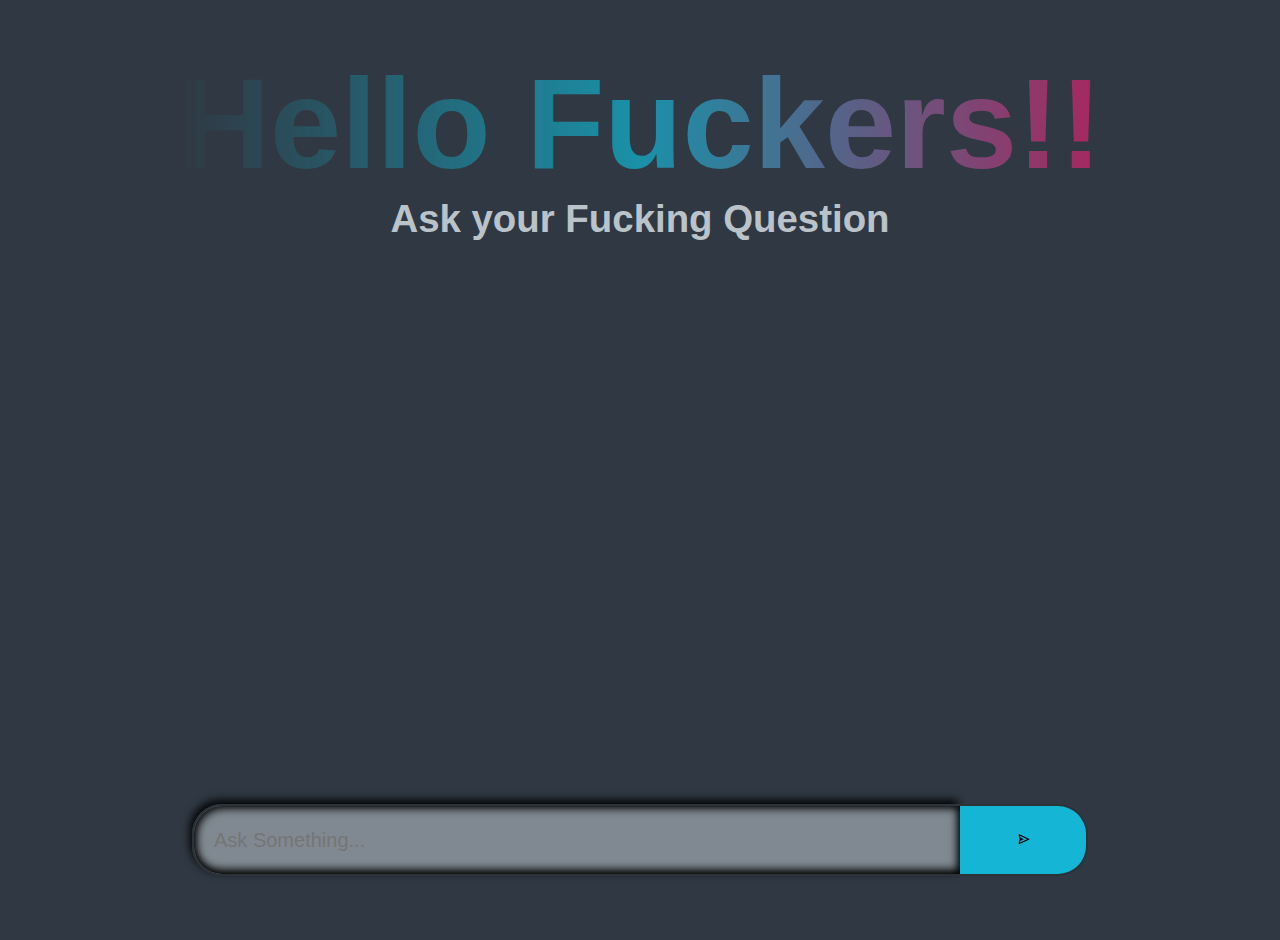
<file: AI Assistance/index.html>
<!DOCTYPE html>
<html lang="en">
<head>
    <meta charset="UTF-8">
    <meta name="viewport" content="width=device-width, initial-scale=1.0">
    <title>My AI Assistant</title>
    <link href='https://unpkg.com/boxicons@2.1.4/css/boxicons.min.css' rel='stylesheet'>
    <link rel="stylesheet" href="./style.css">
</head>
<body>
    <div class="container">
        <h1>Hello Fuckers!!</h1>
        <h2>Ask your Fucking Question</h2>
    </div>
    <div class="chat-container">
    </div>
    <div class="prompt-area">
        <input type="text" id="prompt" placeholder="Ask Something...">
        <button id="btn"><i class='bx bx-send'></i></button>
    </div>
    <script src="./script.js"></script>
</body>
</html>
</file>
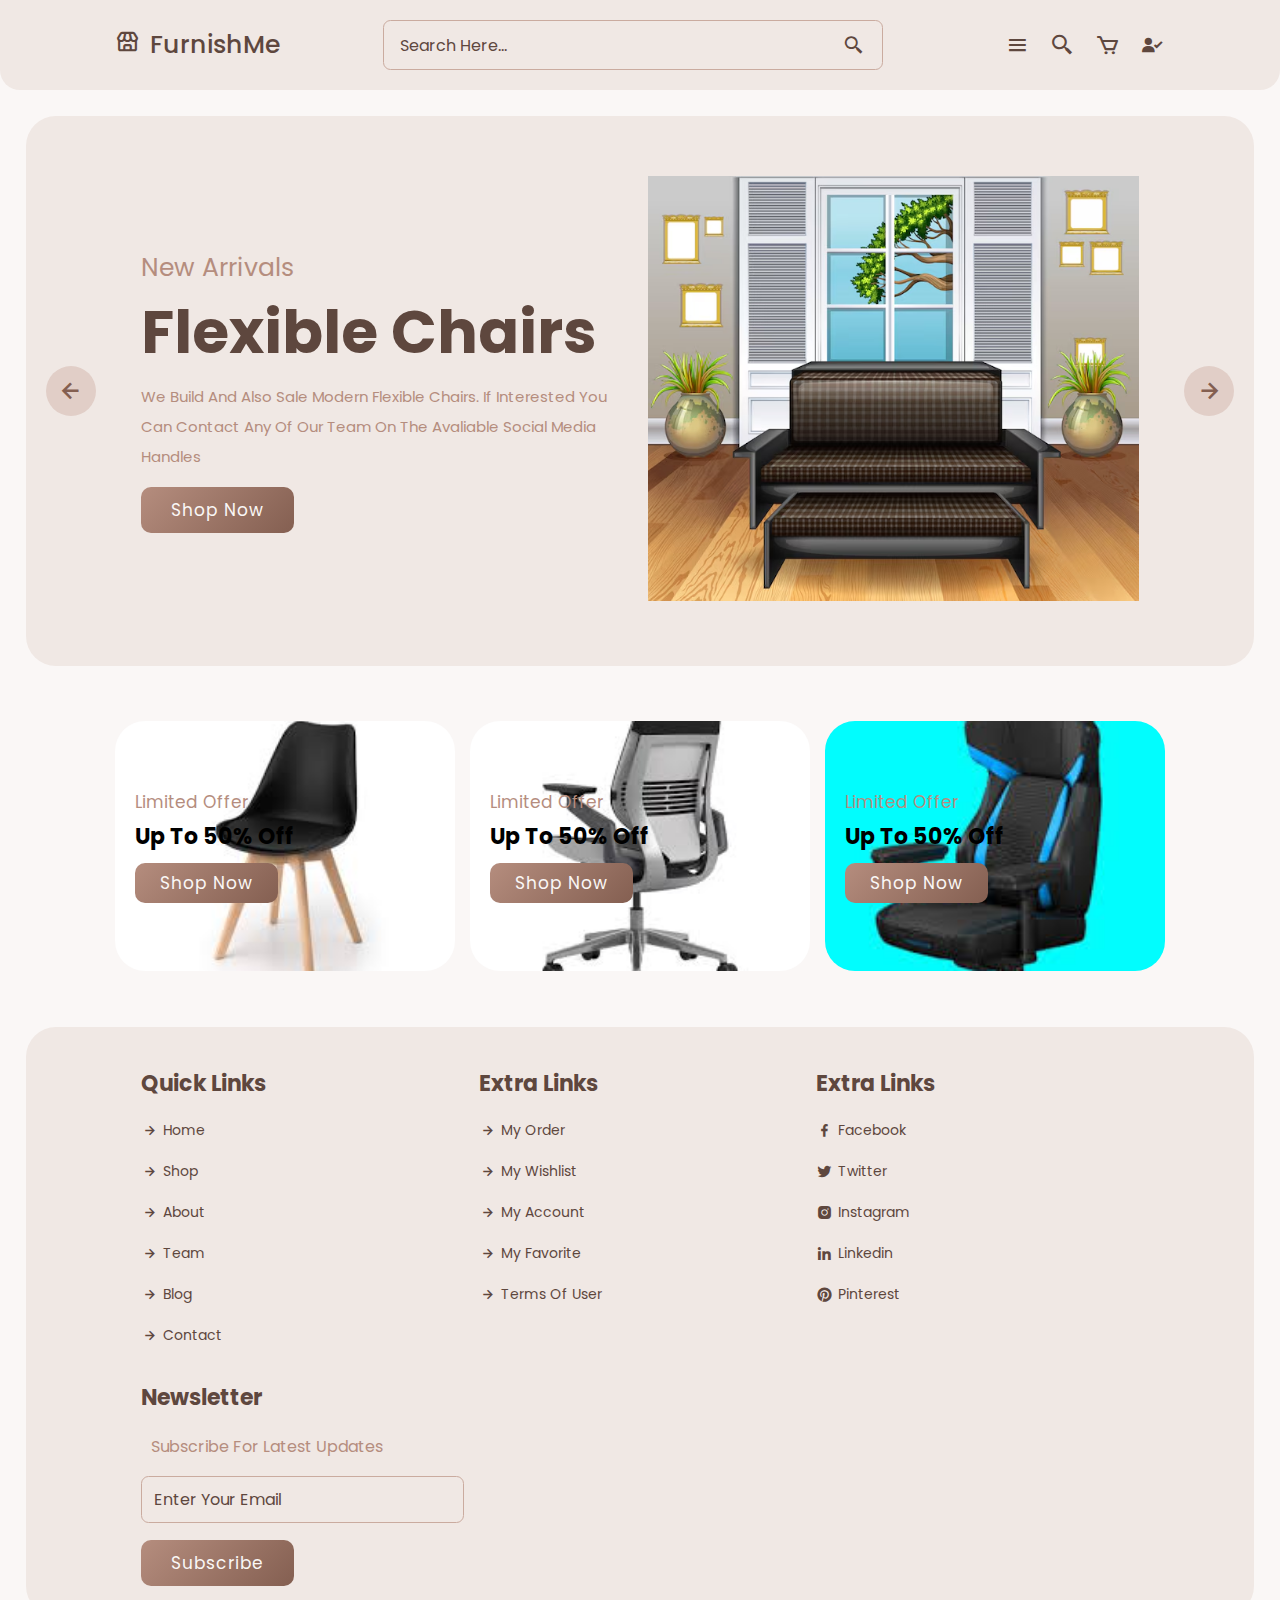
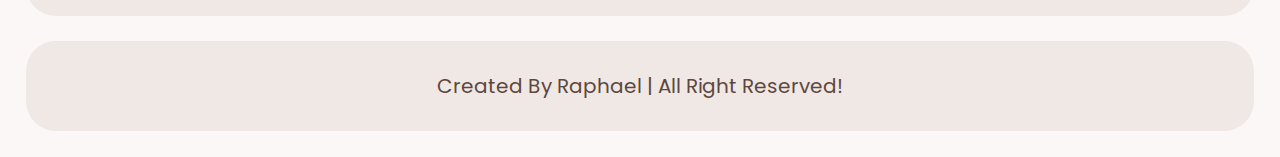
<file: Commerce/index.html>
<!DOCTYPE html>
<html lang="en">
<head>
    <meta charset="UTF-8">
    <meta name="viewport" content="width=device-width, initial-scale=1.0">
    <title>ECommerce</title>
    <link href='https://unpkg.com/boxicons@2.1.4/css/boxicons.min.css' rel='stylesheet'>
    <link rel="stylesheet" href="./style.css">
</head>
<body>
    <!-- header section start -->

    <header class="header">
        <a href="home.html" class="logo"> <i class='bx bx-store'></i> FurnishMe </a>

        <form action="#" class="search-form">
            <input type="search" placeholder="Search Here..." id="search-box">
            <label for="search-box" class='bx bx-search-alt-2' ></label>
        </form>

        <div class="icons">
            <i id="menu-btn" class='bx bx-menu'></i>
            <i id="search-btn" class='bx bx-search-alt-2' ></i>
            <i id="cart-btn" class='bx bx-cart' ></i>
            <i id="login-btn" class='bx bxs-user-check'></i>
        </div>
    </header>

    <!-- header section start -->

    <i id="closer" class='bx bx-window-close'></i>


    <!-- Navbar Start -->

    <nav class="navbar">
        <a href="index.html">Home</a>
        <a href="index/shop.html">Shop</a>
        <a href="index/about.html">About</a>
        <a href="index/team.html">Team</a>
        <a href="index/blog.html">Blog</a>
        <a href="index/contact.html">Contact</a>
    </nav>

    <!-- Navbar End -->

    <!-- Shopping Cart Start -->

    <div class="shopping-cart">

        <div class="box">
            <i class='bx bx-window-close' ></i>
            <img src="./images/furniture1.avif" alt="" width="100px" height="100px">
            <div class="content">
                <h3>Modern Furniture</h3>
                <span class="quantity"> 1 </span>
                <span class="multiply"> x </span>
                <span class="price"> $140.00 </span>
            </div>
        </div>
        
        <div class="box">
            <i class='bx bx-window-close' ></i>
            <img src="./images/furniture2.avif" alt="" width="100px" height="100px">
            <div class="content">
                <h3>Modern Furniture</h3>
                <span class="quantity"> 1 </span>
                <span class="multiply"> x </span>
                <span class="price"> $140.00 </span>
            </div>
        </div>

        <div class="box">
            <i class='bx bx-window-close' ></i>
            <img src="./images/furniture3.avif" alt="" width="100px" height="100px">
            <div class="content">
                <h3>Modern Furniture</h3>
                <span class="quantity"> 1 </span>
                <span class="multiply"> x </span>
                <span class="price"> $140.00 </span>
            </div>
        </div>

        <div class="box">
            <i class='bx bx-window-close' ></i>
            <img src="./images/furniture4.avif" alt="" width="100px" height="100px">
            <div class="content">
                <h3>Modern Furniture</h3>
                <span class="quantity"> 1 </span>
                <span class="multiply"> x </span>
                <span class="price"> $140.00 </span> 
            </div>
        </div>

        <div class="box">
            <i class='bx bx-window-close' ></i>
            <img src="./images/furniture5.jpg" alt="" width="100px" height="100px">
            <div class="content">
                <h3>Modern Furniture</h3>
                <span class="quantity"> 1 </span>
                <span class="multiply"> x </span>
                <span class="price"> $140.00 </span>
            </div>
        </div>

        <h3 class="total"> Total : <span>$560.00</span></h3>
        <a href="#" class="btn">Checkout Cart</a>

        </div>
    <!-- Shopping Cart End  -->

    <!-- Login form Start -->

    
    <div class="login-form">
    <form action="#">
        <h3>Login Form</h3>
        <input type="email" placeholder="Enter your Email" class="box">
        <input type="password" placeholder="Enter your Password" class="box">
        <div class="remember">
            <input type="checkbox" name="" id="remember-me">
            <label for="remember-me">remember me</label>
        </div>
        <input type="submit" value="login now" class="btn">
        <p>Forget Password? <a href="#">Click Here</a></p>
        <p>Don't have an account? <a href="#">Create Now</a></p>
    </form>
    </div>


    <!-- Login form End -->


    
    <!-- Home Section Start -->

    <section class="home">
        <div class="slides-container">

            <div class="slide active">
                <div class="content">
                    <span>New Arrivals</span>
                    <h3>Flexible Chairs</h3>
                    <p>We Build and also Sale Modern Flexible chairs. If Interested you can contact any of our team on the avaliable social media handles</p>
                    <a href="#" class="btn"> Shop Now </a>
                </div>
                <div class="images">
                    <img src="./images/home fur1.avif" alt="">
                </div>
            </div>

            <div class="slide">
                <div class="content">
                    <span>New Arrivals</span>
                    <h3>Flexible Chairs</h3>
                    <p>We Build and also Sale Modern Flexible chairs. If Interested you can contact any of our team on the avaliable social media handles
                    <a href="#" class="btn"> Shop Now </a>
                </div>
                <div class="images">
                    <img src="./images/home fur2.jpg" alt="">
                </div>
            </div>

        </div>
        
        <div id="slide-next" onclick="next()" class='bx bx-right-arrow-alt' ></i></div>
        <div id="slide-prev" onclick="prev()" class='bx bx-left-arrow-alt'  ></i></div>
    </section>

    <!-- Home Section End -->




    <!-- Banner Section End -->

    <section class="banner-container">

        <div class="banner">
            <img src="./images/ban1.jpg" alt="">
            <div class="content">
                <span>Limited Offer</span>
                <h3>Up to 50% off</h3>
                <a href="#" class="btn">Shop Now</a>
            </div>
        </div>

        <div class="banner">
            <img src="./images/ban2.jpg" alt="">
            <div class="content">
                <span>Limited Offer</span>
                <h3>Up to 50% off</h3>
                <a href="#" class="btn">Shop Now</a>
            </div>
        </div>

        <div class="banner">
            <img src="./images/ban3.jpg" alt="">
            <div class="content">
                <span>Limited Offer</span>
                <h3>Up to 50% off</h3>
                <a href="#" class="btn">Shop Now</a>
            </div>
        </div>

    </section>


    <!-- Footer Section Start -->

    <section class="footer">

        <div class="box-container">

            <div class="box">
                <h3>Quick Links</h3>
                <a href="home.html"> <i class='bx bx-right-arrow-alt'></i> Home </a>
                <a href="shop.html"> <i class='bx bx-right-arrow-alt'></i> Shop </a>
                <a href="about.html"> <i class='bx bx-right-arrow-alt'></i> About </a>
                <a href="team.html"> <i class='bx bx-right-arrow-alt'></i> Team </a>
                <a href="blog.html"> <i class='bx bx-right-arrow-alt'></i> Blog </a>
                <a href="contact.html"> <i class='bx bx-right-arrow-alt'></i> Contact </a>
            </div>

            <div class="box">
                <h3>Extra Links</h3>
                <a href="#"> <i class='bx bx-right-arrow-alt'></i> My Order </a>
                <a href="#"> <i class='bx bx-right-arrow-alt'></i> My Wishlist </a>
                <a href="#"> <i class='bx bx-right-arrow-alt'></i> My Account </a>
                <a href="#"> <i class='bx bx-right-arrow-alt'></i> My Favorite </a>
                <a href="#"> <i class='bx bx-right-arrow-alt'></i> Terms of User </a>
            </div>

            <div class="box">
                <h3>Extra Links</h3>
                <a href="#"> <i class='bx bxl-facebook' ></i> Facebook </a>
                <a href="#"> <i class='bx bxl-twitter' ></i> Twitter </a>
                <a href="#"> <i class='bx bxl-instagram-alt' ></i> Instagram </a>
                <a href="#"> <i class='bx bxl-linkedin' ></i> linkedin </a>
                <a href="#"> <i class='bx bxl-pinterest' ></i> Pinterest </a>
            </div>

            <div class="box">
                <h3>Newsletter</h3>
                <p>Subscribe For Latest Updates</p>
                <form action="#">
                    <input type="email" name="" placeholder="Enter Your Email" id="">
                    <input type="submit" value="Subscribe" class="btn">
                </form>
            </div>

        </div>
    </section>

    <section class="credit">
        Created by Raphael | All right Reserved!
    </section>

    <!-- Footer Section End -->

    <script src="./script.js"></script>
</body>
</html>
</file>
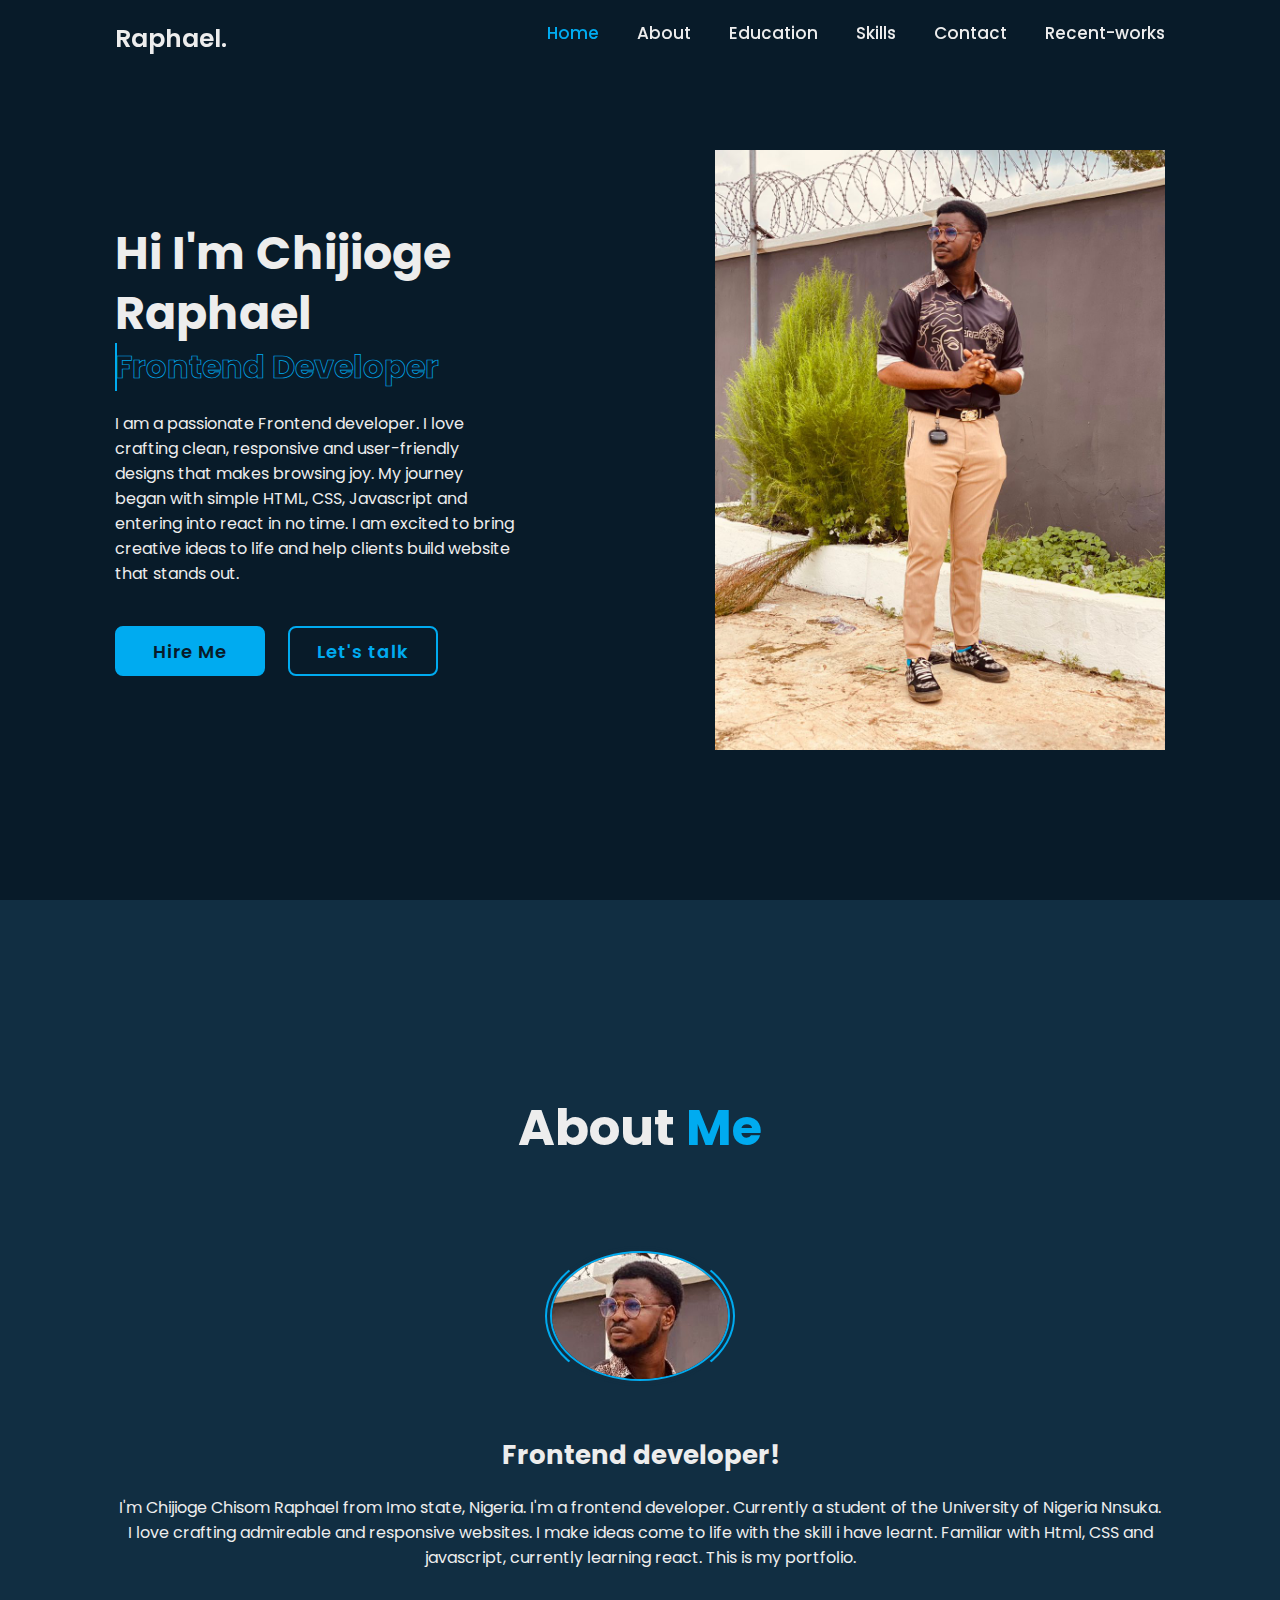
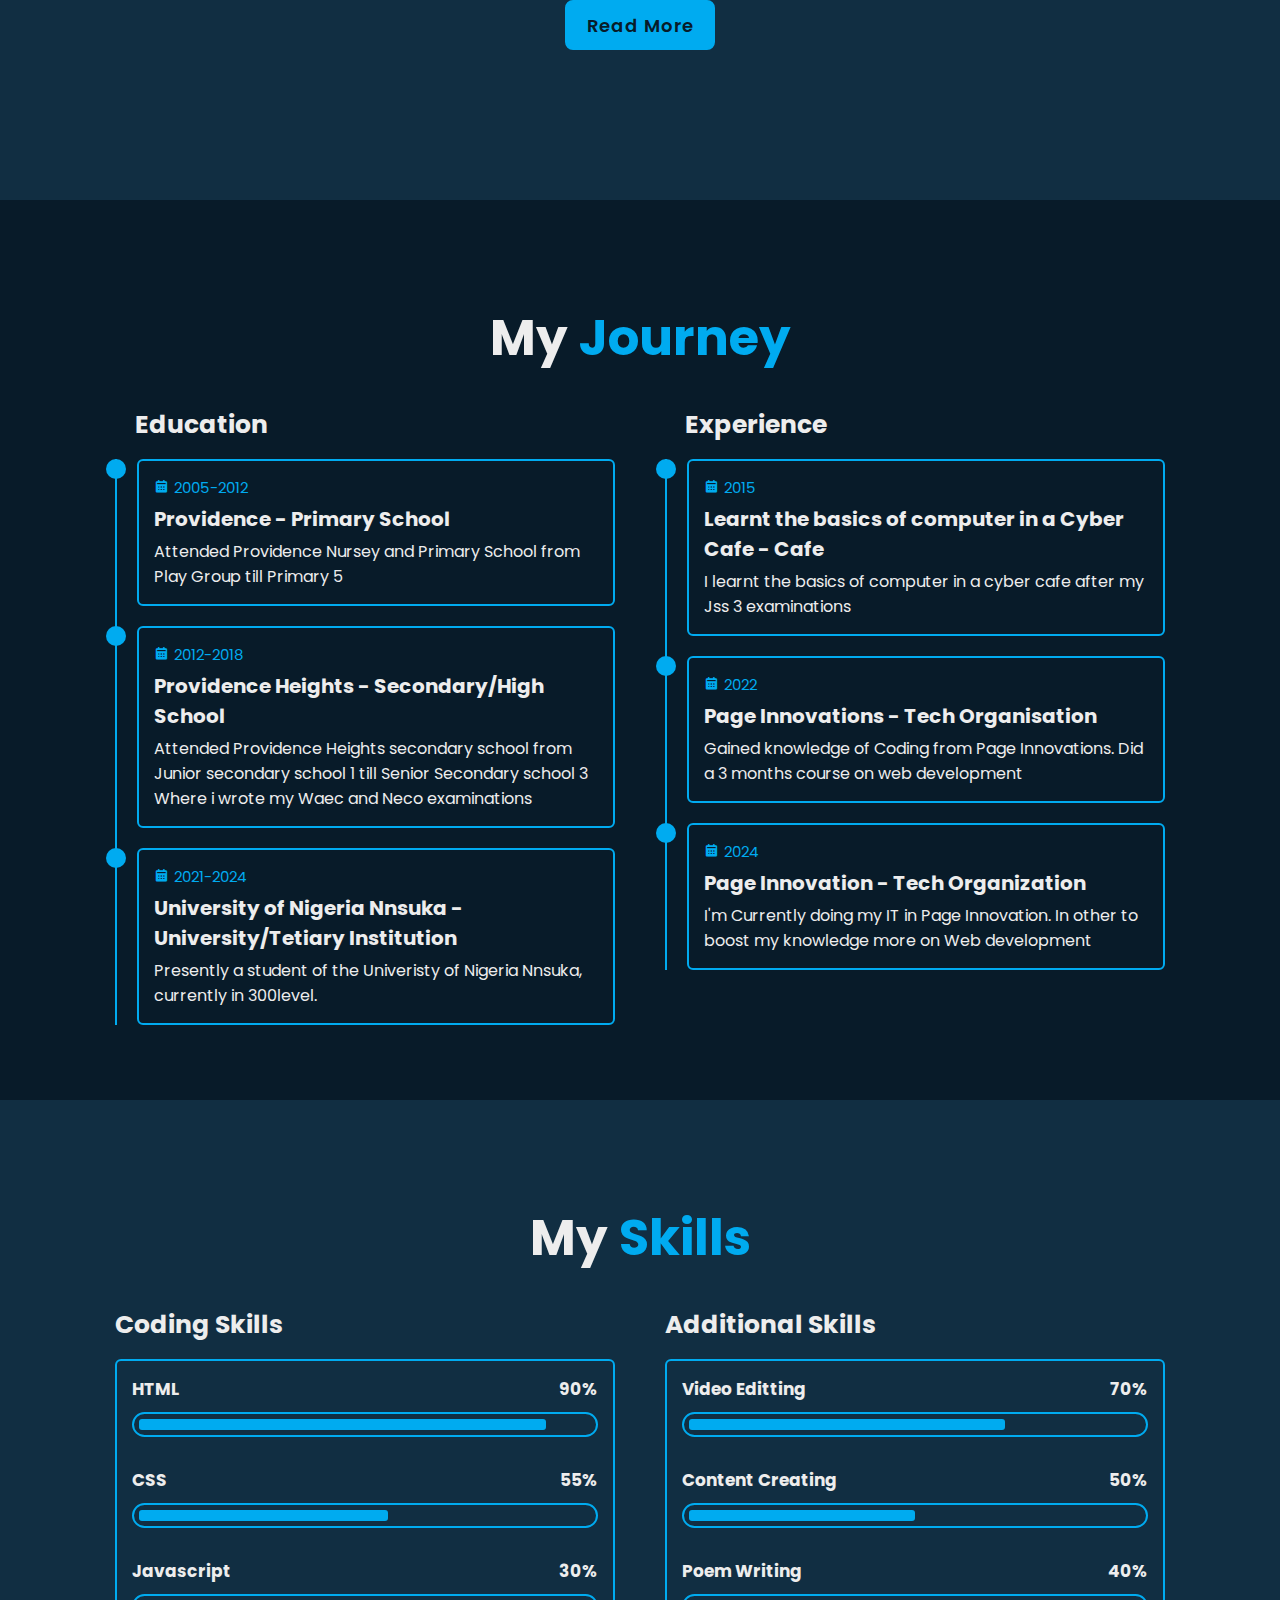
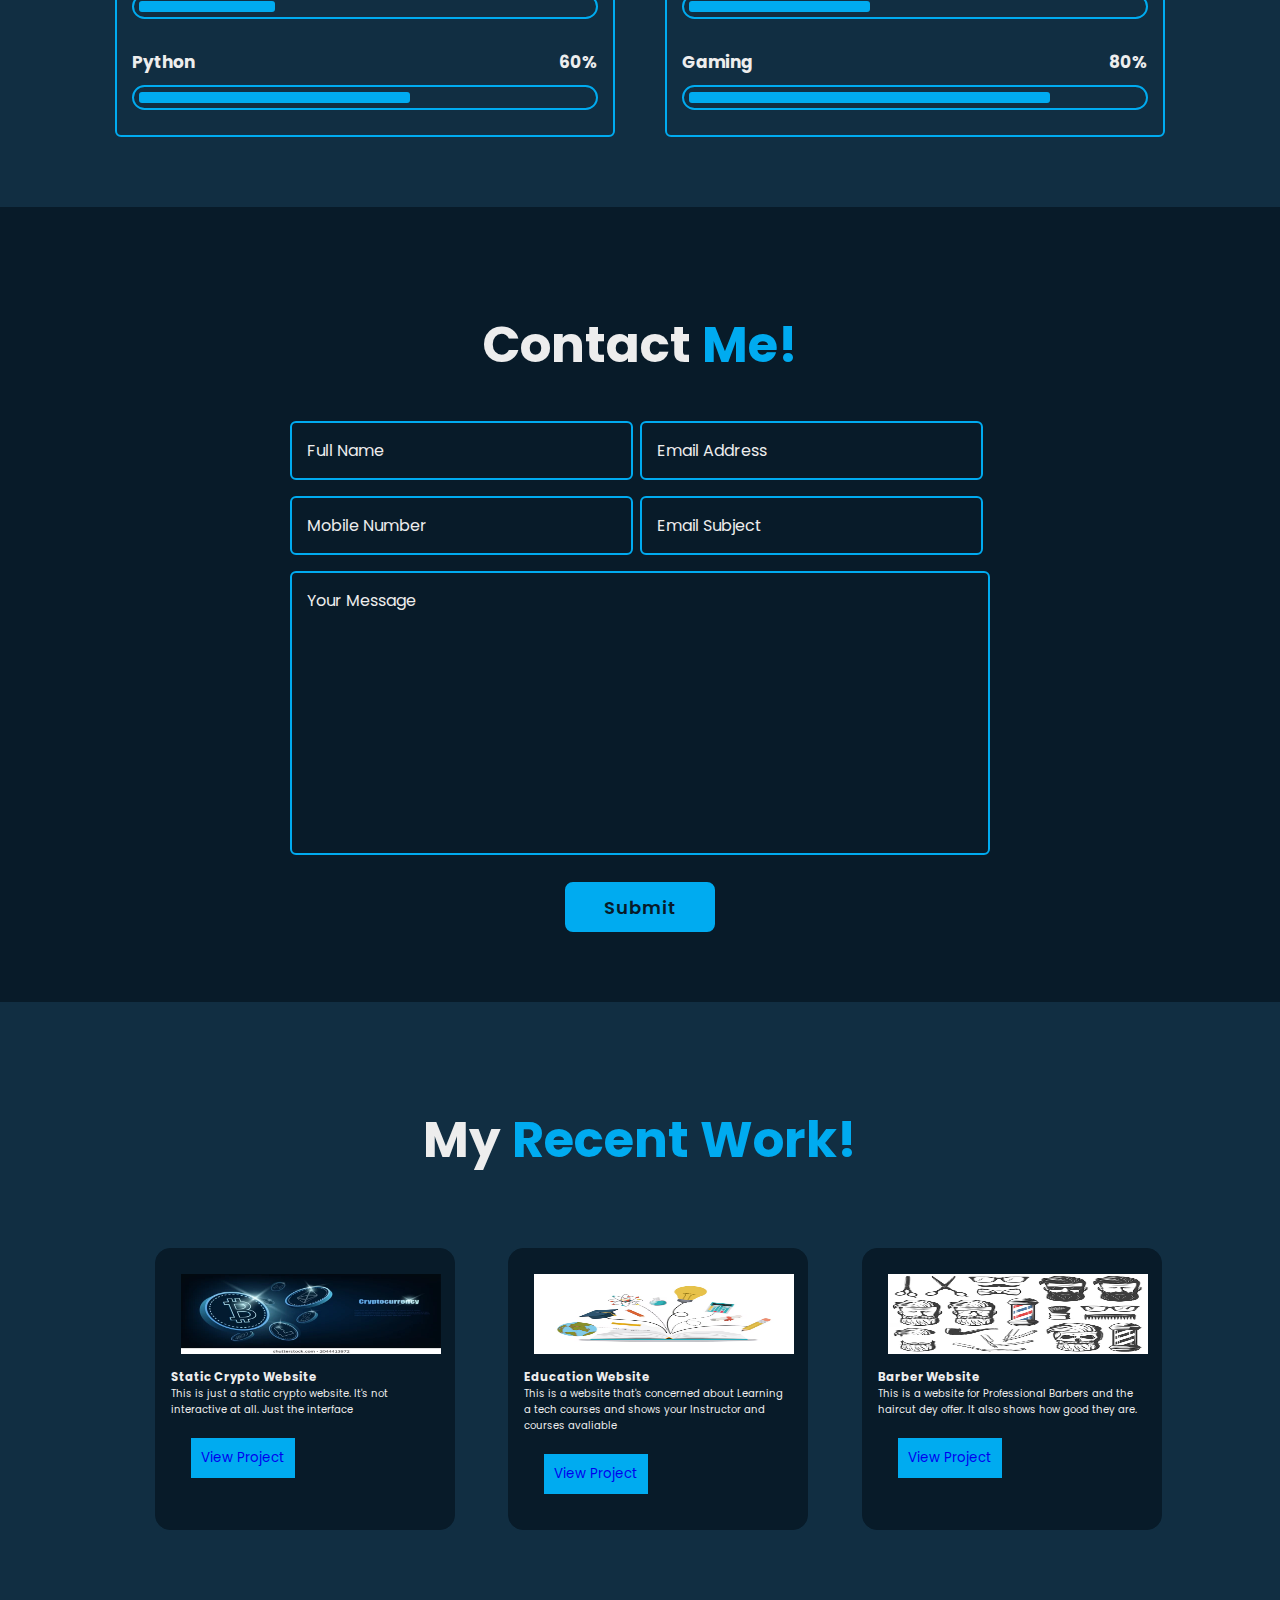
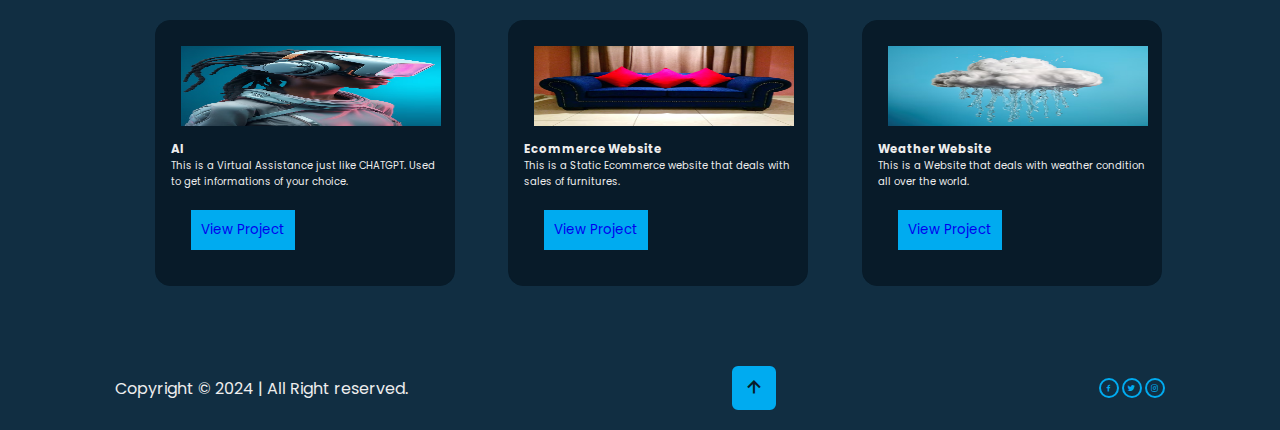
<file: portfolio website/index.html>
<!DOCTYPE html>
<html lang="en">
<head>
    <meta charset="UTF-8">
    <meta name="viewport" content="width=device-width, initial-scale=1.0">
    <title>My Portfolio</title>
    <link rel="stylesheet" href="./style.css">
    <link rel="preconnect" href="https://fonts.googleapis.com">
<link rel="preconnect" href="https://fonts.gstatic.com" crossorigin>
<link href="https://fonts.googleapis.com/css2?family=Kaushan+Script&family=Poppins:ital,wght@0,100;0,200;0,300;0,400;0,500;0,600;0,700;0,800;0,900;1,100;1,200;1,300;1,400;1,500;1,600;1,700;1,800;1,900&family=Roboto:ital,wght@0,100;0,300;0,400;0,500;0,700;0,900;1,100;1,300;1,400;1,500;1,700;1,900&family=Ubuntu:ital,wght@0,300;0,400;0,500;0,700;1,300;1,400;1,500;1,700&display=swap" rel="stylesheet">

<!-- box icons -->
<link href='https://unpkg.com/boxicons@2.1.4/css/boxicons.min.css' rel='stylesheet'>

</head>
<body>
    
    <!-- header design -->

    <header class="header">
        <a href="#" class="logo">Raphael.<span class="animate" style="--i:1;"></span></a>

        <div class="bx bx-menu" id="menu-icon"><span class="animate" style="--i:2;"></span></div>

        <nav class="navbar">
            <a href="#home" class="active">Home</a>
            <a href="#about">About</a>
            <a href="#education">Education</a>
            <a href="#skills">Skills</a>
            <a href="#contact">Contact</a>
            <a href="#recent-works">Recent-works</a>

            <span class="active-nav"></span>
            <span class="animate" style="--i:2;"></span>
        </nav>
    </header>

    <!-- home section design -->
     
    <section class="home show-animate" id="home">
        <div class="home-content">
            <h1>Hi I'm <span>Chijioge Raphael</span><span class="animate" style="--i:2;"></span></h1>
            <div class="text-animated">
                <h3>Frontend Developer</h3>
                <span class="animate" style="--i:3;"></span>
            </div>
            <p>
                I am a passionate Frontend developer. I love crafting clean, responsive and user-friendly designs that makes browsing joy.
                My journey began with simple HTML, CSS, Javascript and entering into react in no time. I am excited to bring creative ideas
                to life and help clients build website that stands out.
                <span class="animate" style="--i:4;"></span>
            </p>

            <div class="btn-box">
                <a href="#" class="btn">Hire Me</a>
                <a href="#" class="btn">Let's talk</a>
                <span class="animate" style="--i:5;"></span>
            </div>
        </div>

        <div class="home-sci">
            <!-- <a href="#"><i class='bx bxl-facebook'></i></a>
            <a href="#"><i class='bx bxl-twitter'></i></a>
            <a href="#"><i class='bx bxl-linkedin' ></i></a> -->
            <span class="animate" style="--i:6;"></span>
        </div>
        

        <div class="home-imgHover"></div>
        <span class="animate home-img" style="--i:7;"></span>

        <img src="./images/raphael-2.jpg" alt="" class="profile-img">
    </section>

    <!-- about section design -->

    <section class="about" id="about">
        <h2 class="heading"> About <span>Me</span><span class="animate scroll" style="--i:1;"></span></h2>

        <div class="about-img">
            <img src="./images/raph4.jpg" alt="">
            <span class="circle-spin"></span>
            <span class="animate scroll" style="--i:2;"></span>
        </div>

        <div class="about-content">
            <h3>Frontend developer!<span class="animate scroll" style="--i:3;"></span></h3>
            <p>I'm Chijioge Chisom Raphael from Imo state, Nigeria. I'm a frontend developer. Currently a student of the University of Nigeria Nnsuka.
                I love crafting admireable and responsive websites. I make ideas come to life with the skill i have learnt. Familiar with Html, CSS and javascript, 
                currently learning react. This is my portfolio.
                <span class="animate scroll" style="--i:4;"></span>
            </p>

            <div class="btn-box btns">
                <a href="#" class="btn">Read More</a>
                <span class="animate scroll" style="--i:5;"></span>
            </div>
        </div>
    </section>

    <!-- education section design -->
     <section class="education" id="education">
        <h2 class="heading">My <span>Journey</span><span class="animate scroll" style="--i:1;"></span></h2>

        <div class="education-row">
            <div class="education-column">
                <h3 class="title">Education<span class="animate scroll" style="--i:2;"></span></h3>

                <div class="education-box">
                    <div class="education-content">
                        <div class="content">
                            <div class="year"><i class='bx bxs-calendar' ></i>2005-2012</div>
                            <h3>Providence - Primary School</h3>
                            <p>Attended Providence Nursey and Primary School from Play Group till Primary 5</p>
                        </div>
                    </div>

                    <div class="education-content">
                        <div class="content">
                            <div class="year"><i class='bx bxs-calendar' ></i>2012-2018</div>
                            <h3>Providence Heights - Secondary/High School</h3>
                            <p>Attended Providence Heights secondary school from Junior secondary school 1 till Senior Secondary school 3
                                Where i wrote my Waec and Neco examinations
                            </p>
                        </div>
                    </div>

                    <div class="education-content">
                        <div class="content">
                            <div class="year"><i class='bx bxs-calendar' ></i>2021-2024</div>
                            <h3>University of Nigeria Nnsuka - University/Tetiary Institution</h3>
                            <p>Presently a student of the Univeristy of Nigeria Nnsuka, currently in 300level.</p>
                        </div>
                    </div>
                    <span class="animate scroll" style="--i:3;"></span>
                </div>
            </div>

            <div class="education-column">
                <h3 class="title">Experience<span class="animate scroll" style="--i:5;"></span></h3>

                <div class="education-box">
                    <div class="education-content">
                        <div class="content">
                            <div class="year"><i class='bx bxs-calendar' ></i>2015</div>
                            <h3>Learnt the basics of computer in a Cyber Cafe - Cafe</h3>
                            <p>I learnt the basics of computer in a cyber cafe after my Jss 3 examinations</p>
                        </div>
                    </div>

                    <div class="education-content">
                        <div class="content">
                            <div class="year"><i class='bx bxs-calendar' ></i>2022</div>
                            <h3>Page Innovations - Tech Organisation</h3>
                            <p>Gained knowledge of Coding from Page Innovations. Did a 3 months course on web development</p>
                        </div>
                    </div>

                    <div class="education-content">
                        <div class="content">
                            <div class="year"><i class='bx bxs-calendar' ></i>2024</div>
                            <h3>Page Innovation - Tech Organization</h3>
                            <p>I'm Currently doing my IT in Page Innovation. In other to boost my knowledge more on Web development</p>
                        </div>
                    </div>
                    <span class="animate scroll" style="--i:6;"></span>
                </div>
            </div>
        </div>
     </section>

     <!-- skills section design -->
      <section class="skills" id="skills">
        <h2 class="heading">My <span>Skills</span><span class="animate scroll" style="--i:1;"></span></h2>

        <div class="skill-row">
            <div class="skill-column">
                <h3 class="title">Coding Skills<span class="animate scroll" style="--i:2;"></span></h3>

                <div class="skills-box">
                    <div class="skill-content">
                        <div class="progress">
                            <h3>HTML <span>90%</span></h3>
                            <div class="bar"><span></span></div>
                        </div>
                        <div class="progress">
                            <h3>CSS <span>55%</span></h3>
                            <div class="bar"><span></span></div>
                        </div>
                        <div class="progress">
                            <h3>Javascript <span>30%</span></h3>
                            <div class="bar"><span></span></div>
                        </div>
                        <div class="progress">
                            <h3>Python <span>60%</span></h3>
                            <div class="bar"><span></span></div>
                        </div>
                    </div>
                    <span class="animate scroll" style="--i:3;"></span>
                </div>
            </div>

            <div class="skill-column">
                <h3 class="title">Additional Skills<span class="animate scroll" style="--i:5;"></span></h3>

                <div class="skills-box">
                    <div class="skill-content">
                        <div class="progress">
                            <h3>Video Editting <span>70%</span></h3>
                            <div class="bar"><span></span></div>
                        </div>
                        <div class="progress">
                            <h3>Content Creating <span>50%</span></h3>
                            <div class="bar"><span></span></div>
                        </div>
                        <div class="progress">
                            <h3>Poem Writing <span>40%</span></h3>
                            <div class="bar"><span></span></div>
                        </div>
                        <div class="progress">
                            <h3>Gaming <span>80%</span></h3>
                            <div class="bar"><span></span></div>
                        </div>
                    </div>
                    <span class="animate scroll" style="--i:6;"></span>
                </div>
            </div>
        </div>
      </section>

      <!-- contact section design -->
       <section class="contact" id="contact">
        <h2 class="heading">Contact <span>Me!</span><span class="animate scroll" style="--i:2;"></span></h2>

        <form action="https://formsubmit.co/chisomraphael15.com@gmail.com" method="POST">
            <div class="input-box">
                <div class="input-field">
                    <input type="text" placeholder="Full Name" required>
                    <span class="focus"></span>
                </div>
                <div class="input-field">
                    <input type="email" placeholder="Email Address" required>
                    <span class="focus"></span>
                </div>
                <span class="animate scroll" style="--i:3;"></span>
            </div>

            <div class="input-box">
                <div class="input-field">
                    <input type="number" placeholder="Mobile Number" required>
                    <span class="focus"></span>
                </div>
                <div class="input-field">
                    <input type="email" placeholder="Email Subject" required>
                    <span class="focus"></span>
                </div>
                <span class="animate scroll" style="--i:5;"></span>
            </div>

            <div class="textarea-field">
                <textarea name="" id="" cols="30" rows="10" placeholder="Your Message" required></textarea>
                <span class="focus"></span>
                <span class="animate scroll" style="--i:7;"></span>
            </div>

            <div class="btn-box btns">
                <button type="submit" class="btn">Submit</button>

                <span class="animate scroll" style="--i:9;"></span>
            </div>
            
        </form>
       </section>

       <!-- My Works -->
       <section class="recent-works" id="recent-works">
        <h2 class="heading">My <span>Recent Work!</span><span class=" scroll" style="--i:1;"></span></h2>
            <div class="works-container">
                <div class="work-item">
                    <img src="./images/crypto.webp" alt="">
                    <h3>Static Crypto Website</h3>
                    <p>This is just a static crypto website. It's not interactive at all. Just the interface</p>
                    <button><a href="https://coding-5y7x.vercel.app/" target="_blank">View Project</a></button>
                </div>

                <div class="work-item">
                    <img src="./images/educationn.avif" alt="">
                    <h3>Education Website</h3>
                    <p>This is a website that's concerned about Learning a tech courses and shows your Instructor and courses avaliable</p>
                    <button><a href="https://coding-y2ts.vercel.app/" target="_blank">View Project</a></button>
                </div>

                <div class="work-item">
                    <img src="./images/barber.avif" alt="">
                    <h3>Barber Website</h3>
                    <p>This is a website for Professional Barbers and the haircut dey offer. It also shows how good they are.</p>
                    <button><a href="https://coding-jb3l.vercel.app/" target="_blank">View Project</a></button>
                </div>

                <div class="work-item">
                    <img src="./images/AI.avif" alt="">
                    <h3>AI</h3>
                    <p>This is a Virtual Assistance just like CHATGPT. Used to get informations of your choice.</p>
                    <button><a href="https://chisom-q4zh.vercel.app/" target="_blank">View Project</a></button>
                </div>

                <div class="work-item">
                    <img src="./images/fur1.avif" alt="">
                    <h3>Ecommerce Website</h3>
                    <p>This is a Static Ecommerce website that deals with sales of furnitures.</p>
                    <button><a href="https://chisom-a66x.vercel.app/" target="_blank">View Project</a></button>
                </div>

                <div class="work-item">
                    <img src="./images/weather1.avif" alt="">
                    <h3>Weather Website</h3>
                    <p>This is a Website that deals with weather condition all over the world.</p>
                    <button><a href="https://coding-jzq8.vercel.app/" target="_blank">View Project</a></button>
                </div>
            </div>
       </section>

       <!-- footer design -->
        <footer class="footer">
            <div class="footer-text">
                <p>Copyright &copy; 2024 | All Right reserved.</p>

                <span class="animate scroll" style="--i:1;"></span>
            </div>

            <div class="footer-icontop">
                <a href="#"><i class='bx bx-up-arrow-alt'></i></a>

                <span class="animate scroll" style="--i:3;"></span>
            </div>

            <div class="footer-socials">
            <a href="https://raphaelsripts" target="_blank"><i class='bx bxl-facebook'></i></a>
            <a href="https://chisom raphael" target="_blank"><i class='bx bxl-twitter'></i></a>
            <a href="https://killercode.com" target="_blank"><i class='bx bxl-instagram' ></i></a>
            </div>
        </footer>


    <script src="./script.js"></script> 
</body>
</html>

<!-- form submit: Site to connect your html to your email 
Pov: NO backend needed -->
</file>
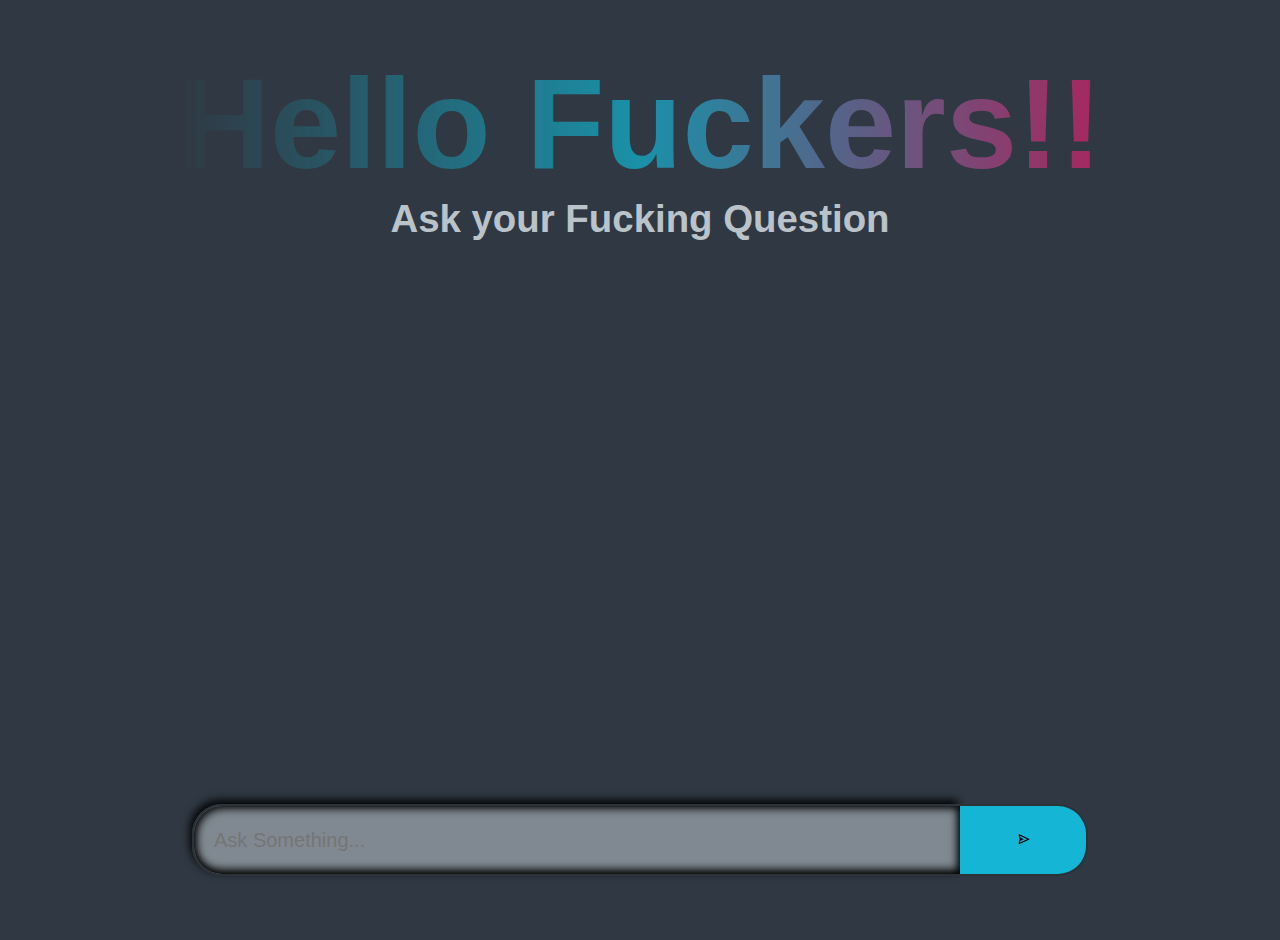
<file: AI Assistance/My AI Assistant/index.html>
<!DOCTYPE html>
<html lang="en">
<head>
    <meta charset="UTF-8">
    <meta name="viewport" content="width=device-width, initial-scale=1.0">
    <title>My AI Assistant</title>
    <link href='https://unpkg.com/boxicons@2.1.4/css/boxicons.min.css' rel='stylesheet'>
    <link rel="stylesheet" href="./style.css">
</head>
<body>
    <div class="container">
        <h1>Hello Fuckers!!</h1>
        <h2>Ask your Fucking Question</h2>
    </div>

    <div class="chat-container">

    </div>

    <div class="prompt-area">
        <input type="text" id="prompt" placeholder="Ask Something...">
        <button id="btn"><i class='bx bx-send'></i></button>
    </div>
    <script src="./script.js"></script>
</body>
</html>
</file>
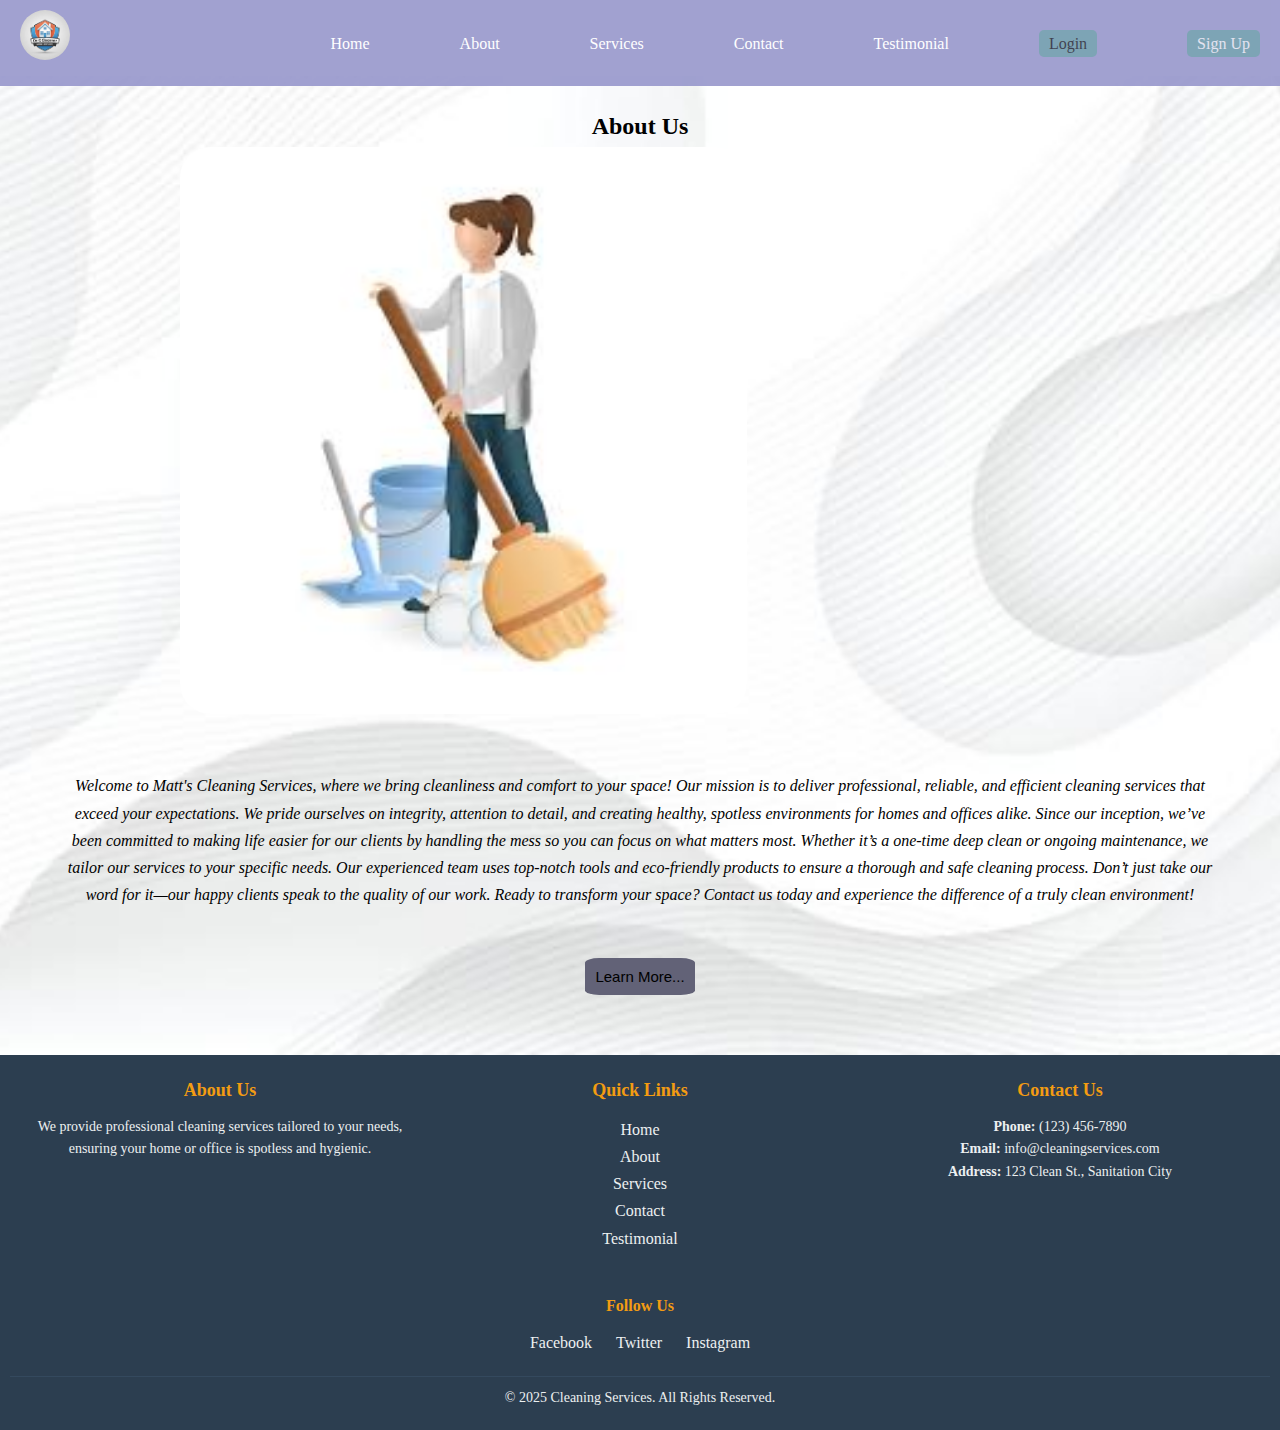
<file: Cleaning Website/about.html>
<!DOCTYPE html>
<html lang="en">
<head>
    <meta charset="UTF-8">
    <meta name="viewport" content="width=device-width, initial-scale=1.0">
    <title>About Page</title>
    <!-- CSS Link -->
    <link rel="stylesheet" href="./style.css">
    <!-- boxicons link -->
    <link href='https://unpkg.com/boxicons@2.1.4/css/boxicons.min.css' rel='stylesheet'>
    <!-- Google Font -->
    <link rel="preconnect" href="https://fonts.googleapis.com">
    <link rel="preconnect" href="https://fonts.gstatic.com" crossorigin>
    <link href="https://fonts.googleapis.com/css2?family=Inter:ital,opsz,wght@0,14..32,100..900;1,14..32,100..900&family=Kaushan+Script&family=Montserrat:ital,wght@0,100..900;1,100..900&family=Poppins:ital,wght@0,100;0,200;0,300;0,400;0,500;0,600;0,700;0,800;0,900;1,100;1,200;1,300;1,400;1,500;1,600;1,700;1,800;1,900&family=Roboto:ital,wght@0,100;0,300;0,400;0,500;0,700;0,900;1,100;1,300;1,400;1,500;1,700;1,900&family=Ubuntu:ital,wght@0,300;0,400;0,500;0,700;1,300;1,400;1,500;1,700&display=swap" rel="stylesheet">
</head>
<body>
    
    <!-- Navbar Section Start -->

    <nav class="navbar">
        <div class="logo">
            <img src="./Images/logo cleaning.jpg" width="50vw" height="50vh">
        </div>
        <ul class="nav-links">
            <li><a href="./index.html">Home</a></li>
            <li><a href="./about.html">About</a></li>
            <li><a href="./services.html">Services</a></li>
            <li><a href="./contact.html">Contact</a></li>
            <li><a href="./testimonial.html">Testimonial</a></li>

            <li><a href="./login.html" class="login">Login</a></li>
            <li><a href="./signup.html" class="signup-btn">Sign Up</a></li>
        </ul>

        <div class="bx bx-menu" id="menu-icon"></div>
    </nav>

    <!-- Navbar Section End -->

    <!-- About Section Start -->

    <div class="about-container">
        <div class="about-page">
            <h1>About Us</h1>
            <div class="about-image">
                <img src="./Images/cleaning.jpg" alt="">
            </div>
            <!-- <div class="about-profile">
                <img src="./Images/profile cleaning.avif" alt="">
            </div> -->
            <p>
                Welcome to Matt's Cleaning Services, where we bring cleanliness and comfort to your space!
                Our mission is to deliver professional, reliable, and efficient cleaning services that exceed your expectations. 
                We pride ourselves on integrity, attention to detail, and creating healthy, spotless environments for homes and offices alike. 
                Since our inception, we’ve been committed to making life easier for our clients by handling the mess so you can focus on what matters most. 
                Whether it’s a one-time deep clean or ongoing maintenance, we tailor our services to your specific needs. 
                Our experienced team uses top-notch tools and eco-friendly products to ensure a thorough and safe cleaning process. 
                Don’t just take our word for it—our happy clients speak to the quality of our work. 
                Ready to transform your space? 
                Contact us today and experience the difference of a truly clean environment! 
            </p>

        <!-- Learn more Button start -->

            <div class="learn-more">
                <button>Learn More...</button>
            </div>

        <!-- Learn more Button End-->
            </div>
        </div>

       <!-- About Section End -->


        <!-- Footer Section start -->

    <footer class="footer">
        <div class="footer-top">
            <!-- About Section -->
            <div class="footer-section about">
                <h3>About Us</h3>
                <p>
                    We provide professional cleaning services tailored to your needs, ensuring your home or office is spotless and hygienic.
                </p>
            </div>
    
            <!-- Quick Links -->
            <div class="footer-section links">
                <h3>Quick Links</h3>
                    <li><a href="./index.html">Home</a></li>
                    <li><a href="./about.html">About</a></li>
                    <li><a href="./services.html">Services</a></li>
                    <li><a href="./contact.html">Contact</a></li>
                    <li><a href="./testimonial.html">Testimonial</a></li>
            </div>
    
            <!-- Contact Info -->
            <div class="footer-section contact">
                <h3>Contact Us</h3>
                <p><strong>Phone:</strong> (123) 456-7890</p>
                <p><strong>Email:</strong> info@cleaningservices.com</p>
                <p><strong>Address:</strong> 123 Clean St., Sanitation City</p>
            </div>
        </div>
    
        <!-- Social Media Section -->
        <div class="footer-social">
            <h4>Follow Us</h4>
            <div class="social-icons">
                <a href="https://facebook.com" target="_blank" aria-label="Facebook">Facebook</a>
                <a href="https://twitter.com" target="_blank" aria-label="Twitter">Twitter</a>
                <a href="https://instagram.com" target="_blank" aria-label="Instagram">Instagram</a>
            </div>
        </div>
    
        <!-- Footer Bottom -->
        <div class="footer-bottom">
            <p>&copy; 2025 Cleaning Services. All Rights Reserved.</p>
        </div>
    </footer>
    

    <!-- Footer Section End -->

    <script src="./script.js"></script>
</body>
</html>
</file>
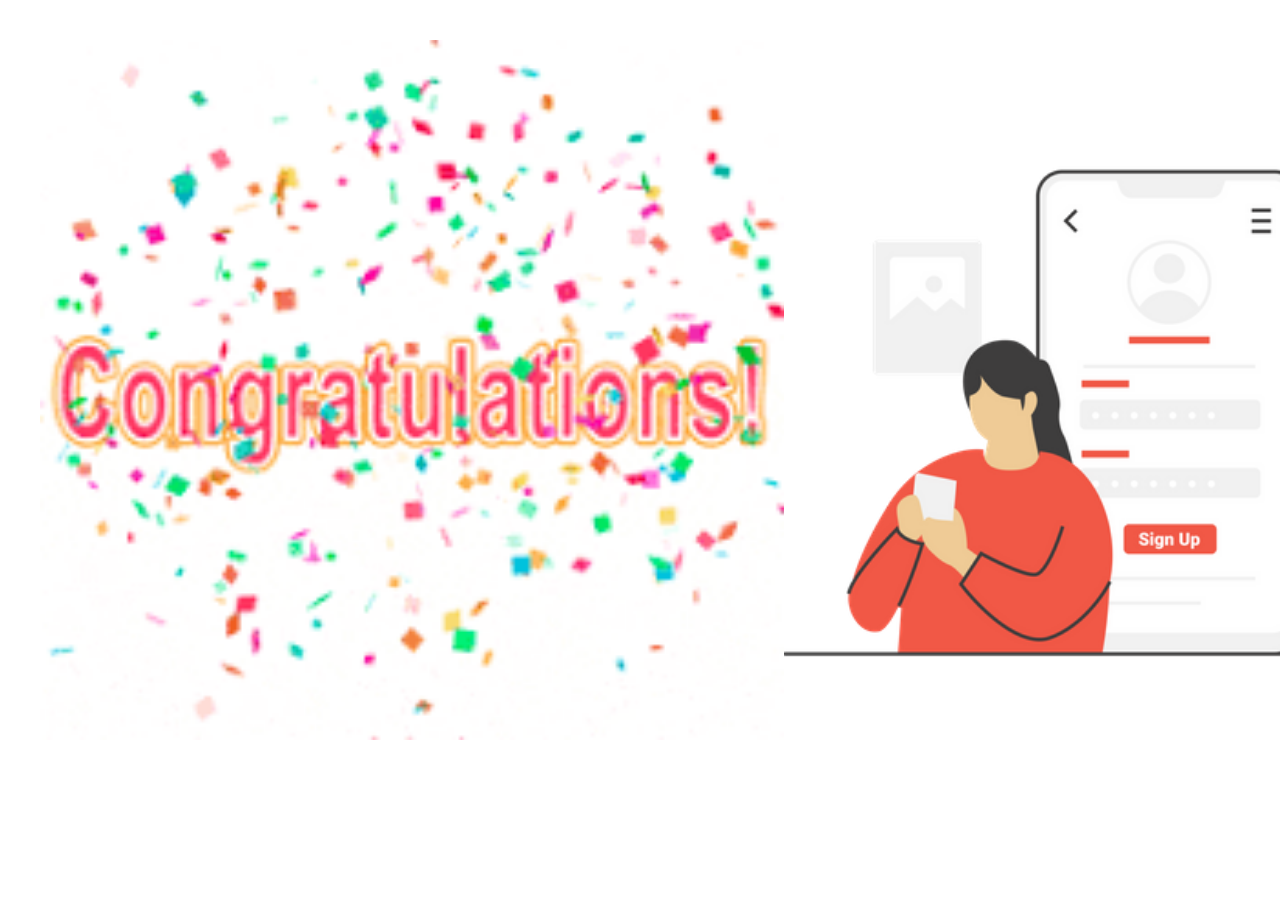
<file: Cleaning Website/congrat.html>
<!DOCTYPE html>
<html lang="en">
<head>
    <meta charset="UTF-8">
    <meta name="viewport" content="width=device-width, initial-scale=1.0">
    <title>Congrats</title>
    <!-- CSS Link -->
    <link rel="stylesheet" href="./style.css">
    <!-- boxicons link -->
    <link href='https://unpkg.com/boxicons@2.1.4/css/boxicons.min.css' rel='stylesheet'>
    <!-- Google Font -->
    <link rel="preconnect" href="https://fonts.googleapis.com">
    <link rel="preconnect" href="https://fonts.gstatic.com" crossorigin>
    <link href="https://fonts.googleapis.com/css2?family=Inter:ital,opsz,wght@0,14..32,100..900;1,14..32,100..900&family=Kaushan+Script&family=Montserrat:ital,wght@0,100..900;1,100..900&family=Poppins:ital,wght@0,100;0,200;0,300;0,400;0,500;0,600;0,700;0,800;0,900;1,100;1,200;1,300;1,400;1,500;1,600;1,700;1,800;1,900&family=Roboto:ital,wght@0,100;0,300;0,400;0,500;0,700;0,900;1,100;1,300;1,400;1,500;1,700;1,900&family=Ubuntu:ital,wght@0,300;0,400;0,500;0,700;1,300;1,400;1,500;1,700&display=swap" rel="stylesheet">
</head>
<body>

    <div class="congrats-page">
        <img src="./Images/congratulation.png" alt="">
        <img src="./Images/signup1.webp" alt="">

    </div>
    
</body>
</html>
</file>
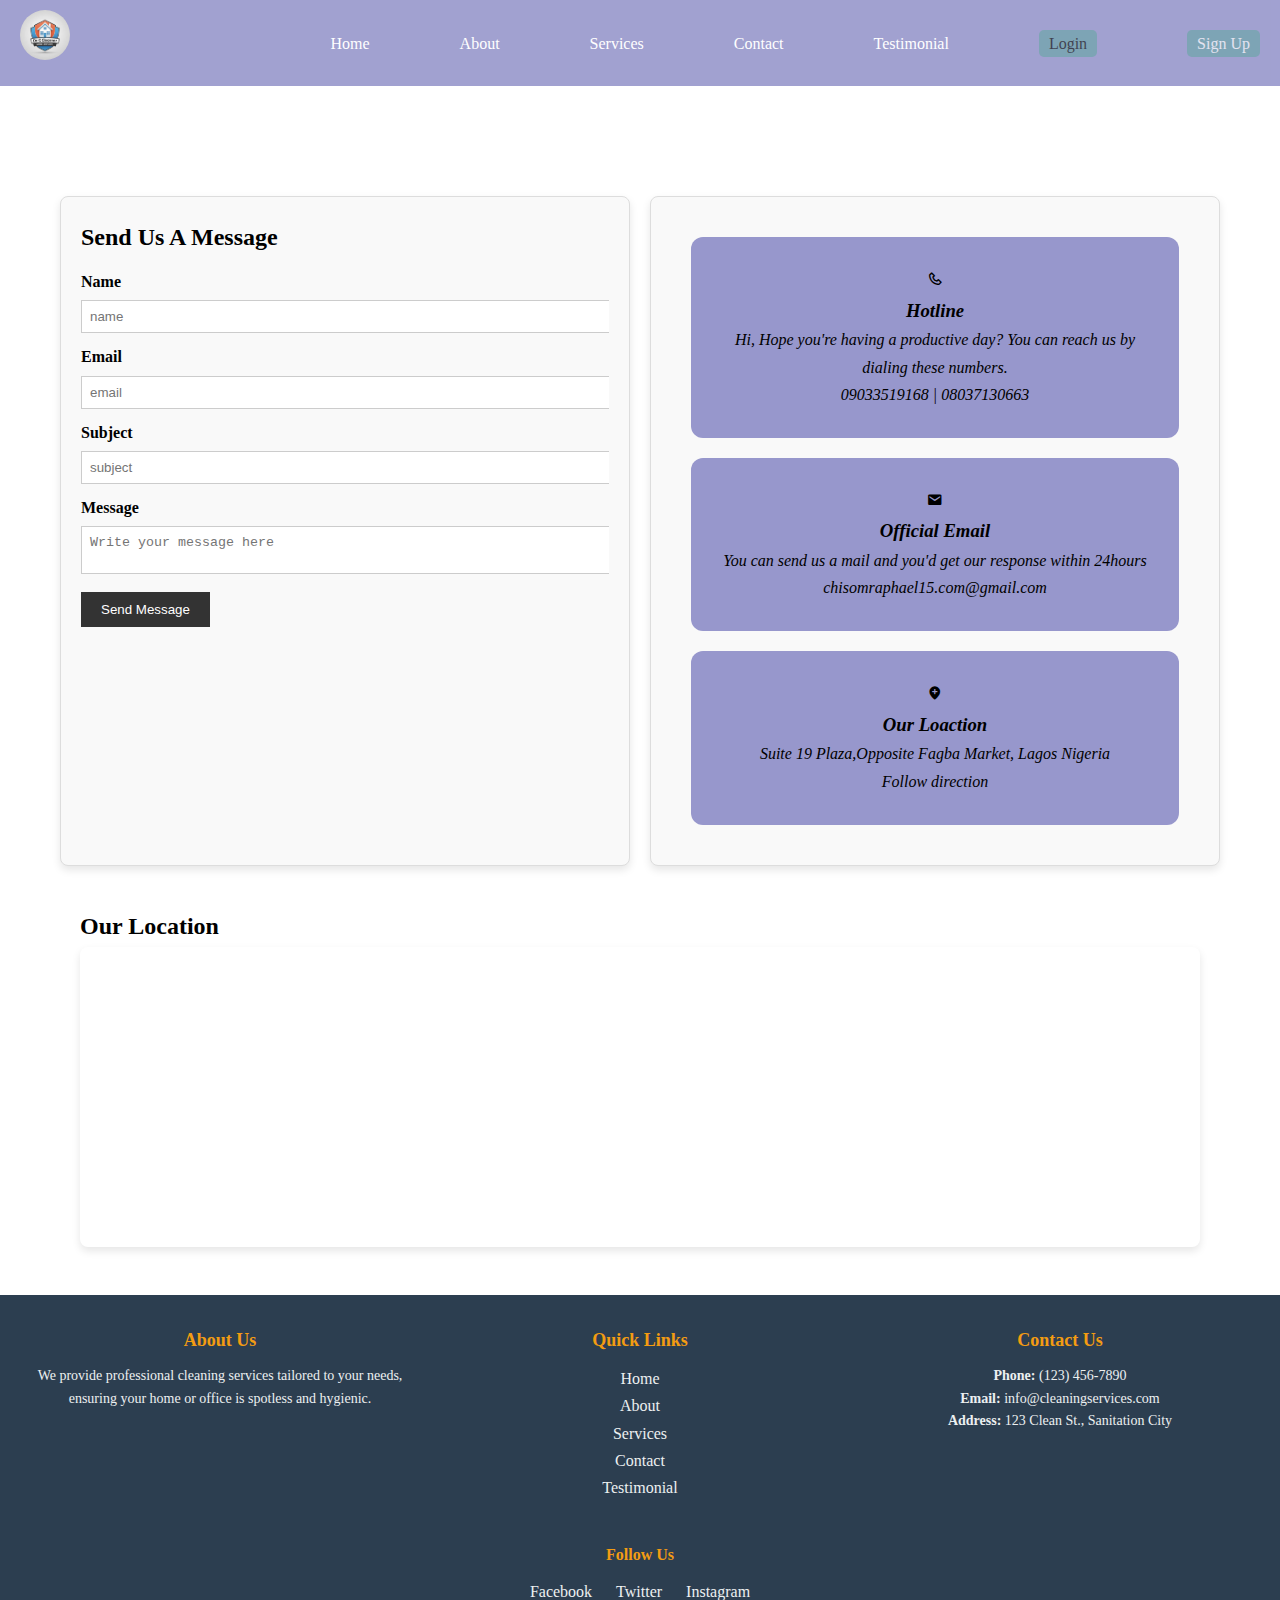
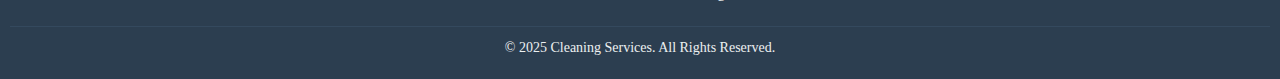
<file: Cleaning Website/contact.html>
<!DOCTYPE html>
<html lang="en">
<head>
    <meta charset="UTF-8">
    <meta name="viewport" content="width=device-width, initial-scale=1.0">
    <title>Contact Page</title>
    <!-- CSS Link -->
    <link rel="stylesheet" href="./style.css">
    <!-- boxicons link -->
    <link href='https://unpkg.com/boxicons@2.1.4/css/boxicons.min.css' rel='stylesheet'>
    <!-- Google Font -->
    <link rel="preconnect" href="https://fonts.googleapis.com">
    <link rel="preconnect" href="https://fonts.gstatic.com" crossorigin>
    <link href="https://fonts.googleapis.com/css2?family=Inter:ital,opsz,wght@0,14..32,100..900;1,14..32,100..900&family=Kaushan+Script&family=Montserrat:ital,wght@0,100..900;1,100..900&family=Poppins:ital,wght@0,100;0,200;0,300;0,400;0,500;0,600;0,700;0,800;0,900;1,100;1,200;1,300;1,400;1,500;1,600;1,700;1,800;1,900&family=Roboto:ital,wght@0,100;0,300;0,400;0,500;0,700;0,900;1,100;1,300;1,400;1,500;1,700;1,900&family=Ubuntu:ital,wght@0,300;0,400;0,500;0,700;1,300;1,400;1,500;1,700&display=swap" rel="stylesheet">
</head>
<body>
    
    <!-- Navbar Section Start -->

    <nav class="navbar">
        <div class="logo">
            <img src="./Images/logo cleaning.jpg" width="50vw" height="50vh">
        </div>
        <ul class="nav-links">
            <li><a href="./index.html">Home</a></li>
            <li><a href="./about.html">About</a></li>
            <li><a href="./services.html">Services</a></li>
            <li><a href="./contact.html">Contact</a></li>
            <li><a href="./testimonial.html">Testimonial</a></li>

            <li><a href="./login.html" class="login">Login</a></li>
            <li><a href="./signup.html" class="signup-btn">Sign Up</a></li>
        </ul>

        <div class="bx bx-menu" id="menu-icon"></div>
    </nav>

    <!-- Navbar Section End -->

     <!-- Contact Section Start -->

     <div class="contact-container">
        <div class="contact-section">
            <div class="contact-form">
            <h2>Send Us A Message</h2>
            <form action="#" method="post">
                <label for="name">Name</label>
                <input type="text" name="name" id="name" placeholder="name" required>

                <label for="email">Email</label>
                <input type="email" name="email" id="email" placeholder="email" required>

                <label for="subject">Subject</label>
                <input type="text" name="subject" id="subject" placeholder="subject" required>

                <label for="message">Message</label>
                <textarea name="message" id="message" placeholder="Write your message here" required></textarea>

                <button type="submit">Send Message</button>
            </form>
        </div>

        <div class="contact-info">
            <div class="info-item">
                <i class='bx bx-phone'></i>
                <h3>Hotline</h3>
                <p>Hi, Hope you're having a productive day? You can reach us by dialing these numbers.</p>
                <p>09033519168  |  08037130663</p>
            </div>
            <div class="info-item">
                <i class='bx bxs-envelope'></i>
                <h3>Official Email</h3>
                <p>You can send us a mail and you'd get our response within 24hours</p>
                <p>chisomraphael15.com@gmail.com</p>
            </div>
            <div class="info-item">
                <i class='bx bxs-location-plus'></i>
                <h3>Our Loaction</h3>
                <p>Suite 19 Plaza,Opposite Fagba Market, Lagos Nigeria</p>
                <p>Follow direction</p>
            </div>
        </div>
        </div>

        <div class="map-container">
            <h3>Our Location</h3>
            <iframe src="https://www.google.com/maps/embed?pb=!1m18!1m12!1m3!1d7926.096771042652!2d3.314030170440688!3d6.640913958790235!2m3!1f0!2f0!3f0!3m2!1i1024!2i768!4f13.1!3m3!1m2!1s0x103b9143fc114369%3A0xc1ea70c4195133ef!2sIju%20Ishaga%20Rd%2C%20Ifako%2FIjaye%20101232%2C%20Lagos!5e0!3m2!1sen!2sng!4v1730574695088!5m2!1sen!2sng" width="600" height="450" style="border:0;" allowfullscreen="" loading="lazy" referrerpolicy="no-referrer-when-downgrade"
            width="100%"
            height="300"
            style="border: 0;"
            allowfullscreen=""
            loading="lazy">
        </iframe>
        </div>
    </div>

    <!-- Contact Section End -->

     <!-- Footer Section start -->

     <footer class="footer">
        <div class="footer-top">
            <!-- About Section -->
            <div class="footer-section about">
                <h3>About Us</h3>
                <p>
                    We provide professional cleaning services tailored to your needs, ensuring your home or office is spotless and hygienic.
                </p>
            </div>
    
            <!-- Quick Links -->
            <div class="footer-section links">
                <h3>Quick Links</h3>
                    <li><a href="./index.html">Home</a></li>
                    <li><a href="./about.html">About</a></li>
                    <li><a href="./services.html">Services</a></li>
                    <li><a href="./contact.html">Contact</a></li>
                    <li><a href="./testimonial.html">Testimonial</a></li>
            </div>
    
            <!-- Contact Info -->
            <div class="footer-section contact">
                <h3>Contact Us</h3>
                <p><strong>Phone:</strong> (123) 456-7890</p>
                <p><strong>Email:</strong> info@cleaningservices.com</p>
                <p><strong>Address:</strong> 123 Clean St., Sanitation City</p>
            </div>
        </div>
    
        <!-- Social Media Section -->
        <div class="footer-social">
            <h4>Follow Us</h4>
            <div class="social-icons">
                <a href="https://facebook.com" target="_blank" aria-label="Facebook">Facebook</a>
                <a href="https://twitter.com" target="_blank" aria-label="Twitter">Twitter</a>
                <a href="https://instagram.com" target="_blank" aria-label="Instagram">Instagram</a>
            </div>
        </div>
    
        <!-- Footer Bottom -->
        <div class="footer-bottom">
            <p>&copy; 2025 Cleaning Services. All Rights Reserved.</p>
        </div>
    </footer>
    

    <!-- Footer Section End -->

    <script src="./script.js"></script>

</body>
</html>
</file>
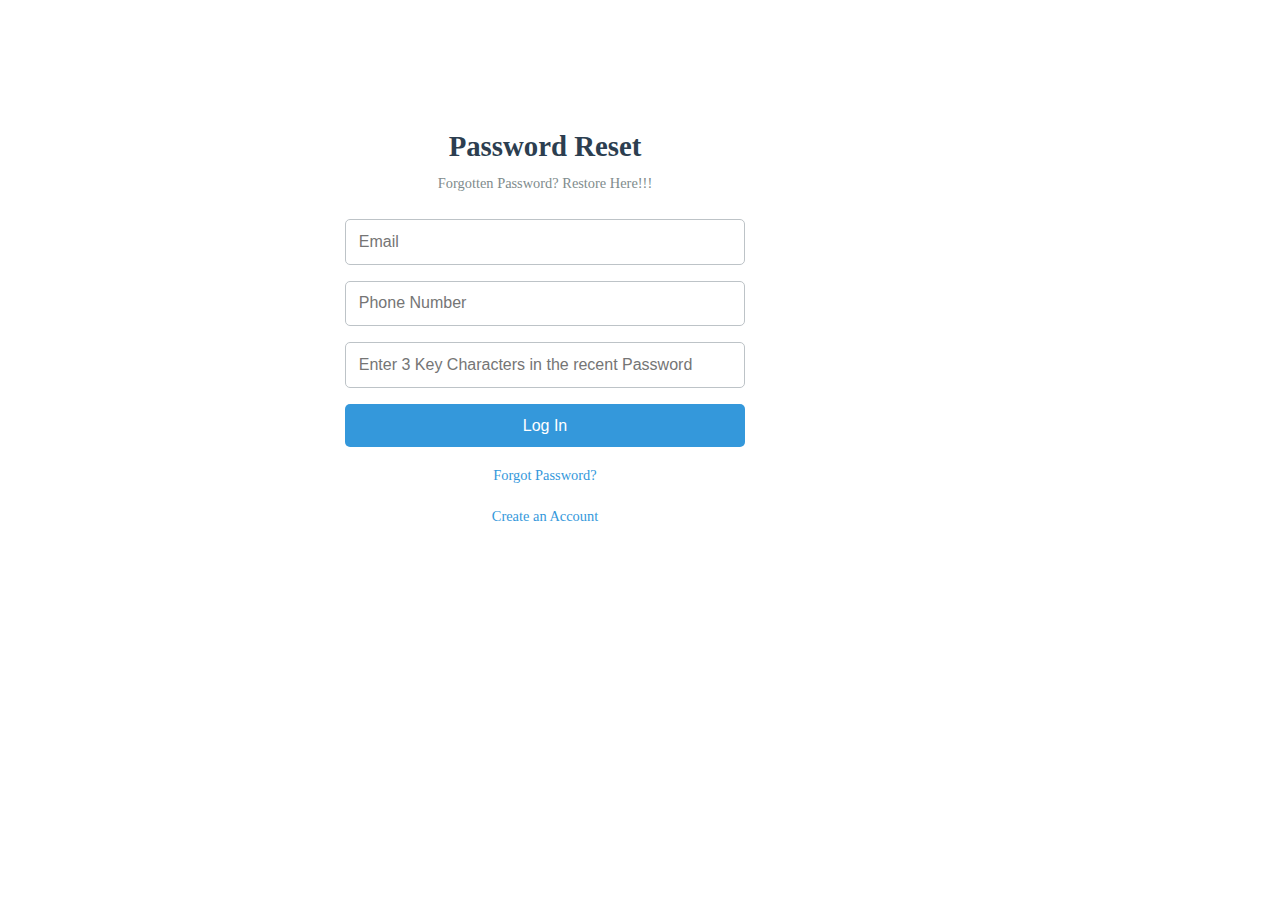
<file: Cleaning Website/forgetpassword.html>
<!DOCTYPE html>
<html lang="en">
<head>
    <meta charset="UTF-8">
    <meta name="viewport" content="width=device-width, initial-scale=1.0">
    <title>Forget Password</title>
    <!-- CSS Link -->
    <link rel="stylesheet" href="./style.css">
    <!-- boxicons link -->
    <link href='https://unpkg.com/boxicons@2.1.4/css/boxicons.min.css' rel='stylesheet'>
    <!-- Google Font -->
    <link rel="preconnect" href="https://fonts.googleapis.com">
    <link rel="preconnect" href="https://fonts.gstatic.com" crossorigin>
    <link href="https://fonts.googleapis.com/css2?family=Inter:ital,opsz,wght@0,14..32,100..900;1,14..32,100..900&family=Kaushan+Script&family=Montserrat:ital,wght@0,100..900;1,100..900&family=Poppins:ital,wght@0,100;0,200;0,300;0,400;0,500;0,600;0,700;0,800;0,900;1,100;1,200;1,300;1,400;1,500;1,600;1,700;1,800;1,900&family=Roboto:ital,wght@0,100;0,300;0,400;0,500;0,700;0,900;1,100;1,300;1,400;1,500;1,700;1,900&family=Ubuntu:ital,wght@0,300;0,400;0,500;0,700;1,300;1,400;1,500;1,700&display=swap" rel="stylesheet">
</head>
<body>

    <!-- Forget Password Start -->

    <div class="forget-container">
        <div class="forget-form-container">
            <div class="forget-header">
                <h1>Password Reset</h1>
                <p>Forgotten Password? Restore Here!!!</p>
            </div>
            <form class="forget-form">
                <input type="email" placeholder="Email" required>
                <input type="phone" placeholder="Phone Number" required>
                <input type="password" placeholder="Enter 3 Key Characters in the recent Password" required>
                <button type="submit">Log In</button>
                <a href="#">Forgot Password?</a>
                <a href="signup.html">Create an Account</a>
            </form>
        </div>
    </div>

    <!-- Forget Password End -->
</body>
</html>
</file>
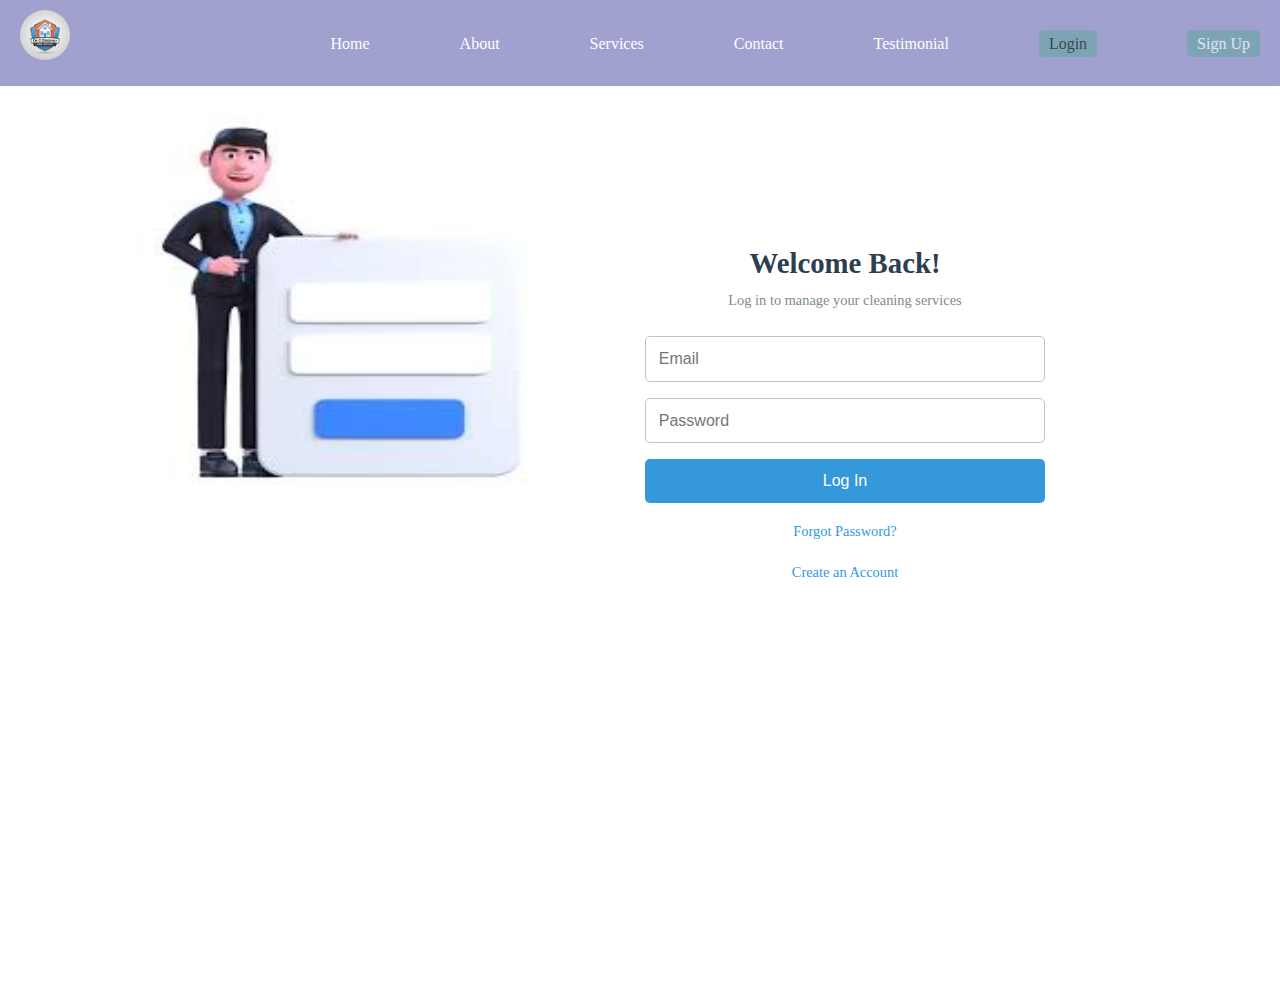
<file: Cleaning Website/login.html>
<!DOCTYPE html>
<html lang="en">
<head>
    <meta charset="UTF-8">
    <meta name="viewport" content="width=device-width, initial-scale=1.0">
    <title>Login Form</title>
    <!-- CSS Link -->
    <link rel="stylesheet" href="./style.css">
    <!-- boxicons link -->
    <link href='https://unpkg.com/boxicons@2.1.4/css/boxicons.min.css' rel='stylesheet'>
    <!-- Google Font -->
    <link rel="preconnect" href="https://fonts.googleapis.com">
    <link rel="preconnect" href="https://fonts.gstatic.com" crossorigin>
    <link href="https://fonts.googleapis.com/css2?family=Inter:ital,opsz,wght@0,14..32,100..900;1,14..32,100..900&family=Kaushan+Script&family=Montserrat:ital,wght@0,100..900;1,100..900&family=Poppins:ital,wght@0,100;0,200;0,300;0,400;0,500;0,600;0,700;0,800;0,900;1,100;1,200;1,300;1,400;1,500;1,600;1,700;1,800;1,900&family=Roboto:ital,wght@0,100;0,300;0,400;0,500;0,700;0,900;1,100;1,300;1,400;1,500;1,700;1,900&family=Ubuntu:ital,wght@0,300;0,400;0,500;0,700;1,300;1,400;1,500;1,700&display=swap" rel="stylesheet">
</head>
<body>

    <!-- Navbar Section Start -->

    <nav class="navbar">
        <div class="logo">
            <img src="./Images/logo cleaning.jpg" width="50vw" height="50vh">
        </div>
        <ul class="nav-links">
            <li><a href="./index.html">Home</a></li>
            <li><a href="./about.html">About</a></li>
            <li><a href="./services.html">Services</a></li>
            <li><a href="./contact.html">Contact</a></li>
            <li><a href="./testimonial.html">Testimonial</a></li>

            <li><a href="./login.html" class="login">Login</a></li>
            <li><a href="./signup.html" class="signup-btn">Sign Up</a></li>
        </ul>

        <div class="bx bx-menu" id="menu-icon"></div>
    </nav>

    <!-- Navbar Section End -->

    <div class="login-container">
        <div class="login-image">
            <img src="./Images/cleaning form.jpg" alt="">
        </div>
        <div class="login-form-container">
            <div class="login-header">
                <h1>Welcome Back!</h1>
                <p>Log in to manage your cleaning services</p>
            </div>
            <form class="login-form">
                <input type="email" placeholder="Email" required>
                <input type="password" placeholder="Password" required>
                <button type="submit">Log In</button>
                <a href="./forgetpassword.html">Forgot Password?</a>
                <a href="signup.html">Create an Account</a>
            </form>
        </div>
    </div>

    <script src="./script.js"></script>
</body>
</html>
</file>
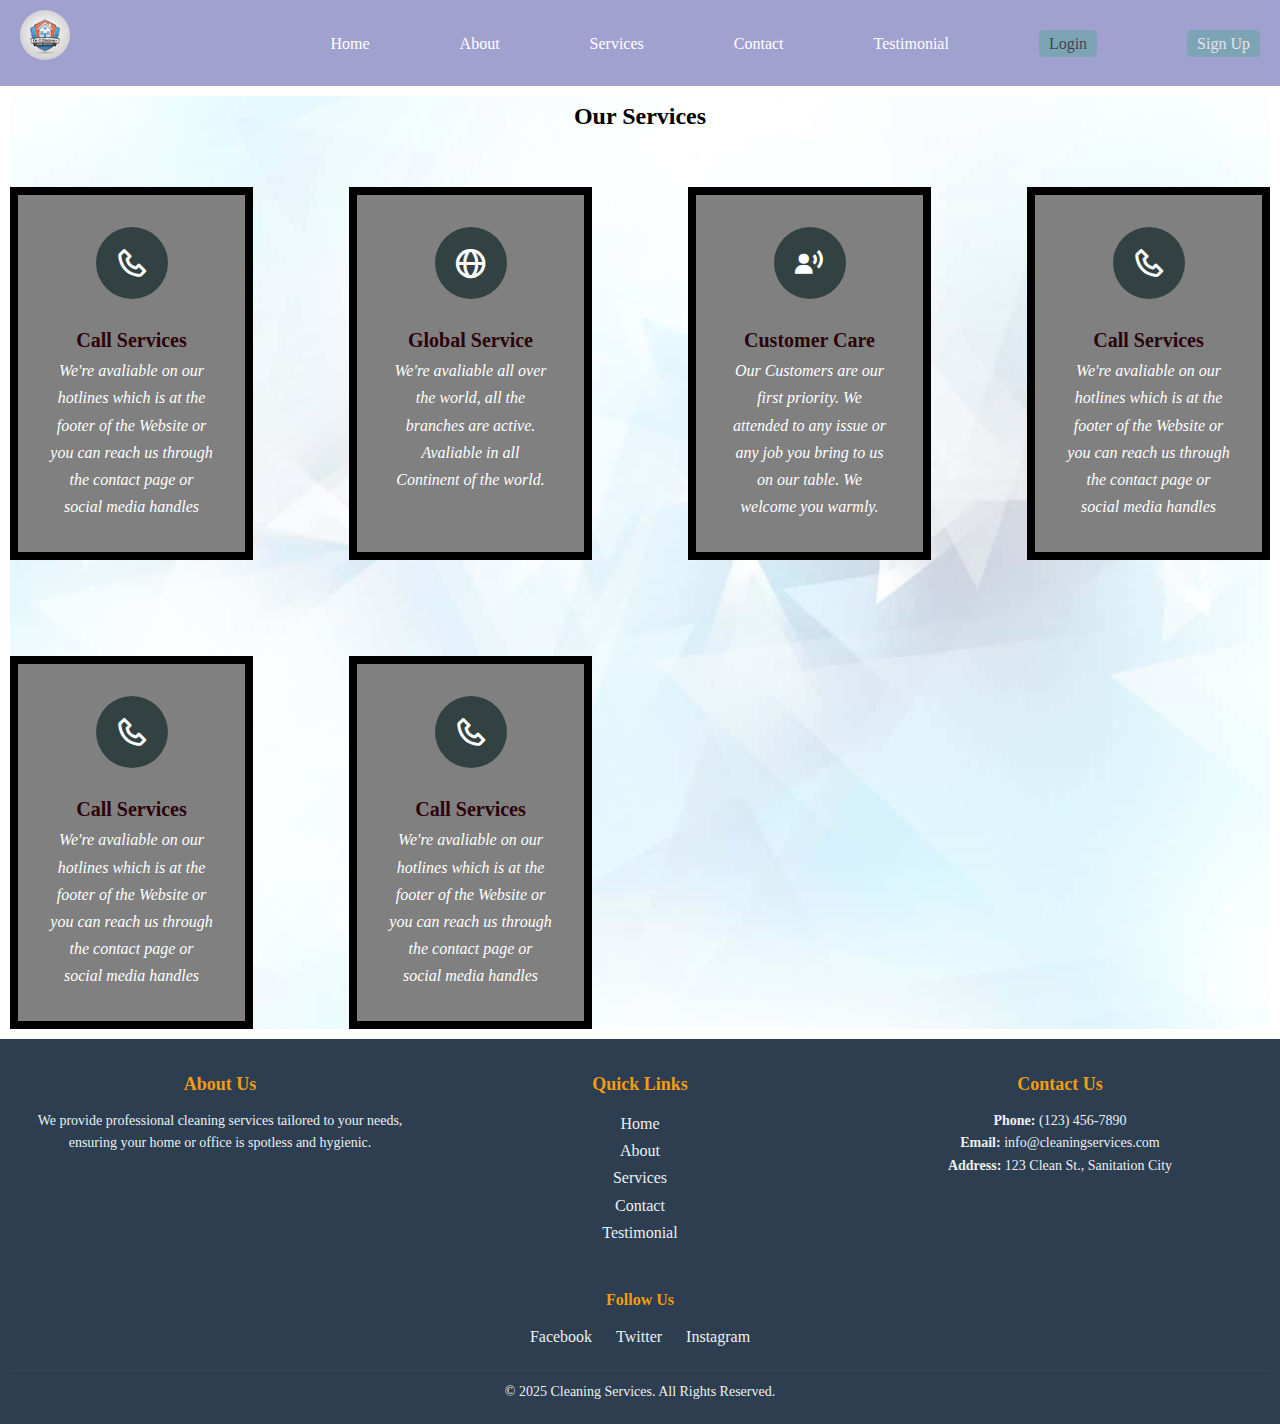
<file: Cleaning Website/services.html>
<!DOCTYPE html>
<html lang="en">
<head>
    <meta charset="UTF-8">
    <meta name="viewport" content="width=device-width, initial-scale=1.0">
    <title>Services Page</title>
    <!-- CSS Link -->
    <link rel="stylesheet" href="./style.css">
    <!-- boxicons link -->
    <link href='https://unpkg.com/boxicons@2.1.4/css/boxicons.min.css' rel='stylesheet'>
    <!-- Google Font -->
    <link rel="preconnect" href="https://fonts.googleapis.com">
    <link rel="preconnect" href="https://fonts.gstatic.com" crossorigin>
    <link href="https://fonts.googleapis.com/css2?family=Inter:ital,opsz,wght@0,14..32,100..900;1,14..32,100..900&family=Kaushan+Script&family=Montserrat:ital,wght@0,100..900;1,100..900&family=Poppins:ital,wght@0,100;0,200;0,300;0,400;0,500;0,600;0,700;0,800;0,900;1,100;1,200;1,300;1,400;1,500;1,600;1,700;1,800;1,900&family=Roboto:ital,wght@0,100;0,300;0,400;0,500;0,700;0,900;1,100;1,300;1,400;1,500;1,700;1,900&family=Ubuntu:ital,wght@0,300;0,400;0,500;0,700;1,300;1,400;1,500;1,700&display=swap" rel="stylesheet">
</head>
<body>
    
    <!-- Navbar Section Start -->

    <nav class="navbar">
        <div class="logo">
            <img src="./Images/logo cleaning.jpg" width="50vw" height="50vh">
        </div>
        <ul class="nav-links">
            <li><a href="./index.html">Home</a></li>
            <li><a href="./about.html">About</a></li>
            <li><a href="./services.html">Services</a></li>
            <li><a href="./contact.html">Contact</a></li>
            <li><a href="./testimonial.html">Testimonial</a></li>

            <li><a href="./login.html" class="login">Login</a></li>
            <li><a href="./signup.html" class="signup-btn">Sign Up</a></li>
        </ul>

        <div class="bx bx-menu" id="menu-icon"></div>
    </nav>

    <!-- Navbar Section End -->

    <section class="services">
        <div class="container services__container">
            <h1>Our Services</h1>
            <menu class="services__top">
                <article class="service">
                    <span><i class='bx bx-phone'></i></span>
                    <h4>Call Services</h4>
                    <p>
                        We're avaliable on our hotlines which is at the footer of the Website
                        or you can reach us through the contact page or social media handles
                    </p>
                </article>
                <article class="service">
                    <span><i class='bx bx-globe' ></i></span>
                    <h4>Global Service</h4>
                    <p>
                        We're avaliable all over the world, all the branches are active.
                        Avaliable in all Continent of the world.
                    </p>
                </article>
                <article class="service">
                    <span><i class='bx bxs-user-voice'></i></span>
                    <h4>Customer Care</h4>
                    <p>
                        Our Customers are our first priority. We attended to any issue or any job
                        you bring to us on our table. We welcome you warmly.
                    </p>
                </article>
                <article class="service">
                    <span><i class='bx bx-phone'></i></span>
                    <h4>Call Services</h4>
                    <p>
                        We're avaliable on our hotlines which is at the footer of the Website
                        or you can reach us through the contact page or social media handles
                    </p>
                </article>
                <article class="service">
                    <span><i class='bx bx-phone'></i></span>
                    <h4>Call Services</h4>
                    <p>
                        We're avaliable on our hotlines which is at the footer of the Website
                        or you can reach us through the contact page or social media handles
                    </p>
                </article>
                <article class="service">
                    <span><i class='bx bx-phone'></i></span>
                    <h4>Call Services</h4>
                    <p>
                        We're avaliable on our hotlines which is at the footer of the Website
                        or you can reach us through the contact page or social media handles
                    </p>
                </article>
            </menu>
        </div>
     </section>
        

          <!-- Footer Section start -->

    <footer class="footer">
        <div class="footer-top">
            <!-- About Section -->
            <div class="footer-section about">
                <h3>About Us</h3>
                <p>
                    We provide professional cleaning services tailored to your needs, ensuring your home or office is spotless and hygienic.
                </p>
            </div>
    
            <!-- Quick Links -->
            <div class="footer-section links">
                <h3>Quick Links</h3>
                    <li><a href="./index.html">Home</a></li>
                    <li><a href="./about.html">About</a></li>
                    <li><a href="./services.html">Services</a></li>
                    <li><a href="./contact.html">Contact</a></li>
                    <li><a href="./testimonial.html">Testimonial</a></li>
            </div>
    
            <!-- Contact Info -->
            <div class="footer-section contact">
                <h3>Contact Us</h3>
                <p><strong>Phone:</strong> (123) 456-7890</p>
                <p><strong>Email:</strong> info@cleaningservices.com</p>
                <p><strong>Address:</strong> 123 Clean St., Sanitation City</p>
            </div>
        </div>
    
        <!-- Social Media Section -->
        <div class="footer-social">
            <h4>Follow Us</h4>
            <div class="social-icons">
                <a href="https://facebook.com" target="_blank" aria-label="Facebook">Facebook</a>
                <a href="https://twitter.com" target="_blank" aria-label="Twitter">Twitter</a>
                <a href="https://instagram.com" target="_blank" aria-label="Instagram">Instagram</a>
            </div>
        </div>
    
        <!-- Footer Bottom -->
        <div class="footer-bottom">
            <p>&copy; 2025 Cleaning Services. All Rights Reserved.</p>
        </div>
    </footer>
    

    <!-- Footer Section End -->

    <script src="./script.js"></script>
</body>
</html>
</file>
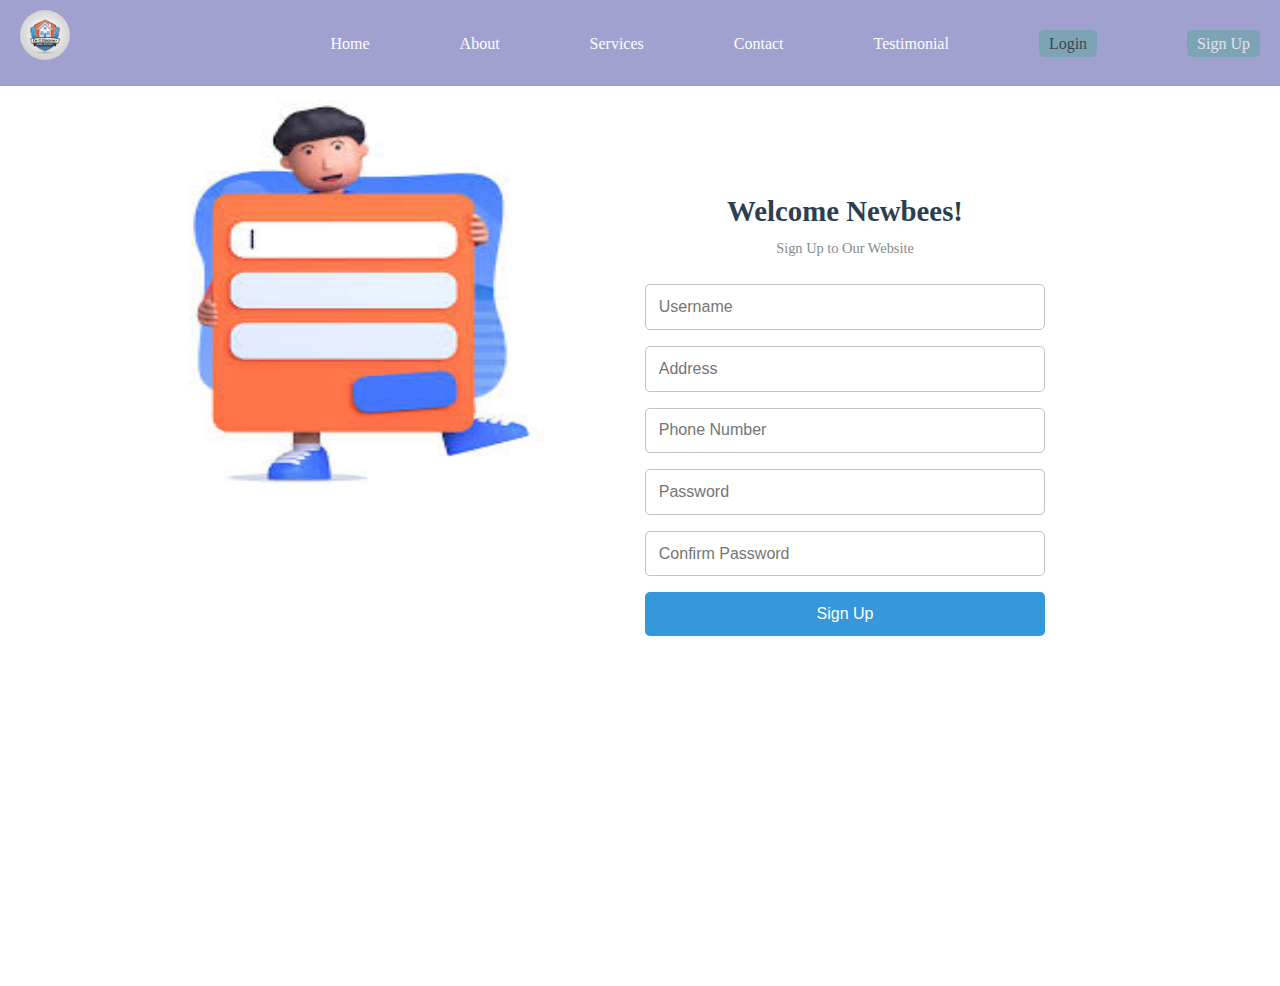
<file: Cleaning Website/signup.html>
<!DOCTYPE html>
<html lang="en">
<head>
    <meta charset="UTF-8">
    <meta name="viewport" content="width=device-width, initial-scale=1.0">
    <title>Sign Up Form</title>
    <!-- CSS Link -->
    <link rel="stylesheet" href="./style.css">
    <!-- boxicons link -->
    <link href='https://unpkg.com/boxicons@2.1.4/css/boxicons.min.css' rel='stylesheet'>
    <!-- Google Font -->
    <link rel="preconnect" href="https://fonts.googleapis.com">
    <link rel="preconnect" href="https://fonts.gstatic.com" crossorigin>
    <link href="https://fonts.googleapis.com/css2?family=Inter:ital,opsz,wght@0,14..32,100..900;1,14..32,100..900&family=Kaushan+Script&family=Montserrat:ital,wght@0,100..900;1,100..900&family=Poppins:ital,wght@0,100;0,200;0,300;0,400;0,500;0,600;0,700;0,800;0,900;1,100;1,200;1,300;1,400;1,500;1,600;1,700;1,800;1,900&family=Roboto:ital,wght@0,100;0,300;0,400;0,500;0,700;0,900;1,100;1,300;1,400;1,500;1,700;1,900&family=Ubuntu:ital,wght@0,300;0,400;0,500;0,700;1,300;1,400;1,500;1,700&display=swap" rel="stylesheet">
</head>
<body>

    <!-- Navbar Section Start -->

    <nav class="navbar">
        <div class="logo">
            <img src="./Images/logo cleaning.jpg" width="50vw" height="50vh">
        </div>
        <ul class="nav-links">
            <li><a href="./index.html">Home</a></li>
            <li><a href="./about.html">About</a></li>
            <li><a href="./services.html">Services</a></li>
            <li><a href="./contact.html">Contact</a></li>
            <li><a href="./testimonial.html">Testimonial</a></li>

            <li><a href="./login.html" class="login">Login</a></li>
            <li><a href="./signup.html" class="signup-btn">Sign Up</a></li>
        </ul>

        <div class="bx bx-menu" id="menu-icon"></div>
    </nav>

    <!-- Navbar Section End -->

    <div class="signup-container">
        <div class="signup-image">
            <img src="./Images/signup.jpg" alt="">
        </div>
        <div class="signup-form-container">
            <div class="signup-header">
                <h1>Welcome Newbees!</h1>
                <p>Sign Up to Our Website</p>
            </div>
            <form action="congrat.html" method="get" class="signup-form">
                <input type="name" name="username" placeholder="Username" required>
                <input type="name" name="address" placeholder="Address" required>
                <input type="phone" name="phone" placeholder="Phone Number" required>
                <input type="password" name="password" placeholder="Password" required>
                <input type="password" name="confirm password" placeholder="Confirm Password" required>
                <button type="submit">Sign Up</button>
            </form>
        </div>
    </div>

    <script src="./script.js"></script>
</body>
</html>
</file>
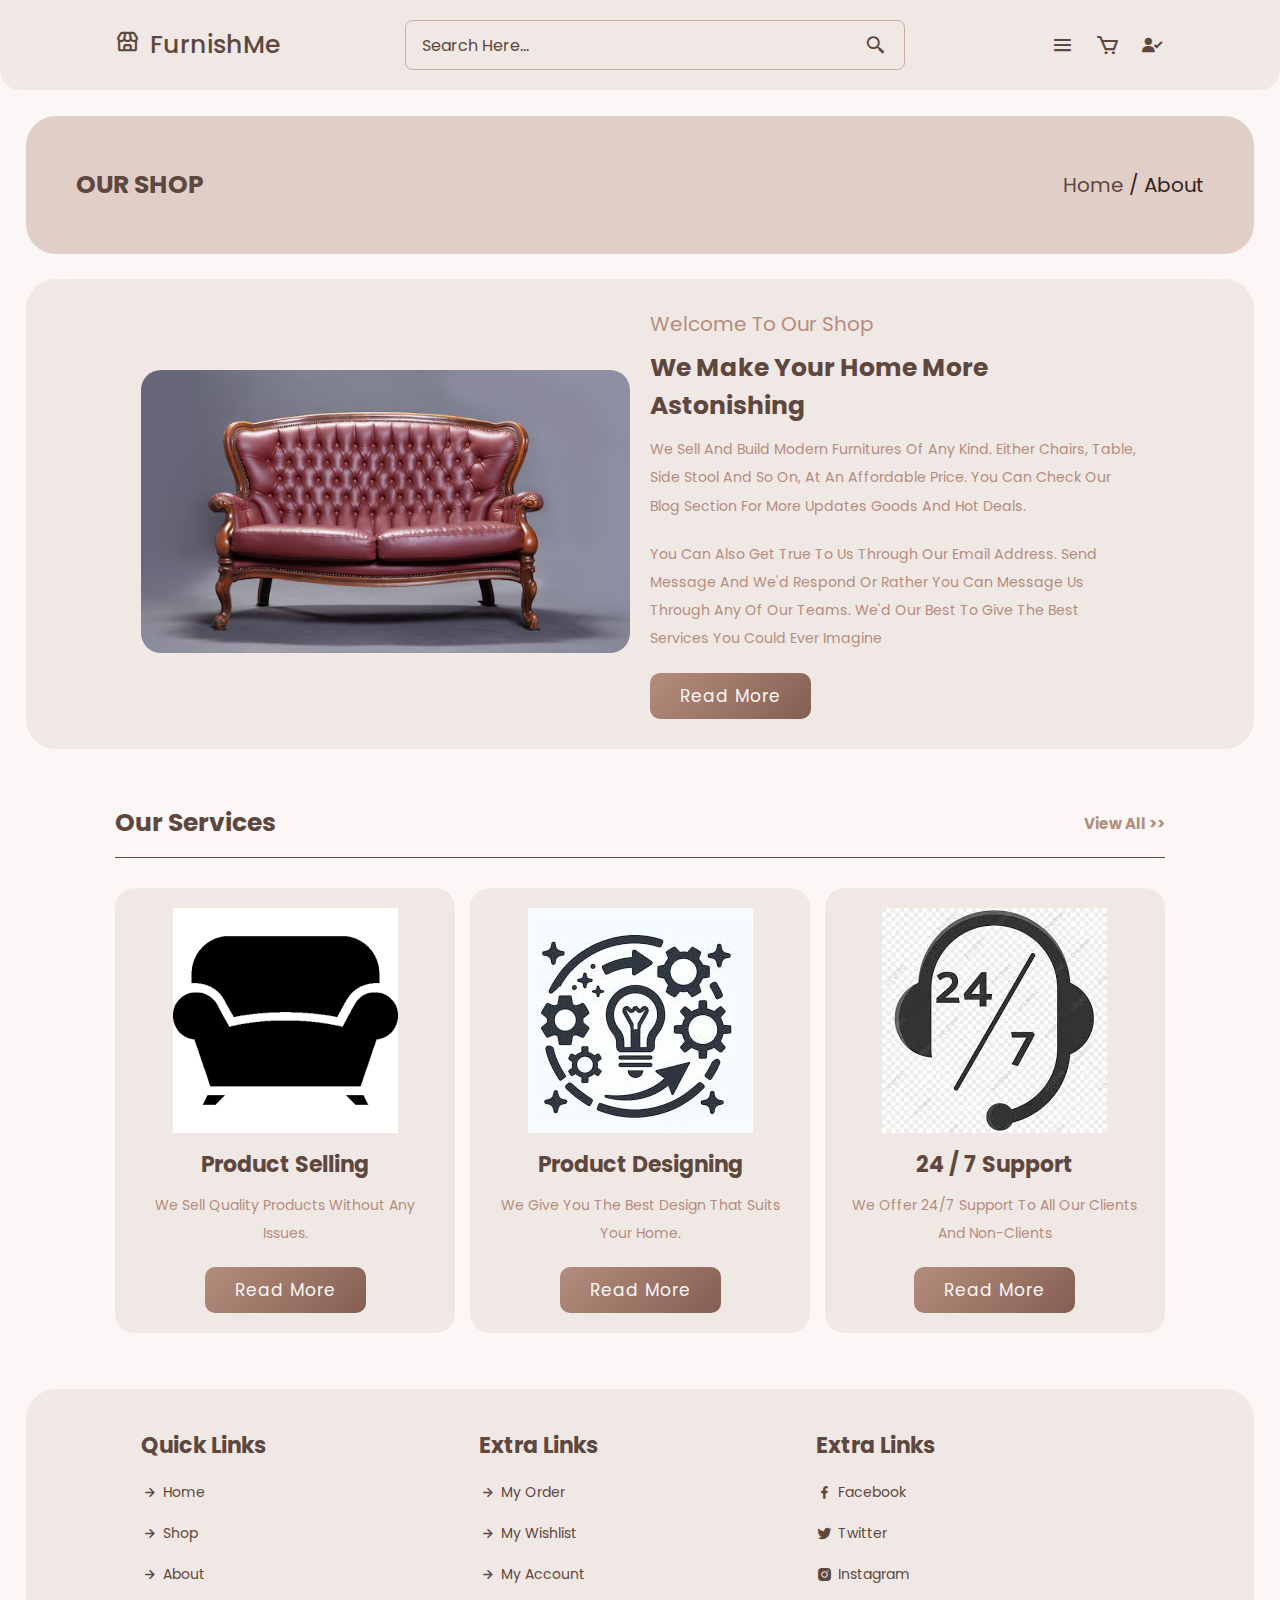
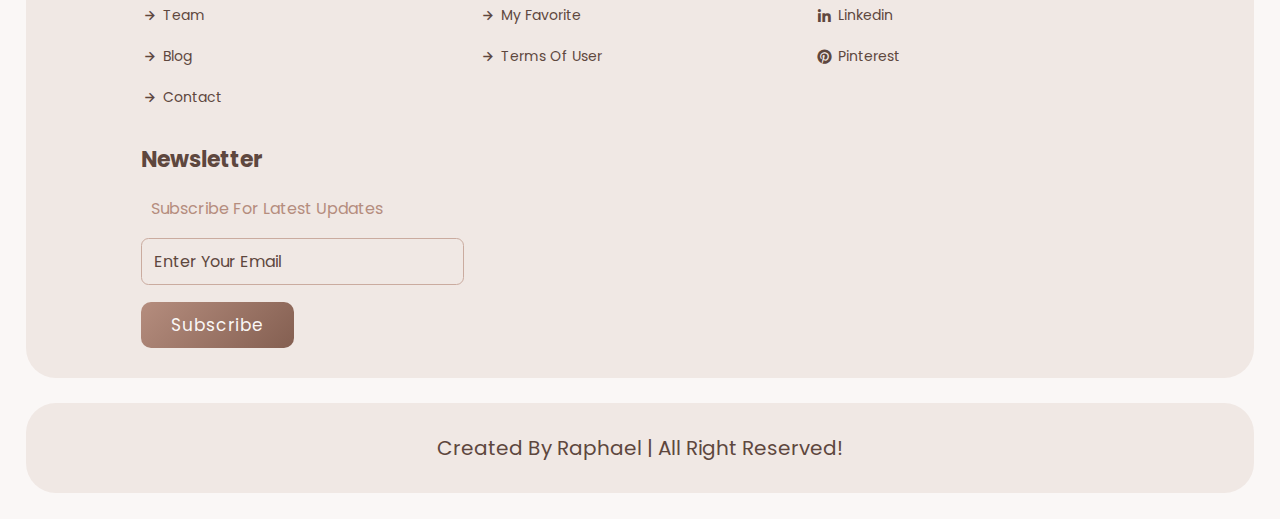
<file: Commerce/about.html>
<!DOCTYPE html>
<html lang="en">
<head>
    <meta charset="UTF-8">
    <meta name="viewport" content="width=device-width, initial-scale=1.0">
    <title>ECommerce</title>
    <link href='https://unpkg.com/boxicons@2.1.4/css/boxicons.min.css' rel='stylesheet'>
    <link rel="stylesheet" href="./css/style.css">
</head>
<body>
    <!-- header section start -->

    <header class="header">
        <a href="home.html" class="logo"> <i class='bx bx-store'></i> FurnishMe </a>

        <form action="#" class="search-form">
            <input type="search" placeholder="Search Here..." id="search-box">
            <label for="search-box" class='bx bx-search-alt-2' ></label>
        </form>

        <div class="icons">
            <i id="menu-btn" class='bx bx-menu'></i>
            <i id="remove" class='bx bx-search-alt-2' ></i>
            <i id="cart-btn" class='bx bx-cart' ></i>
            <i id="login-btn" class='bx bxs-user-check'></i>
        </div>
    </header>

    <!-- header section start -->

    <i id="closer" class='bx bx-window-close'></i>


    <!-- Navbar Start -->

    <nav class="navbar">
        <a href="home.html">Home</a>
        <a href="shop.html">Shop</a>
        <a href="about.html">About</a>
        <a href="team.html">Team</a>
        <a href="blog.html">Blog</a>
        <a href="contact.html">Contact</a>
    </nav>

    <!-- Navbar End -->

    <!-- Shopping Cart Start -->

    <div class="shopping-cart">

        <div class="box">
            <i class='bx bx-window-close' ></i>
            <img src="./images/furniture1.avif" alt="" width="100px" height="100px">
            <div class="content">
                <h3>Modern Furniture</h3>
                <span class="quantity"> 1 </span>
                <span class="multiply"> x </span>
                <span class="price"> $140.00 </span>
            </div>
        </div>
        
        <div class="box">
            <i class='bx bx-window-close' ></i>
            <img src="./images/furniture2.avif" alt="" width="100px" height="100px">
            <div class="content">
                <h3>Modern Furniture</h3>
                <span class="quantity"> 1 </span>
                <span class="multiply"> x </span>
                <span class="price"> $140.00 </span>
            </div>
        </div>

        <div class="box">
            <i class='bx bx-window-close' ></i>
            <img src="./images/furniture3.avif" alt="" width="100px" height="100px">
            <div class="content">
                <h3>Modern Furniture</h3>
                <span class="quantity"> 1 </span>
                <span class="multiply"> x </span>
                <span class="price"> $140.00 </span>
            </div>
        </div>

        <div class="box">
            <i class='bx bx-window-close' ></i>
            <img src="./images/furniture4.avif" alt="" width="100px" height="100px">
            <div class="content">
                <h3>Modern Furniture</h3>
                <span class="quantity"> 1 </span>
                <span class="multiply"> x </span>
                <span class="price"> $140.00 </span> 
            </div>
        </div>

        <div class="box">
            <i class='bx bx-window-close' ></i>
            <img src="./images/furniture5.jpg" alt="" width="100px" height="100px">
            <div class="content">
                <h3>Modern Furniture</h3>
                <span class="quantity"> 1 </span>
                <span class="multiply"> x </span>
                <span class="price"> $140.00 </span>
            </div>
        </div>

        <h3 class="total"> Total : <span>$560.00</span></h3>
        <a href="#" class="btn">Checkout Cart</a>

        </div>
    <!-- Shopping Cart End  -->

    <!-- Login form Start -->


    <div class="login-form">
    <form action="#">
        <h3>Login Form</h3>
        <input type="email" placeholder="Enter your Email" class="box">
        <input type="password" placeholder="Enter your Password" class="box">
        <div class="remember">
            <input type="checkbox" name="" id="remember-me">
            <label for="remember-me">remember me</label>
        </div>
        <input type="submit" value="login now" class="btn">
        <p>Forget Password? <a href="#">Click Here</a></p>
        <p>Don't have an account? <a href="#">Create Now</a></p>
    </form>
    </div>


    <!-- Login form End -->

    <!-- Heading Section Start -->

    <div class="heading">
        <h3>Our Shop</h3>
        <p><a href="home.html">Home</a> / <span>About</span></p>
    </div>


    <!-- Heading Section End -->

    <!-- About section start -->

    <section class="about">

        <div class="image">
            <img src="./images/sofa.avif" alt="">
        </div>

        <div class="content">
            <span>Welcome to our Shop</span>
            <h3>We make your home more astonishing</h3>
            <p>We Sell and build Modern furnitures of any Kind. Either Chairs, Table,  side stool and so on, At an Affordable price. You can Check our Blog section for more updates goods and hot deals.</p>
            <p>You can also get true to us through our email address. Send message and we'd respond or rather you can message us through any of our teams. We'd our best to give the best services you could ever imagine</p>
            <a href="#" class="btn">Read More</a>
        </div>

    </section>

    <!-- services section start -->

    <section class="services">

        <h1 class="title"> <span>Our Services</span> <a href="#">View All >></a> </h1>

        <div class="box-container">

            <div class="box">
                <img src="./images/about1.png" alt="">
                <h3>Product Selling</h3>
                <p>We Sell quality products without any issues.</p>
                <a href="#" class="btn">Read More</a>
            </div>

            <div class="box">
                <img src="./images/about2.jpg" alt="">
                <h3>Product designing</h3>
                <p>We give you the best design that suits your home.</p>
                <a href="#" class="btn">Read More</a>
            </div>

            <div class="box">
                <img src="./images/about3.jpg" alt="">
                <h3>24 / 7 support</h3>
                <p>We offer 24/7 support to all our clients and non-clients</p>
                <a href="#" class="btn">Read More</a>
            </div>

        </div>
    </section>

    <!-- services section end -->

    <!-- About section End -->

    <!-- Footer Section Start -->

    <section class="footer">

        <div class="box-container">

            <div class="box">
                <h3>Quick Links</h3>
                <a href="home.html"> <i class='bx bx-right-arrow-alt'></i> Home </a>
                <a href="shop.html"> <i class='bx bx-right-arrow-alt'></i> Shop </a>
                <a href="about.html"> <i class='bx bx-right-arrow-alt'></i> About </a>
                <a href="team.html"> <i class='bx bx-right-arrow-alt'></i> Team </a>
                <a href="blog.html"> <i class='bx bx-right-arrow-alt'></i> Blog </a>
                <a href="contact.html"> <i class='bx bx-right-arrow-alt'></i> Contact </a>
            </div>

            <div class="box">
                <h3>Extra Links</h3>
                <a href="#"> <i class='bx bx-right-arrow-alt'></i> My Order </a>
                <a href="#"> <i class='bx bx-right-arrow-alt'></i> My Wishlist </a>
                <a href="#"> <i class='bx bx-right-arrow-alt'></i> My Account </a>
                <a href="#"> <i class='bx bx-right-arrow-alt'></i> My Favorite </a>
                <a href="#"> <i class='bx bx-right-arrow-alt'></i> Terms of User </a>
            </div>

            <div class="box">
                <h3>Extra Links</h3>
                <a href="#"> <i class='bx bxl-facebook' ></i> Facebook </a>
                <a href="#"> <i class='bx bxl-twitter' ></i> Twitter </a>
                <a href="#"> <i class='bx bxl-instagram-alt' ></i> Instagram </a>
                <a href="#"> <i class='bx bxl-linkedin' ></i> linkedin </a>
                <a href="#"> <i class='bx bxl-pinterest' ></i> Pinterest </a>
            </div>

            <div class="box">
                <h3>Newsletter</h3>
                <p>Subscribe For Latest Updates</p>
                <form action="#">
                    <input type="email" name="" placeholder="Enter Your Email" id="">
                    <input type="submit" value="Subscribe" class="btn">
                </form>
            </div>

        </div>
    </section>

    <section class="credit">
        Created by Raphael | All right Reserved!
    </section>

    <!-- Footer Section End -->

    <script src="./js/script.js"></script>
</body>
</html>
</file>
<file: AI Assistance/style.css>
*{
    margin: 0;
    padding: 0;
    box-sizing: border-box;
    font-family: 'Gill Sans', 'Gill Sans MT', Calibri, 'Trebuchet MS', sans-serif;
}
body{
    width: 100%;
    height: 100%;
    background-color: rgb(48, 57, 67);
}
.container{
    width: 100%;
    height: 100vh;
    display: flex;
    align-items: center;
    flex-direction: column;
    padding-top: 50px;
}
.container h1{
    font-size: 10vw;
    background: linear-gradient(to right, rgba(255, 255, 255, 0), rgb(18, 176, 204, 0.742), rgb(199, 35, 103, 0.788));
    background-clip: text;
    -webkit-text-fill-color: transparent;
}
.container h2{
    font-size: 3vw;
    color: rgba(240, 248, 255, 0.733);
}
.prompt-area{
    width: 100%;
    height: 120px;
    background-color: rgb(48, 57, 67);
    position: fixed;
    bottom: 0;
    display: flex;
    align-items: center;
    justify-content: center;
}
#prompt{
    background-color: rgba(240, 248, 255, 0.42);
    width: 60%;
    height: 60%;
    padding: 20px;
    outline: none;
    border: 2px solid rgba(43, 51, 57);
    border-right: none;
    border-radius: 30px 0px 0px 30px;
    box-shadow: inset 2px 2px 10px black, inset -2px -4px 10px black,
    -2px -4px 10px black;
    font-size: 20px;
    color: white;
}
#btn{
    width: 10%;
    height: 60%;
    background: rgb(20, 181, 213);
    border: none;
    border-radius: 0px 30px 30px 0px;
    cursor: pointer;
    transition: 0.5s all;
    border: 2px solid rgba(43, 51, 57);
    border-left: none;
}
#btn:hover{
    background: rgba(20, 181, 213, 0.644);
}
.chat-container{
    width: 100%;
    max-height: calc(100vh - 80px);
    overflow-y: auto;
    display: flex;
    flex-direction: column;
    gap: 20px;
    padding: 20px;
}
.user-chat-box{
    width: 70%;
    padding: 20px;
    display: flex;
    background-color: rgb(75, 146, 209);
    border-radius: 30px 30px 0px 30px;
    color: rgba(255, 255, 255, 0.813);
    font-size: 20px;
    box-shadow: 2px 2px 10px black;
}
.ai-chat-box{
    width: 70%;
    padding: 20px;
    display: flex;
    background-color: rgb(75, 147, 209, 0.447);
    border-radius: 30px 30px 30px 0px;
    color: rgba(255, 255, 255, 0.813);
    font-size: 20px;
}
.img{
    width: 80px;
    height: 100%;
}
</file>
<file: Commerce/style.css>
@import url('https://fonts.googleapis.com/css2?family=Inter:ital,opsz,wght@0,14..32,100..900;1,14..32,100..900&family=Kaushan+Script&family=Montserrat:ital,wght@0,100..900;1,100..900&family=Poppins:ital,wght@0,100;0,200;0,300;0,400;0,500;0,600;0,700;0,800;0,900;1,100;1,200;1,300;1,400;1,500;1,600;1,700;1,800;1,900&family=Roboto:ital,wght@0,100;0,300;0,400;0,500;0,700;0,900;1,100;1,300;1,400;1,500;1,700;1,900&family=Ubuntu:ital,wght@0,300;0,400;0,500;0,700;1,300;1,400;1,500;1,700&display=swap');

*{
    font-family: 'poppins', sans-serif;
    margin: 0;
    padding: 0;
    -webkit-box-sizing: border-box;
    box-sizing: border-box;
    outline: none;
    border: none;
    text-decoration: none;
    text-transform: capitalize;
    -webkit-transform: .2s linear;
    transition: .2s linear;
}

body{
    background-color: #faf7f6;
}

html{
    font-size: 62.5%;
    overflow-x: hidden;
}

html::-webkit-scrollbar{
    width: 1rem;
}

html::-webkit-scrollbar-track{
    background: #eae0dc;
}

html::-webkit-scrollbar-thumb{
    background: #b58d7e;
}

section{
    padding: 3rem 9%;
}

.heading{
    background: #e1cec7;
    display: -webkit-box;
    display: -ms-flexbox;
    display: flex;
    -webkit-box-align: center;
    -ms-flex-align: center;
    align-items: center;
    -webkit-box-pack: justify;
    -ms-flex-pack: justify;
    justify-content: space-between;
    padding: 5rem;
    padding-bottom: 5rem;
    margin: 2%;
    border-radius: 3rem;
}

.heading h3{
    font-size: 2.5rem;
    text-transform: uppercase;
    color: #5e473e;
}

.heading p{
    font-size: 2rem;
    color: #31231e;
}

.heading p a{
    color: #5e473e;
}

.heading p a:hover{
    color: #845f51;
}

.title{
    display: -webkit-box;
    display:-ms-flexbox;
    display: flex;
    -webkit-box-align: center;
    -ms-flex-align: center;
    align-items: center;
    -webkit-box-pack: justify;
    justify-content: space-between;
    margin-bottom: 3rem;
    border-bottom: 0.1rem solid #5e473e;
    padding-bottom: 1.5rem;
}

.title span{
    font-size: 2.5rem;
    color: #5e473e;
}

.title a{
    font-size: 1.5rem;
    color: #b58d7e;
}

.title a:hover{
    transform: translateY(-3px);
    color: #9e7464;
}

.btn{
    display: inline-block;
    margin-top: 1rem;
    padding: 1rem 3rem;
    font-size: 1.7rem;
    letter-spacing: 1px;
    background: linear-gradient(135deg, #b58d7e, #845f51);
    color: #faf7f6;
    cursor: pointer;
    border-radius: 1rem;
}

.btn:hover{
    letter-spacing: 2px;
    background: linear-gradient(135deg, #945f51, #b58d7e);
}


/*** Header Section Start ***/

.header{
    padding: 2rem 9%;
    position: -webkit-sticky;
    position: sticky;
    top: 0;
    left: 0;
    right: 0;
    z-index: 100;
    background: #f0e8e4;
    display: -webkit-box;
    display: -ms-flexbox;
    display: flex;
    -webkit-box-align: center;
    -ms-flex-align: center;
    align-items: center;
    -webkit-box-pack: justify;
    -ms-flex-pack: justify;
    justify-content: space-between;
    border-radius: 0 0 2rem 2rem;
}

.header .logo{
    font-size: 2.5rem;
    color: #5e473e;
    font-weight: 500;
}

.header .logo i{
    padding-right: .3rem;
}

.header .search-form{
    height: 5rem;
    width: 50rem;
    border-radius: .75rem;
    background-color: transparent;
    overflow: hidden;
    display: -webkit-box;
    display: -ms-flexbox;
    display: flex;
    background: #f0e8e4;
    -webkit-box-align: center;
    -ms-flex-align: center;
    align-items: center;
    border: 0.1rem solid #caab9f;
}

.header .search-form input{
    height: 100%;
    width: 100%;
    padding: 0 1.6rem;
    font-size: 1.6rem;
    color: #5e473e;
    text-transform: none;
    background: transparent;
}

.header .search-form input::placeholder{
    color: #5e473e;    
}

.header .search-form label{
    font-size: 2.2rem;
    padding-right: 1.7rem;
    cursor: pointer;
    color: #5e473e;
}

.header .search-form label:hover{
    color: #9e7464;
}

.header .icons{
    display: flex;
    align-items: center;
}

.header .icons i{
    margin-left: 2rem;
    font-size: 2.5rem;
    cursor: pointer;
    color: #5e473e;
}

.header .icons i:hover{
    color: #9e7464;
}

#remove{
    display: none;
}


/*** Header Section End ***/

@-webkit-keyframes rotate{
    0%{
        -webkit-transform: rotate(360deg);
        transform: rotate(360deg);
        opacity: 0;
    }
}

@keyframes rotate{
    0%{
        -webkit-transform: rotate(360deg);
        transform: rotate(360deg);
        opacity: 0;
    }
}

#closer{
    position: fixed;
    top: 5rem;
    right: 4rem;
    font-size: 5rem;
    cursor: pointer;
    z-index: 10000;
    color: #5e473e;
    -webkit-animation: rotate .4s linear .4s backwards;
    animation: rotate .4s linear .4s backwards;
    display: none;
}

#closer:hover{
    color: #9e7464;
}

/** Navbar Start **/

.navbar{
    position: fixed;
    top: 1.5%;
    bottom: 1.5%;
    right: -101%;
    z-index: 1;
    width: 35rem;
    /* height: 100vh; */
    background: #f0e8e4;
    display: -webkit-box;
    display: -ms-flexbox;
    display: flex;
    margin: 2%;
    border-radius: 3rem;
    -webkit-box-align: center;
    -ms-flex-align: center;
    align-items: center;
    -webkit-box-pack: center;
    -ms-flex-pack: center;
    justify-content: center;
    -webkit-box-orient: vertical;
    -webkit-box-direction: normal;
    -ms-flex-flow: column;
    flex-flow: column;
}

.navbar.active{
    right: 0;
    -webkit-box-shadow: 0 0 0 100vw rgba(0, 0, 0, 0.5);
    box-shadow: 0 0 0 100vw rgba(0, 0, 0, 0.5);
    -webkit-transition: .4s linear;
    transition: .4s linear;
}

.navbar a{
    margin: 1rem 0;
    font-size: 2.5rem;
    color: #5e473e;
}

.navbar a:hover{
    color: #9e7464;
}

/** Navbar End **/


/* Shopping Cart Start */

.shopping-cart{
    position: fixed;
    top: 1.5%;
    bottom: 1.5%;
    right: -101%;
    z-index: 1;
    width: 35rem;
    /* height: 100vh; */
    background: #f0e8e4;
    padding: 2rem;
    padding-top: 8rem;
    overflow-y: scroll;
    margin: 2%;
    border-radius: 3rem;
}

.shopping-cart.active{
    right: 0;
    -webkit-box-shadow: 0 0 0 100vw rgba(0, 0, 0, 0.5);
    box-shadow: 0 0 0 100vw rgba(0, 0, 0, 0.5);
    -webkit-transition: .4s linear;
    transition: .4s linear;
}

.shopping-cart::-webkit-scrollbar{
    width: 0;
}

.shopping-cart::-webkit-scrollbar-track{
    background: #eae0dc;
}

.shopping-cart::-webkit-scrollbar-thumb{
    background: #b58d7e;
}

.shopping-cart .box{
    display: -webkit-box;
    display: -ms-flexbox;
    display: flex;
    -webkit-box-align: center;
    -ms-flex-align: center;
    align-items: center;
    gap: 1.5rem;
    position: relative;
    margin-bottom: 1rem;
    padding: .75rem;
    background-color: #faf7f6;
    border-radius: 1rem;
}

.shopping-cart .box i{
    position: absolute;
    top: 50%;
    right: 1rem;
    -webkit-transform: translateY(-50%);
    transform: translateY(-50%);
    font-size: 2rem;
    color: #5e473e;
    cursor: pointer;
}

.shopping-cart .box i:hover{
    color: #9e7464;
}

.shopping-cart .box img{
    border-radius: .65rem;
    height: 8rem;
}

.shopping-cart .box .content h3{
    color: #5e473e;
    font-size: 1.8rem;
    padding-bottom: .5rem;
}

.shopping-cart .box .content span{
    font-size: 1.5rem;
    color: #b58d7e;
}

.shopping-cart .box .content span.multiply{
    margin: 0 1rem;
}

.shopping-cart .total{
    text-align: center;
    font-size: 2rem;
    padding: 1rem 0;
    color: #845f51;
}

.shopping-cart .total .span{
    color: #5e473e;
}

.shopping-cart .btn{
    width: 100%;
    text-align: center;
}

/* Shopping Cart End */


/* Login Form Start */

.login-form{
    position: fixed;
    top: 1.5%;
    bottom: 1.5%;
    right: -101%;
    z-index: 1;
    width: 35rem;
    /* height: 100vh; */
    background: #f0e8e4;
    padding: 2rem;
    padding-top: 10rem;
    overflow-y: scroll;
    margin: 2%;
    border-radius: 3rem;
    display: -webkit-box;
    display: -ms-flexbox;
    display: flex;
    -webkit-box-align: center;
    -ms-flex-align: center;
    -webkit-box-pack: center;
    -ms-flex-pack: center;
    justify-content: center;
}

.login-form.active{
    right: 0;
    -webkit-box-shadow: 0 0 0 100vw rgba(0, 0, 0, 0.5);
    box-shadow: 0 0 0 100vw rgba(0, 0, 0, 0.5);
    -webkit-transition: .4s linear;
    transition: .4s linear;
}

.login-form form{
    padding: 1.7rem;
    border: 0.1rem solid #caab9f;
    border-radius: 2rem;
}

.login-form form h3{
    font-size: 2.2rem;
    padding-bottom: 1rem;
    color: #5e473e;
}

.login-form form .box{
    width: 100%;
    text-transform: none;
    font-size: 1.5rem;
    color: #5e473e;
    padding: 1rem 1.2rem;
    border: 0.1rem solid #caab9f;
    margin: .7rem 0;
    border-radius: .75rem;
    background: transparent;
}

.login-form form .box::placeholder{
    color: #845f51;
}

.login-form form .remember{
    display: -webkit-box;
    display: -ms-flexbox;
    display: flex;
    -webkit-box-align: center;
    -ms-flex-align: center;
    align-items: center;
    gap: .5rem;
}

.login-form form .remember label{
    padding: 1rem 0;
    cursor: pointer;
    font-size: 1.5rem;
    color: #b58d7e;
}

.login-form form btn{
    width: 100%;
    margin: 1rem 0;
    text-align: center;
}

.login-form form p{
    padding-top: 1rem;
    font-size: 1.4rem;
    color: #b58d7e;
}

.login-form form p a{
    color: #5e473e;
}

.login-form form p a:hover{
    text-decoration: underline;
}

/* Login Form End */

@-webkit-keyframes fadeOut{
    0%{
        -webkit-transform: scale(0.5);
        transform: scale(0.5);
        opacity: 0;
    }
}

@keyframes fadeOut{
    0%{
        -webkit-transform: scale(0.5);
        transform: scale(0.5);
        opacity: 0;
    }
}

@-webkit-keyframes fadeLeft{
    0%{
        -webkit-transform: translateX(-5rem);
        transform: translateX(-5rem);
        opacity: 0;
    }
}

@keyframes fadeLeft{
    0%{
        -webkit-transform: translateX(-5rem);
        transform: translateX(-5rem);
        opacity: 0;
    }
}

/* Home Page Start */

.home{
    position: relative;
    margin: 2%;
    border-radius: 3rem;
    background-color: #f0e8e4;
}

.home .slides-container .slide{
    display: -webkit-box;
    display: -ms-flexbox;
    display: flex;
    -webkit-box-align: center;
    -ms-flex-align: center;
    align-items: center;
    -ms-flex-wrap: wrap;
    flex-wrap: wrap;
    gap: 1.5rem;
    display: none;
}

.home .slides-container .slide.active{
    display: -webkit-box;
    display: -ms-flexbox;
    display: flex;
}

.home .slides-container .slide .content{
    -webkit-box-flex: 1;
    -ms-flex: 1 1 40rem;
    flex: 1 1 40rem;
    -webkit-animation: fadeLeft .4s linear .4s backwards;
    animation: fadeLeft .4s linear .4s backwards;
}

.home .slides-container .slide .content span{
    font-size: 2.5rem;
    color: #b58d7e;
}

.home .slides-container .slide .content h3{
    font-size: 6rem;
    color: #5e473e;
}

.home .slides-container .slide .content p{
    font-size: 1.5rem;
    color: #b58d7e;
    padding: .5rem 0;
    line-height: 2;
}

.home .slides-container .slide .images{
    -webkit-box-flex: 1;
    -ms-flex: 1 1 40rem;
    flex: 1 1 40rem;
    padding: 3rem 0;
}

.home .slides-container .slide .images img{
    width: 100%;
    -webkit-animation: fadeOut .4s linear;
    animation: fadeOut .4s linear;
}

.home #slide-next,
.home #slide-prev{
    position: absolute;
    top: 50%;
    -webkit-transform: translateY(-50%);
    transform: translateY(-50%);
    height: 5rem;
    width: 5rem;
    line-height: 5rem;
    font-size: 3rem;
    text-align: center;
    color: #845f51;
    background: #e1cec7;
    cursor: pointer;
    border-radius: 50%;
}

.home #slide-next:hover,
.home #slide-prev:hover{
    background: #845f51;
    color: #e1cec7;
}

.home #slide-next{
    right: 2rem;
}

.home #slide-prev{
    left: 2rem;
}

/* Banner Section Start */

.banner-container{
    display: -ms-grid;
    display: grid;
    -ms-grid-column: (minmax(30rem, 1fr))[auto-fit];
    grid-template-columns: repeat(auto-fit, minmax(30rem, 1fr));
    gap: 1.5rem;
}

.banner-container .banner{
    height: 25rem;
    overflow: hidden;
    position: relative;
    border-radius: 3rem;
}

.banner-container .banner img{
    height: 100%;
    width: 100%;
    -o-object-fit: cover;
    object-fit: cover;
}

.banner-container .banner:hover img{
    -webkit-transform: scale(1.2);
    transform: scale(1.2);
}

.banner-container .banner .content{
    position: absolute;
    top: 50%;
    left: 2rem;
    -webkit-transform: translateY(-50%);
    transform: translateY(-50%);
}

.banner-container .banner .content span{
    font-size: 1.7rem;
    color: #b58d7e;
}

.banner-container .banner .content h3{
    padding-top: .5rem;
    font-size: 2.2rem;
    color: black;
}

.banner-container .banner .content .btn{
    padding: .7rem 2.5rem;
}

/* Banner Section End */

/* Home Page End */


/* Shop Page Start */

/* Categories Section Start */

.catergory .box-container{
    display: -ms-grid;
    display: grid;
    -ms-grid-column: (minmax(16rem, 1fr))[auto-fit];
    grid-template-columns: repeat(auto-fit, minmax(16rem, 1fr));
    gap: 1.5rem;
}

.catergory .box-container .box{
    padding: 2rem;
    text-align: center;
    border-radius: 2rem;
    /* background: #f0e8e4; */
}

.catergory .box-container .box:hover{
    box-shadow: rgba(0, 0, 0, 0.1) 0px 4px 12px; 
}

.catergory .box-container .box:hover img{
    transform: translateY(-3px);
}

.catergory .box-container .box img{
    height: 6rem;
    margin-bottom: 1rem;
}

.catergory .box-container .box h3{
    font-size: 1.7rem;
    color: #5e473e;
}

/* Product Section Start */

.products .box-container{
    display: -ms-grid;
    display: grid;
    -ms-grid-column: (minmax(26rem, 1fr))[auto-fit];
    grid-template-columns: repeat(auto-fit, minmax(26rem, 1fr));
    gap: 1.5rem;
    padding: 1.5rem;
    border-radius: 3rem;
    background-color: #f0e8e4;
}

.products .box-container .box{
    position: relative;
    background: #f5eeeb;
    overflow: hidden;
    border-radius: 2rem;
    border: 0.1rem solid #caab9f;
}

.products .box-container .box:hover .image img{
    -webkit-transition: scale(1.2);
    transform: scale(1.2);
}

.products .box-container .box:hover .icons{
    top: 0;
}

.products .box-container .box .icons{
    position: absolute;
    top: -100%;
    left: 0;
    height: 30rem;
    width: 100%;
    display: -webkit-box;
    display: -ms-flexbox;
    display: flex;
    -webkit-box-align: center;
    -ms-flex-align: center;
    align-items: center;
    -webkit-box-pack: center;
    -ms-flex-pack: center;
    justify-content: center;
    gap: .5rem;
    background: rgba(242, 242, 242, 0.7);
    z-index: 1;
}

.products .box-container .box .icons a{
    text-align: center;
    height: 5rem;
    line-height: 5rem;
    width: 5rem;
    background: #e1cec7;
    color: #5e473e;
    border-radius: 50%;
    font-size: 2rem;
    -webkit-box-shadow: 0 0.5rem 1rem rgba(0, 0, 0, 0.1);
    box-shadow: 0 0.5rem 1rem rgba(0, 0, 0, 0.1)
}

.products .box-container .box .icons a:hover{
    background: #5e473e;
    color: #e1cec7;
}

.products .box-container .box .image{
    height: 30rem;
    width: 100%;
    overflow: hidden;
}

.products .box-container .box .image img{
    height: 100%;
    width: 100%;
    -o-object-fit: cover;
    object-fit: cover;
}

.products .box-container .box .content{
    padding: 1.5rem 2rem;
}

.products .box-container .box .content .price{
    font-size: 1.7rem;
    color: #b58d7e;
}

.products .box-container .box .content h3{
    font-size: 2rem;
    color: #5e473e;
    padding: .5rem 0;
}

.products .box-container .box .content .stars{
    font-size: 1.7rem;
}

.products .box-container .box .content .stars i{
    color: gold;
}

.products .box-container .box .content .stars span{
    color: #b58d7e;
}

/* Product Section End */

/* Categories Section End */

/* About Page Start */

/* About Section */

.about{
    display: -webkit-box;
    display: -ms-flexbox;
    display: flex;
    -webkit-box-align: center;
    -ms-flex-align: center;
    align-items: center;
    -ms-flex-wrap: wrap;
    flex-wrap: wrap;
    gap: 2rem;
    margin: 2%;
    border-radius: 3rem;
    background-color: #f0e8e4;
}

.about .image{
    -webkit-box-flex: 1;
    -ms-flex: 1 1 40rem;
    flex: 1 1 40rem;
}

.about .image img{
    border-radius: 2rem;
    width: 100%;
}

.about .content{
    -webkit-box-flex: 1;
    -ms-flex: 1 1 40rem;
    flex: 1 1 40rem;
}

.about .content span{
    font-size: 2rem;
    color: #b58d7e;
}

.about .content h3{
    font-size: 2.5rem;
    color: #5e473e;
    padding-top: 1rem;
}

.about .content p{
    font-size: 1.41rem;
    color: #b58d7e;
    padding: 1rem 0;
    line-height: 2;
}

/* Services Section */

.services .box-container{
    display: -ms-grid;
    display: grid;
    -ms-grid-column: (minmax(30rem, 1fr))[auto-fit];
    grid-template-columns: repeat(auto-fit, minmax(30rem, 1fr));
    gap: 1.5rem;
}

.services .box-container .box{
    padding: 2rem;
    text-align: center;
    background-color: #f0e8e4;
    border-radius: 2rem;
}

.services .box-container .box:hover{
    box-shadow: rgba(0, 0, 0, 0.1) 0px 4px 120px;
}

.services .box-container .box:hover img{
    transform: translateY(-3px);
}

.services .box-container .box img{
    font-size: 8rem;
    margin-bottom: 1rem;
}

.services .box-container .box h3{
    font-size: 2.2rem;
    color: #5e473e;
}

.services .box-container .box p{
    font-size: 1.4rem;
    color: #b58d7e;
    line-height: 2;
    padding: 1rem 0;
}

/* About Page End */

/* Shop Page End */

/* Team Page Start */

.team .box-container{
    display: -ms-grid;
    display: grid;
    -ms-grid-column: (minmax(30rem, 1fr))[auto-fit];
    grid-template-columns: repeat(auto-fit, minmax(30rem, 1fr));
    gap: 1.5rem;
    padding: 1.5rem;
    border-radius: 3rem;
    background-color: #f0e8e4;
}

.team .box-container .box{
    position: relative;
    overflow: hidden;
    border: 0.1rem solid #caab9f;
    border-radius: 2rem;
    background: #f5eeeb;
}

.team .box-container .box:hover .image img{
    -webkit-transform: scale(1.2);
    transform: scale(1.2);
}

.team .box-container .box:hover .share{
    left: 0;
}

.team .box-container .box .share{
    width: 7rem;
    height: 47.5rem;
    position: absolute;
    top: 1%;
    left: -8.5rem;
    z-index: 1;
    margin: 2%;
    margin-left: 3.5%;
    border-radius: 1.5rem;
    background: #f0e8e4;
    display: -webkit-box;
    display: -ms-flexbox;
    display: flex;
    -webkit-box-orient: vertical;
    -webkit-box-direction: normal;
    -ms-flex-flow: column;
    flex-flow: column;
    -webkit-box-pack: center;
    -ms-flex-pack: center;
    justify-content: center;
    -webkit-box-align: center;
    -ms-flex-align: center;
    align-items: center;
    gap: .7rem;
}

.team .box-container .box .share a{
    height: 5rem;
    width: 5rem;
    line-height: 5rem;
    font-size: 2.2rem;
    color: #5e473e;
    background: #e1cec7;
    text-align: center;
    border-radius: 50%;
}

.team .box-container .box .share a:hover{
    color: #e1cec7;
    background: #5e473e;
}

.team .box-container .box .image{
    height: 50rem;
    width: 100%;
    overflow: hidden;
}

.team .box-container .box .image img{
    height: 100%;
    width: 100%;
    -o-object-fit: cover;
    object-fit: cover;
}

.team .box-container .box .user{
    padding: 1rem 1.5rem;
    display: -webkit-box;
    display: -ms-flexbox;
    display: flex;
    -webkit-box-align: center;
    -ms-flex-align: center;
    align-items: center;
    -webkit-box-pack: justify;
    -ms-flex-pack: justify;
    justify-content: space-between;
}

.team .box-container .box .user h3{
    font-size: 2rem;
    color: #5e473e;
}

.team .box-container .box .user span{
    font-size: 1.5rem;
    color: #b58d7e;
}

/* Team Page End */

/* Blog Page Start */

.blog .box-container{
    display: -ms-grid;
    display: grid;
    -ms-grid-column: (minmax(30rem, 1fr))[auto-fit];
    grid-template-columns: repeat(auto-fit, minmax(30rem, 1fr));
    gap: 1.5rem;
    padding: 1.5rem;
    border-radius: 3rem;
    background-color: #f0e8e4;
}

.blog .box-container .box{
    border: 0.1px solid #caab9f;
    border-radius: 2rem;
    background: #f5eeeb;
}

.blog .box-container .box:hover .image img{
    -webkit-transform: scale(1.2);
    transform: scale(1.2);
}

.blog .box-container .box .image{
    height: 25rem;
    width: 100%;
    overflow: hidden;
    border-radius: 2rem 2rem 0 0;
}

.blog .box-container .box .image img{
    height: 100%;
    width: 100%;
    -o-object-fit: cover;
    object-fit: cover;
}

.blog .box-container .box .content{
    padding: 1.5rem 2rem;
}

.blog .box-container .box .content h3{
    font-size: 2rem;
    color: #5e473e;
}

.blog .box-container .box .content p{
    font-size: 1.4rem;
    color: #b58d7e;
    line-height: 2;
    padding: 1rem 0;
}

.blog .box-container .box .content .icons{
    margin-top: 2rem;
    padding-top: 1.5rem;
    border-top: 0.1rem solid #5e473e;
    display: -webkit-box;
    display: -ms-flexbox;
    display: flex;
    -webkit-box-align: center;
    -ms-flex-align: center;
    align-items: center;
    -webkit-box-pack: justify;
    -ms-flex-pack: justify;
    justify-content: space-between;
}

.blog .box-container .box .content .icons a{
    font-size: 1.4rem;
    color: #b58d7e;
}

.blog .box-container .box .content .icons a:hover{
    color: #9e7464;
}

.blog .box-container .box .content .icons a i{
    padding-right: .5rem;
    color: #5e473e;
}

/* Blog Page End */

/* Contact Page Start */

.contact{
    display: -webkit-box;
    display: -ms-flexbox;
    display: flex;
    -ms-flex-wrap: wrap;
    flex-wrap: wrap;
    padding: 3rem 0;
}

.contact form{
    padding: 3rem;
    margin: 2%;
    border-radius: 3rem;
    background: #f0e8e4;
    -webkit-box-flex: 1;
    -ms-flex: 1 1 40rem;
    flex: 1 1 40rem;
}

.contact form h3{
    font-size: 3rem;
    padding-bottom: 1rem;
    color: #5e473e;
}

.contact form span{
    display: block;
    padding-bottom: 1rem;
    color: #b58d7e;
    font-size: 1.6rem;
}

.contact form .box{
    width: 100%;
    background: none;
    border-bottom: 0.1rem solid #5e473e;
    font-size: 1.6rem;
    color: #5e473e;
    text-transform: none;
    padding: .5rem 0;
    margin-bottom: 1rem;
}

.contact form textarea{
    height: 15rem;
    resize: none;
}

.contact .map{
    -webkit-box-flex: 1;
    -ms-flex: 1 1 40rem;
    flex: 1 1 40rem;
    width: 100%;
    margin: 2%;
    border-radius: 3rem;
}

/* Contact Page End */

/* Responsive Start */

@media screen and(max-width: 991px){
    html{
        font-size: 55%;
    }

    header{
        padding: 2rem;
    }

    section{
        padding: 3rem 2rem;
    }

    .home{
        padding: 3rem 2rem;
    }
    
    .home #slider-next,
    .home #slider-prev{
        top: 95%;
    }

    .home #slider-prev{
        left: auto;
        right: 8rem;
    }
}

@media screen and(max-width: 768px){
    #search-btn{
        display: inline-block;
    }

    .header .search-form{
        position: absolute;
        height: 8rem;
        top: -101%;
        left: 2%;
        right: 2.2%;
        /* width: 100%; */
        border-radius: 3rem 3rem 0.75rem 0.75rem;
        background: #ece0dc;
    }

    .header .search-form.active{
        top: 110%;
    }
}

@media screen and(max-width: 450px){
    html{
        font-size: 50%;
    }

    .home .slides-container .slide .content h3{
        font-size: 4rem;
    }

    .heading{
        -webkit-box-orient: vertical;
        -webkit-box-direction: normal;
        -ms-flex-flow: column;
        flex-flow: column;
        gap: 1rem;
    }
}

/* Responsive End */


/* Footer Start */

.footer{
    margin: 2%;
    border-radius: 3rem;
    background: #f0e8e4;
}

.footer .box-container{
    display: -ms-grid;
    display: grid;
    -ms-grid-columns: (minmax(25rem, 1fr))[auto-fit];
    grid-template-columns: repeat(auto-fit, minmax(25rem, 1fr));
    gap: 1.5rem;
}

.footer .box-container .box h3{
    font-size: 2.2rem;
    color: #5e473e;
    padding: 1rem 0;
}

.footer .box-container .box p{
    font-size: 1.6rem;
    color: #b58d7e;
    padding: 1rem;
}

.footer .box-container .box a{
    font-size: 1.4rem;
    color: #5e473e;
    padding: 1rem 0;
    display: block;
    display: flex;
    align-items: center;
}

.footer .box-container .box a:hover{
    color: #9e7464;
}

.footer .box-container .box a:hover i{
    padding-right: 2rem;
}

.footer .box-container .box a i{
    padding-right: .5rem;
    color: #5e473e;
    font-size: 1.7rem;
}

.footer .box-container .box form input[type="email"]{
    width: 100%;
    padding: 1rem 1.2rem;
    font-size: 1.6rem;
    color: #5e473e;
    text-transform: none;
    margin: .7rem 0; 
    background: transparent;
    border-radius: .75rem;
    border: 0.1rem solid #caab9f;
}

.footer .box-container .box form input[type="email"]::placeholder{
    color: #5e473e;
}

.credit{
    text-align: center;
    font-size: 2rem;
    color: #5e473e;
    background: #f0e8e4;
    margin: 2%;
    border-radius: 3rem;
}


/* Footer End */
</file>
<file: portfolio website/style.css>
*{
    margin: 0;
    padding: 0;
    box-sizing: border-box;
    text-decoration: none;
    border: none;
    outline: none;
    scroll-behavior: smooth;
    font-family: 'poppins', sans-serif;
}

:root{
    --bg-color: #081b29;
    --second-bg-color: #112e42;
    --text-color: #ededed;
    --main-color: #00abf0;
}

html{
    font-size: 62.5%;
    overflow-x: hidden;
}

body{
    background: var(--bg-color);
    color: var(--text-color);
}

.header{
    position: fixed;
    top: 0;
    left: 0;
    width: 100%;
    padding: 2rem 9%;
    background: transparent;
    display: flex;
    justify-content: space-between;
    z-index: 100;
    transition: .3s;
}

.header.sticky{
    background: var(--bg-color);
}

.logo{
    position: relative;
    font-size: 2.5rem;
    color: var(--text-color);
    font-weight: 600;
}

.navbar{
    position: relative;
}

.navbar a{
    font-size: 1.7rem;
    color: var(--text-color);
    font-weight: 500;
    margin-left: 3.5rem;
}

.navbar a:hover,
.navbar a.active{
    color: var(--main-color);
}

#menu-icon{
    position: relative;
    font-size: 3.6rem;
    color: var(--text-color);
    cursor: pointer;
    display: none;
}

section{
    min-height: 100vh;
    padding: 10rem 9% 2rem;
}

.section {
    opacity: 0;
    transform: translateY(50px);
    transition: opacity 0.6s ease-out, transform 0.6s ease-out;
    margin: 50px auto;
    padding: 50px;
    max-width: 600px;
    background: #f4f4f4;
    border-radius: 8px;
    box-shadow: 0 4px 10px rgba(0, 0, 0, 0.1);
}
.section.visible {
    opacity: 1;
    transform: translateY(0);
}

.home{
    display: flex;
    flex-direction: row;
    align-items: center;
    padding: 0 9%;
    /* background: url(/Portfolio/images) no-repeat;
    background-size: cover;
    background-position: center; */
}

.home-content{
    max-width: 60rem;
    z-index: 99;
}

.home-content h1{
    position: relative;
    display: inline-block;
    font-size: 4.6rem;
    font-weight: 700;
    line-height: 1.3;
}

.home-content h1 span{
    color: var(--text-color);
}

.home-content .text-animated{
    position: relative;
    width: 32.8rem;
}

.home-content .text-animated h3{
    font-size: 3.2rem;
    font-weight: 700;
    color: transparent;
    -webkit-text-stroke: .7px var(--main-color);
    background-image: linear-gradient(var(--main-color), var(--main-color));
    background-repeat: no-repeat;
    -webkit-background-clip: text;
    background-position: -33rem 0;
}

.home.show-animate.home-content .text-animated h3{
    animation: homeBgText 6s linear infinite;
    animation-delay: 2s;
}

.home-content .text-animated h3::before{
    content: "";
    position: absolute;
    top: 0;
    left: 0;
    width: 0;
    height: 100%;
    border-right: 2px solid var(--main-color);
    z-index: -1;
}

.home.show-animate .home-content .text-animated h3::before{
    animation: homeCursorText 6s linear infinite;
    animation-delay: 2s;
}

.home-content p{
    position: relative;
    font-size: 1.6rem;
    margin: 2rem 0 4rem;
}

.btn-box{
    position: relative;
    display: flex;
    justify-content: space-between;
    width: 34.5rem;
    height: 5rem;
}

.btn-box .btn{
    position: relative;
    display: inline-flex;
    justify-content: center;
    align-items: center;
    width: 15rem;
    height: 100%;
    background: var(--main-color);
    border: .2rem solid var(--main-color);
    border-radius: .8rem;
    font-size: 1.8rem;
    font-weight: 600;
    letter-spacing: .1rem;
    color: var(--bg-color);
    z-index: 1;
    overflow: hidden;
    transition: .5s;
}

.btn-box .btn:hover{
    color: var(--main-color);
}

.btn-box .btn:nth-child(2){
    background: transparent;
    color: var(--main-color);
}

.btn-box .btn:nth-child(2):hover{
    color: var(--bg-color);
}

.btn-box .btn:nth-child(2)::before{
    background: var(--main-color);
}

.btn-box .btn::before{
    content: "";
    position: absolute;
    top: 0;
    left: 0;
    width: 0;
    height: 100%;
    background: var(--bg-color);
    z-index: -1;
    transition: .5s;
}

.btn-box .btn:hover::before{
    width: 100%;
}

.home-sci{
    position: absolute;
    bottom: 4rem;
    width: 170px;
    display: flex;
    justify-content: space-between;
}

.home-sci a{
    position: relative;
    display: inline-flex;
    justify-content: center;
    align-items: center;
    width: 20px;
    height: 20px;
    background: transparent;
    border: .2rem solid var(--main-color);
    border-radius: 50%;
    font-size: 9px;
    color: var(--main-color);
    z-index: 1;
    overflow: hidden;
    transition: .5s;
}

.home-sci a:hover{
    color: var(--bg-color);
}

.home-sci a::before{
    content: "";
    position: absolute;
    top: 0;
    left: 0;
    width: 0;
    height: 100%;
    background: var(--main-color);
    z-index: -1;
    transition: .5s;
}

.home-sci a:hover:before{
    width: 100%;
}

.profile-img{
    max-width: 450px;
    object-fit: cover;
    margin-left: 200px;
    border: none;
    box-shadow: none;
    outline: none;
    background: var(--bg-color);
}

.home-imgHover{
    position: absolute;
    top: 0;
    right: 0;
    width: 45%;
    height: 100%;
    background: transparent;
    transition: 3s;
}

.home-imgHover:hover{
    background: var(--bg-color);
    opacity: .8;
}

.about{
    display: flex;
    justify-content: center;
    align-items: center;
    flex-direction: column;
    gap: 2rem;
    background: var(--second-bg-color);
    padding-bottom: 6rem;
}

.heading{
    position: relative;
    font-size: 5rem;
    margin-bottom: 3rem;
    text-align: center;
}

span{
    color: var(--main-color);
}

.about-img{
    position: relative;
    width: 20rem;
    height: 20rem;
    border-radius: 50%;
    display: flex;
    justify-content: center;
    align-items: center;
}

.about-img img{
    width: 90%;
    border-radius: 70%;
    border: .2rem solid var(--main-color);
}

.about-img .circle-spin{
    position: absolute;
    top: 50%;
    left: 50%;
    transform: translate(-50%, -50%) rotate(0);
    width: 95%;
    height: 70%;
    border-radius: 50%;
    border-top: .2rem solid var(--second-bg-color);
    border-bottom: .2rem solid var(--second-bg-color);
    border-left: .2rem solid var(--main-color);
    border-right: .2rem solid var(--main-color);
    animation: aboutSpinner 8s linear infinite;
}

.about-content{
    text-align: center;
}

.about-content h3{
    position: relative;
    display: inline-block;
    font-size: 2.6rem;
}

.about-content p{
    position: relative;
    font-size: 1.6rem;
    margin: 2rem 0 3rem;
}

.btn-box.btns{
    display: inline-block;
    width: 15rem;
}

.btn-box.btns a::before{
    background: var(--second-bg-color);
}

.about

.education{
    display: flex;
    justify-content: center;
    align-items: center;
    flex-direction: column;
    min-height: auto;
    padding-bottom: 5rem;
}

.education .education-row{
    display: flex;
    flex-wrap: wrap;
    gap: 5rem;
}

.education-row .education-column{
    flex: 1 1 40rem;
}

.education-column .title{
    position: relative;
    display: inline-block;
    font-size: 2.5rem;
    margin: 0 0 1.5rem 2rem;
}

.education-column .education-box{
    position: relative;
    border-left: .2rem solid var(--main-color);
}

.education-box .education-content{
    position: relative;
    padding-left: 2rem;
}

.education-box .education-content::before{
    content: "";
    position: absolute;
    top: 0;
    left: -1.1rem;
    width: 2rem;
    height: 2rem;
    background: var(--main-color);
    border-radius: 50%;
}

.education-content .content{
    position: relative;
    padding: 1.5rem;
    border: .2rem solid var(--main-color);
    border-radius: .6rem;
    margin-bottom: 2rem;
    overflow: hidden;
}

.education-content .content::before{
    content: "";
    position: absolute;
    top: 0;
    left: 0;
    width: 0;
    height: 100%;
    background: var(--second-bg-color);
    z-index: -1;
    transition: .5s;
}

.education-content .content:hover::before{
    width: 100%;
}

.education-content .content .year{
    font-size: 1.5rem;
    color: var(--main-color);
    padding-bottom: .5rem;
}

.education-content .content .year i{
    padding-right: .5rem;
}

.education-content .content h3{
    font-size: 2rem;
}

.education-content .content p{
    font-size: 1.6rem;
    padding-top: .5rem;
}

.skills{
    min-height: auto;
    padding-bottom: 7rem;
    background: var(--second-bg-color);
}

.skills h2{
    display: inline-block;
    left: 50%;
    transform: translateX(-50%);
}

.skills .skill-row{
    display: flex;
    flex-wrap: wrap;
    gap: 5rem;
}

.skill-row .skill-column{
    flex: 1 1 40rem;
}

.skill-column .title{
    position: relative;
    display: inline-block;
    font-size: 2.5rem;
    margin: 0 0 1.5rem;
}

.skill-column .skills-box{
    position: relative;
}

.skills-box .skill-content{
    position: relative;
    border: .2rem solid var(--main-color);
    border-radius: .6rem;
    padding: .5rem 1.5rem;
    z-index: 1;
    overflow: hidden;
}

.skills-box .skill-content::before{
    content: "";
    position: absolute;
    top: 0;
    left: 0;
    width: 0;
    height: 100%;
    background: var(--bg-color);
    z-index: -1;
    transition: .5s;
}

.skills-box .skill-content:hover::before{
    width: 100%;
}

.skill-content .progress{
    padding: 1rem 0;
}

.skill-content .progress h3{
    font-size: 1.7rem;
    display: flex;
    justify-content: space-between;
}

.skill-content .progress h3 span{
    color: var(--text-color);
}

.skill-content .progress .bar{
    height: 2.5rem;
    border-radius: 6rem;
    border: .2rem solid var(--main-color);
    padding: .5rem;
    margin: 1rem 0;
}

.skill-content .progress .bar span{
    display: block;
    height: 100%;
    border-radius: .3rem;
    background: var(--main-color);
}

.skill-column:nth-child(1) .skill-content .progress:nth-child(1) .bar span{
    width: 90%;
}

.skill-column:nth-child(1) .skill-content .progress:nth-child(2) .bar span{
    width: 55%;
}

.skill-column:nth-child(1) .skill-content .progress:nth-child(3) .bar span{
    width: 30%;
}

.skill-column:nth-child(1) .skill-content .progress:nth-child(4) .bar span{
    width: 60%;
}

.skill-column:nth-child(2) .skill-content .progress:nth-child(1) .bar span{
    width: 70%;
}

.skill-column:nth-child(2) .skill-content .progress:nth-child(2) .bar span{
    width: 50%;
}

.skill-column:nth-child(2) .skill-content .progress:nth-child(3) .bar span{
    width: 40%;
}

.skill-column:nth-child(2) .skill-content .progress:nth-child(4) .bar span{
    width: 80%;
}

.contact{
    min-height: auto;
    padding-bottom: 7rem;
}

.contact h2{
    display: inline-block;
    left: 50%;
    transform: translateX(-50%);
}

.contact form{
    max-width: 70rem;
    margin: 0 auto;
    text-align: center;
}

.contact form .input-box{
    position: relative;
    display: flex;
    justify-content: space-between;
    flex-wrap: wrap;
}

.contact form .input-box .input-field{
    position: relative;
    width: 49%;
    margin: .8rem 0;
}

.contact form .input-box .input-field input,
.contact form .textarea-field textarea{
    width: 100%;
    height: 100%;
    padding: 1.5rem;
    font-size: 1.6rem;
    color: var(--text-color);
    background: transparent;
    border-radius: .6rem;
    border: .2rem solid var(--main-color);
}

.contact form .input-box .input-field input::placeholder,
.contact form .textarea-field textarea::placeholder{
    color: var(--text-color);
}

.contact form .focus{
    position: absolute;
    top: 0;
    left: 0;
    width: 0;
    height: 100%;
    background: var(--second-bg-color);
    border-radius: .6rem;
    z-index: -1;
    transition: .5s;
}

.contact form .input-box .input-field input:focus~.focus,
.contact form .input-box .input-field input:valid~.focus,
.contact form .textarea-field textarea:focus~.focus,
.contact form .textarea-field textarea:valid~.focus{
    width: 100%;
}

.contact form .textarea-field{
    position: relative;
    margin: .8rem 0 2.7rem;
    display: flex;
}

.contact form .textarea-field textarea{
    resize:  none;
}

.contact form .btn-box.btns .btn{
    cursor: pointer;
}

/* 
.recent-works h2{
    display: inline-block;
    left: 50%;
    transform: translateX(-50%);
    visibility: visible;
}

.recent-works{
    padding: 50px 20px;
    background-color: var(--second-bg-color);
    text-align: center;
} */

.recent-works{
    min-height: auto;
    /* padding-bottom: 7rem; */
    background-color: var(--second-bg-color);
}

.recent-works h2{
    display: inline-block;
    left: 50%;
    transform: translateX(-50%);
}



.works-container{
    padding: 40px;
    display: grid;
    /* grid-template-columns: repeat(3, 1fr); */
    grid-template-columns: repeat(auto-fit, minmax(250px, 1fr));
    overflow: hidden;
    cursor: pointer;
    gap: 90px;
}

.work-item{
    background-color: var(--bg-color);
    border: 1px solid var(--bg-color);
    border-radius: 5px;
    padding: 15px;
    width: 300px;
    box-sizing: 0 4px 6px rgba(0, 0, 0, 0.1);
    border-radius: 15px;
    gap: 20px;
    transition: transform 0.3s ease;
}

.work-item:hover{
    background-color: var(--second-bg-color);
    transform: scale(1.1);
}

.work-item img{
    width: 280px;
    height: 100px;
    margin: 0;
    padding: 10px;
}

.work-item button{
    background: var(--main-color);
    margin: 20px;
    padding: 10px;
    cursor: pointer;
}

.work-item button:hover{
    background: var(--bg-color);
    color: white;
}

.footer{
    display: flex;
    justify-content: space-between;
    align-items: center;
    flex-wrap: wrap;
    padding: 2rem 9%;
    background: var(--second-bg-color);
}

.footer-text,
.footer-icontop{
    position: relative;
}

.footer-text p{
    font-size: 1.6rem;
}

.footer-icontop a{
    position: relative;
    display: inline-flex;
    justify-content: center;
    align-items: center;
    padding: .8rem;
    background: var(--main-color);
    border: .2rem solid var(--main-color);
    border-radius: .6rem;
    z-index: 1;
    overflow: hidden;
}

.footer-icontop a::before{
    content: "";
    position: absolute;
    top: 0;
    left: 0;
    width: 0;
    height: 100%;
    background: var(--second-bg-color);
    z-index: -1;
    transition: .5s;
}

.footer-icontop a:hover::before{
    width: 100%;
}

.footer-icontop a i{
    font-size: 2.4rem;
    color: var(--bg-color);
    transition: .5s;
}

.footer-icontop a:hover i{
    color: var(--main-color);
}

.footer-socials a{
    position: relative;
    display: inline-flex;
    justify-content: center;
    align-items: center;
    width: 20px;
    height: 20px;
    background: transparent;
    border: .2rem solid var(--main-color);
    border-radius: 50%;
    font-size: 9px;
    color: var(--main-color);
    z-index: 1;
    overflow: hidden;
    transition: .5s;
}

.footer-socials a:hover:before{
    width: 100%;
}

/* Animation reload and scroll */

/* .animate{
    position: absolute;
    top: 0;
    right: 0;
    width: 100%;
    height: 100%;
    background: var(--bg-color);
    z-index: 98;
}

.animate.home-img{
    width: 50%;
}

.logo .animate,
.navbar .animate,
#menu-icon .animate,
.home.show-animate .animate {
    animation: showRight 1s ease forwards;
    animation-delay: calc(.3s * var(--1));
}

.animate.scroll{
    transition: 1s ease;
    transition-delay: calc(.3s / var(--1));
    animation: none;
}

section:nth-child(odd) .animate.scroll,
.footer .animate.scroll{
    background: var(--second-bg-color);
}

.education .education-box .animate.scroll{
    width: 105%;
}

.about.show-animate .animate.scroll,
.education.show-animate .animate.scroll,
.skills.show-animate .animate.scroll,
.contact.show-animate .animate.scroll,
.footer.show-animate .animate.scroll{
    transition-delay: calc(.3s * var(--1));
    width: 0;
} */

/* breakpoint */

@media (max-width: 1200px){
    html{
        font-size: 55%;
    }
}

@media (max-width: 991px){
    .header{
        padding: 2rem 4%;
    }

    section{
        padding: 10rem 4% 2rem;
    }

    .home{
        padding: 0 4%;
    }

    .footer{
        padding: 2rem 4%;
    }
}

@media (max-width: 850px){
    .animate.home-img{
        width: 55%;
    }
}

@media (max-width: 768px){
    .header{
        background: var(--bg-color);
    }

    #menu-icon{
        display: block;
    }

    .navbar{
        position: absolute;
        top: 100%;
        left: -100%;
        width: 100%;
        padding: 1rem 4%;
        background: var(--main-color);
        box-shadow: 0 .5rem 1rem rgba(0, 0, 0, .2);
        z-index: 1;
        transition: .25s ease;
        transition-delay: .25s;
    }

    .navbar.active{
        left: 0;
        transition-delay: 0s;
    }

    .navbar .active-nav{
        position: absolute;
        top: 0;
        left: -100;
        width: 100%;
        height: 100%;
        background: var(--bg-color);
        border-top: .1rem solid rgba(0, 0, 0, .2);
        z-index: -1;
        transition: .25s ease;
        transition-delay: 0s;
    }

    .navbar.active .active-nav{
        left: 0;
        transition-delay: .25s;
    }

    .navbar a{
        display: block;
        font-size: 2rem;
        margin: 3rem 0;
        transform: translateX(-20rem);
        transition: .25s ease;
        transition-delay: 0s;
    }

    .navbar.active a{
        transform: translateX(0);
        transition-delay: .25s;
    }

    .home-imgHover{
        pointer-events: none;
        background: var(--bg-color);
        opacity: .6;
    }
}

@media (max-width: 520px){
    html{
        font-size: 50%;
    }

    .home-content h1{
        display: flex;
        flex-direction: column;
        align-items: center;
        text-align: center;
    }

    .profile-img{
        width: 100%;
    }

    .home-sci{
        width: 160px;
    }

    .home-sci a{
        width: 38px;
        height: 38px;
    }
}

@media (max-width: 462px){
    .home{
        flex-direction: column;
        align-items: center;
    }

    .home-content{
        max-width: 100%;
        /* text-align: center; */
    }

    .home-content h1{
        position: relative;
        font-size: 3.7rem;
        margin-top: 20px;
        left: -63px;
        /* text-align: left; */
    }

    .home-content{
        flex-direction: column;
    }

    .profile-img{
        width: 100%;
        max-width: 450px;
        margin: 100px;
    }

    .education{
        padding: 10rem 4% 5rem 5%;
    }

    .contact form .input-box .input-field{
        width: 100%;
    }

    .footer{
        flex-direction: column-reverse;
    }

    .footer p{
        margin-top: 2rem;
        text-align: center;
    }

    .footer-socials{
        display: inline-flex;
        justify-content: space-between;
        text-align: center;
        gap: 20px;
    }

    .footer-icontop{
        position: relative;
        right: -140px;
    }
}

@media (max-width: 371px){
    .home{
        flex-direction: column;
        justify-content: center;
    }

    .home-content{
        display: flex;
        align-items: center;
        flex-direction: column;
        text-align: center;
        max-width: 100%;        
    }

    .home-content h1{
        font-size: 5rem;
        margin-top: 20px;
        text-align: left;
    }

    .profile-img{
        max-width: 100%;
        margin: 0;
        width: 100%;
    }

    .works-container{
        display: grid;
        font-size: 20px;
    }
}


/* keyframe animation */
@keyframes homeBgText{
    0%,10%,100%{
        background-position: -33rem 0;
    }

    65%,
    85%{
        background-position: 0 0;
    }
}

@keyframes homeCursorText{
    0%,
    10%,
    100%{
        width: 0;
    }

    65%,
    78%,
    85%{
        width: 100%;
        opacity: 1;
    }

    75%,
    81%{
        opacity: 0;
    }
}

@keyframes aboutSpinner{
    100%{
        transform: translate(-50%, -50%) rotate(360deg);
    }
}

@keyframes showRight{
    100%{
        width: 0;
    }
}
</file>
<file: AI Assistance/My AI Assistant/style.css>
*{
    margin: 0;
    padding: 0;
    box-sizing: border-box;
    font-family: 'Gill Sans', 'Gill Sans MT', Calibri, 'Trebuchet MS', sans-serif;
}

body{
    width: 100%;
    height: 100%;
    background-color: rgb(48, 57, 67);
}

.container{
    width: 100%;
    height: 100vh;
    display: flex;
    align-items: center;
    flex-direction: column;
    padding-top: 50px;
}

.container h1{
    font-size: 10vw;
    background: linear-gradient(to right, rgba(255, 255, 255, 0), rgb(18, 176, 204, 0.742), rgb(199, 35, 103, 0.788));
    background-clip: text;
    -webkit-text-fill-color: transparent;
}

.container h2{
    font-size: 3vw;
    color: rgba(240, 248, 255, 0.733);
}

.prompt-area{
    width: 100%;
    height: 120px;
    background-color: rgb(48, 57, 67);
    position: fixed;
    bottom: 0;
    display: flex;
    align-items: center;
    justify-content: center;
}

#prompt{
    background-color: rgba(240, 248, 255, 0.42);
    width: 60%;
    height: 60%;
    padding: 20px;
    outline: none;
    border: 2px solid rgba(43, 51, 57);
    border-right: none;
    border-radius: 30px 0px 0px 30px;
    box-shadow: inset 2px 2px 10px black, inset -2px -4px 10px black,
    -2px -4px 10px black;
    font-size: 20px;
    color: white;
}

#btn{
    width: 10%;
    height: 60%;
    background: rgb(20, 181, 213);
    border: none;
    border-radius: 0px 30px 30px 0px;
    cursor: pointer;
    transition: 0.5s all;
    border: 2px solid rgba(43, 51, 57);
    border-left: none;
}

#btn:hover{
    background: rgba(20, 181, 213, 0.644);
}

.chat-container{
    width: 100%;
    max-height: calc(100vh - 80px);
    overflow-y: auto;
    display: flex;
    flex-direction: column;
    gap: 20px;
    padding: 20px;
}

.user-chat-box{
    width: 70%;
    padding: 20px;
    display: flex;
    background-color: rgb(75, 146, 209);
    border-radius: 30px 30px 0px 30px;
    color: rgba(255, 255, 255, 0.813);
    font-size: 20px;
    box-shadow: 2px 2px 10px black;
}

.ai-chat-box{
    width: 70%;
    padding: 20px;
    display: flex;
    background-color: rgb(75, 147, 209, 0.447);
    border-radius: 30px 30px 30px 0px;
    color: rgba(255, 255, 255, 0.813);
    font-size: 20px;
}

.img{
    width: 80px;
    height: 100%;
}
</file>
<file: Cleaning Website/style.css>
*{
    margin: 0;
    padding: 0;
    border: 0;
    outline: 0;
    text-decoration: none;
    list-style: none;
    box-sizing: border-box;
}

body{
    margin: 0;
    padding: 0;
    background-color: white;
    color: black;
    font-family: "Monserrat" sans-serif;
    line-height: 1.7;
    overflow-x: hidden;
    max-width: 100%;
}


h1{
    font-weight: bolder;
    font-size: 24px;
}

/* Navbar Styles Start */

.navbar {
    position: relative;
    display: flex;
    justify-content: space-between;
    align-items: center;
    /* background-color: #4fc3f7; */
    background-color: rgb(151, 151, 204);
    opacity: 0.9;
    padding: 10px 20px;
    color: white;
    max-width: 100%;
    z-index: 999;
    overflow-x: hidden;
    /* scroll-behavior: smooth; */
}

.logo {
    font-size: 2rem;
    font-weight: bold;
}

.logo img{
    border-radius: 50%;
}

.nav-links {
    list-style: none;
    display: flex;
    gap: 90px;
}

.nav-links li {
    display: inline;
    text-align: center;
    flex-direction: column;
}

.nav-links a {
    text-decoration: none;
    color: white;
    font-size: 1rem;
    transition: color 0.3s ease;
}

.nav-links a:hover {
    color: #000;
}


.nav-links a.signup-btn {
    background-color: cadetblue;
    opacity: 0.7;
    padding: 5px 10px;
    border-radius: 5px;
    color: #fff;
}

.nav-links a.login {
    background-color: cadetblue;
    opacity: 0.7;
    padding: 5px 10px;
    border-radius: 5px;
    color: #000;
}

.nav-links a.login:hover{
    background-color: #0097a7;
    color: white;
}

.nav-links a.signup-btn:hover {
    background-color: #0097a7;
    color: #000;
}
.nav-links.active {
    display: flex;
    flex-direction: column;
    width: 100%;
    background: #4fc3f7;
    text-align: center;
    position: absolute;
    top: 60px; /* Adjust according to navbar height */
    left: 0;
    right: 0;
    padding: 10px 0;
}


#menu-icon{
    position: relative;
    font-size: 3.6rem;
    cursor: pointer;
    display: none;
}



/* Navbar Styles End */


/* Home Section Start */

.hero-container{
    width: 100%;
    display: flex;
    flex-direction: row;
    /* position: relative; */
    justify-content: start;
    align-items: center;
    top: 10px;
    padding-top: 20px;
    background-image: url('./Images/cl.jpg'); /* Path to your image */
    background-size: cover; /* Ensures the image covers the entire page */
    background-repeat: no-repeat; /* Prevents the image from repeating */
    background-position: center; /* Centers the image on the page */
}

.hero-cons {
    margin: 20px;
}

.hero-container  h1{
    text-align: center;
    color: black;
}

.hero-container p{
    font-style: italic;
    font-size: 17px;
    color: black;
}

.hero-container .social-handles{
    margin-top: 10px;
    /* margin-left: -5px; */
    text-align: center;
}

.hero-container .social-handles i{
    border-radius: 50%;
    font-size: 20px;
    cursor: pointer;
    justify-content: space-between;
}

.hero-container .social-handles i:hover{
    box-shadow: 0 8px 15px;
    transform: translateY(-2px);
    border-radius: 50%;
    padding: 3px;
}

.learn-more-btn{
    text-align: center;
    margin-top: 10px;
}

.learn-more-btn button{
    padding: 10px;
    color: black;
    font-size: 15px;
    background-color: rgb(98, 98, 119);
    border-radius: 13%;
    cursor: pointer;
    transition: 0.3s ease;
}

.learn-more-btn button:hover{
    color: white;
    background-color: rgb(68, 68, 93);
}

/* .hero-image{
    margin-left: 60rem;
    margin-top: -270px;
} */

.hero-image img{
    width: 90%;
    cursor: pointer;
    transition: 0.3s ease;
}

.hero-image img:hover{
  transform: scale(1.1);
  box-shadow: 0px 10px 20px rgba(0, 0, 0, 0.2); 
  filter: brightness(0.3); 
  border-radius: 50%;
}

/* Home Section End */


/* About Section Start */

.about-container{
    margin-top: -20px;
    display: flex;
    position: relative;
    top: 10px;
    background-color: rgb(255, 255, 255);
    background-image: url('./Images/white-colored-background-free-vector.jpg'); /* Path to your image */
    background-size: cover; /* Ensures the image covers the entire page */
    background-repeat: no-repeat; /* Prevents the image from repeating */
    background-position: center; /* Centers the image on the page */
}

.about-container .about-page{
    margin: 10px;
}

.about-container .about-page h1{
    font-weight: bold;
    font-size: 24px;
    text-align: center;
    margin-top: 20px;
}

.about-image{
    margin: 0;
    /* position: relative; */
}

.about-image img{
    width: 45%;
    height: 40%;
    transform-origin: center;
    cursor: pointer;
    transition: 0.3 ease;
    border-radius: 30px;
    margin-left: 170px;
}


.about-image img:hover{
    transform: scale(1.1) rotate(360deg); 
    filter: brightness(0.7); 
    box-shadow: 0px 15px 25px rgba(0, 0, 0, 0.3); 
}

.about-profile{
    display: flex;
    margin-top: -300px;
}

.about-profile img{
    width: 500px;
    height: 300px;
    border-radius: 30px;
}

.about-container .about-page p{
    margin: 50px;
    text-align: center;
    font-style: italic;
}

.learn-more{
    text-align: center;
    margin-top: 10px;
}

.learn-more button{
    padding: 10px;
    color: black;
    font-size: 15px;
    background-color: rgb(98, 98, 119);
    border-radius: 13%;
    cursor: pointer;
    transition: 0.3s ease;
    margin-bottom: 50px;
    text-align: center;
}

.learn-more button:hover{
    color: white;
    background-color: rgb(68, 68, 93);
}


/* About Section End */


/* Service Section Start */

.services{
    background-color: rgb(255, 255, 255);
    background-image: url('./Images/service.jpg'); /* Path to your image */
    background-size: cover; /* Ensures the image covers the entire page */
    background-repeat: no-repeat; /* Prevents the image from repeating */
    background-position: center; /* Centers the image on the page */
    margin: 10px;
}

.services h1{
    text-align: center;
    margin-bottom: 50px;
}

.services__top{
    display: grid;
    grid-template-columns: repeat(auto-fill, minmax(15rem, 1fr));
    gap: 6rem;
    text-align: center;
}

.services__top article{
    background: grey;
    text-align: center;
    padding: 2rem;
    border: 0.5rem solid black;
    transition: var(--transition);
}

.services article:hover{
    transform: translateY(-1rem);
    border-color: powderblue;
    cursor: default;
    box-shadow: 0 3rem 2ren rgba(0, 0, 0, 0.1);
}

.services article span{
    background: rgb(50, 66, 66);
    color: white;
    margin-bottom: 1.5rem;
    border-radius: 50%;
    height: 4.5rem;
    aspect-ratio: 1/1;
    display: flex;
    align-items: center;
    justify-content: center;
    font-size: 2.2rem;
    margin-inline: auto;
}

.services article h4{
    font-size: 20px;
    color: #2c030a;
}

.services article p{
    font-style: italic;
    color: white;
}


/* Service Section End */

/* Contact Section Start */

.contact-container{
    width: 100%;
    max-width: 1200px;
    margin: 0 auto;
    padding: 80px 20px 20px;
    display: flex;
    flex-direction: column;
    margin-top: 80px;
}

.contact-section{
    margin-top: -100px;
    display: flex;
    gap: 20px;
    flex-wrap: wrap;
}

.contact-section .contact-form h2{
    color: black;
}

.contact-form,
.contact-info{
    margin-top: 50px;
    flex: 1;
    padding: 20px;
    border: 1px solid #ddd;
    border-radius: 8px;
    background-color: #f9f9f9;
    box-shadow: 0 4px 8px rgba(0, 0, 0, 0.1);
}

.contact-form h2 .contact-info h3{
    margin-top: 0;
}

.contact-form label{
    display: block;
    margin-top: 10px;
    font-weight: bold;
}

.contact-form input,
.contact-form textarea{
    width: 100%;
    padding: 8px;
    margin-top: 5px;
    border: 1px solid #ccc;
    border-right: 4px;
    box-sizing: border-box;
    resize: none;
    height: 20%;
    
}

.contact-form button{
    padding: 10px 20px;
    background-color: #333;
    color: #fff;
    border: none;
    border-right: 4px;
    cursor: pointer;
    margin-top: 10px;
    text-align: center;
}

.contact-form button:hover{
    background-color: #555;
}

.info-item{
    margin-bottom: 15px;
}

.contact-info .info-item{
    background-color: #9797cc;
    color: black;
    border-radius: 12px;
    margin: 20px;
    padding: 30px;
    text-align: center;
    font-style: italic;
}

.contact-info .info-item i{
    background-color: rgb(151, 151, 204);

}

.map-container{
    margin-top: 20px;
    padding: 20px;
    border-radius: 8px;
}

.map-container h3{
    margin-top: 0;
    color: black;
    font-weight: 700;
    font-size: 24px;
}

.map-container iframe{
    width: 100%;
    height: 300px;
    border-radius: 8px;
    box-shadow: 0 4px 8px rgba(0, 0, 0, 0.1);
}

/* Contact Section End */

/* Testimonials Section Start */

#testimonial{
    width: 100%;
    padding: 70px 0;
    background-image: url('./Images/clean\ background.jpg'); /* Path to your image */
    background-size: cover; /* Ensures the image covers the entire page */
    background-repeat: no-repeat; /* Prevents the image from repeating */
    background-position: center; /* Centers the image on the page */
}

.testimonial-row{
    width: 80%;
    margin: auto;
    display: flex;
    justify-content: space-between;
    align-items: flex-start;
    flex-wrap: wrap;
}

.title-text h1{
    text-align: center;
}

.title-text h3{
    text-align: center;
    margin-top: 2em;
    padding: 14px;
    font-style: italic;
    color: purple;
}

.testimonial-col{
    flex-basis: 20%;
    padding: 10px;
    margin-bottom: 30px;
    border-radius: 5px;
    box-shadow: 0 10px 20px 3px #00968814;
    cursor: pointer;
    transition: transform .5s;
    text-align: center;
}

.testimonial-col p{
    font-size: 14px;
    font-style: italic;
}

.User{
    display: flex;
    align-items: center;
    margin: 20px 0;
}

.User img{
    width: 40px;
    margin-right: 20px;
    border-radius: 3px;
}

.user-info .bx{
    margin-left: 10px;
    color: #27c0ff; 
    font-size: 20px;
}

.user-info h4{
    color: #a66363;
}

.user-info small{
    /* color: #009688; */
    color: purple;
}

.testimonial-col:hover{
    transform: translateY(-7px);
}


/* Testimonial Section End */

/* Login Section Start */

.login-container {
    width: 100%;
    height: 100vh;
    display: flex;
    flex-direction: row;
    justify-content: center;
    align-items: center;
    background: #ffffff;
    box-shadow: 0 4px 10px rgba(0, 0, 0, 0.1);
}

.login-image {
    flex: 1;
    height: 100%;
    background: url('https://via.placeholder.com/600x800') no-repeat center center/cover;
}

.login-image img{
    width: 500px;
    height: 400px;
    margin-left: 100px;
    /* margin-top: 130px; */
    margin-bottom: 200px;
}

.login-form-container {
    flex: 1;
    padding: 2rem;
    display: flex;
    flex-direction: column;
    justify-content: center;
    align-items: center;
    margin-right: 190px;
    margin-bottom: 200px;
}

.login-header {
    text-align: center;
    margin-bottom: 1.5rem;
}

.login-header h1 {
    font-size: 1.8rem;
    font-weight: 600;
    color: #2c3e50;
    margin-top: -50px;
}

.login-header p {
    font-size: 0.9rem;
    color: #7f8c8d;
}

.login-form {
    display: flex;
    flex-direction: column;
    width: 100%;
    max-width: 400px;
}

.login-form input {
    padding: 0.8rem;
    margin-bottom: 1rem;
    border: 1px solid #bdc3c7;
    border-radius: 5px;
    font-size: 1rem;
}

.login-form input:focus {
    border-color: #3498db;
    outline: none;
}

.login-form button {
    padding: 0.8rem;
    background: #3498db;
    color: #ffffff;
    border: none;
    border-radius: 5px;
    font-size: 1rem;
    cursor: pointer;
    transition: background 0.3s;
}

.login-form button:hover {
    background: #2980b9;
}

.login-form a {
    text-align: center;
    color: #3498db;
    text-decoration: none;
    font-size: 0.9rem;
    margin-top: 1rem;

}

.login-form a:hover {
    text-decoration: underline;
}

/* Login Section End */

/* SignUp Section Start */

.signup-container {
    width: 100%;
    height: 100vh;
    display: flex;
    flex-direction: row;
    justify-content: center;
    align-items: center;
    background: #ffffff;
    box-shadow: 0 4px 10px rgba(0, 0, 0, 0.1);
}

.signup-image {
    flex: 1;
    height: 100%;
    background: url('https://via.placeholder.com/600x800') no-repeat center center/cover;
}

.signup-image img{
    width: 500px;
    height: 400px;
    margin-left: 100px;
    /* margin-top: 130px; */
    margin-bottom: 200px;
}

.signup-form-container {
    flex: 1;
    padding: 2rem;
    display: flex;
    flex-direction: column;
    justify-content: center;
    align-items: center;
    margin-right: 190px;
    margin-bottom: 200px;
}

.signup-header {
    text-align: center;
    margin-bottom: 1.5rem;
}

.signup-header h1 {
    font-size: 1.8rem;
    font-weight: 600;
    color: #2c3e50;
    margin-top: -50px;
}

.signup-header p {
    font-size: 0.9rem;
    color: #7f8c8d;
}

.signup-form {
    display: flex;
    flex-direction: column;
    width: 100%;
    max-width: 400px;
}

.signup-form input {
    padding: 0.8rem;
    margin-bottom: 1rem;
    border: 1px solid #bdc3c7;
    border-radius: 5px;
    font-size: 1rem;
}

.signup-form input:focus {
    border-color: #3498db;
    outline: none;
}

.signup-form button {
    padding: 0.8rem;
    background: #3498db;
    color: #ffffff;
    border: none;
    border-radius: 5px;
    font-size: 1rem;
    cursor: pointer;
    transition: background 0.3s;
}

.signup-form button:hover {
    background: #2980b9;
}

.signup-form a {
    text-align: center;
    color: #3498db;
    text-decoration: none;
    font-size: 0.9rem;
    margin-top: 1rem;
    
}

.signup-form a:hover {
    text-decoration: underline;
}

/* Signup Section End */

/* Password Section Start */

.forget-container {
    width: 100%;
    height: 100vh;
    display: flex;
    flex-direction: row;
    justify-content: center;
    align-items: center;
    background: #ffffff;
    box-shadow: 0 4px 10px rgba(0, 0, 0, 0.1);
}

.forget-image {
    flex: 1;
    height: 100%;
    background: url('https://via.placeholder.com/600x800') no-repeat center center/cover;
}

.forget-image img{
    width: 500px;
    height: 400px;
    margin-left: 100px;
    /* margin-top: 130px; */
    margin-bottom: 200px;
}

.forget-form-container {
    flex: 1;
    padding: 2rem;
    display: flex;
    flex-direction: column;
    justify-content: center;
    align-items: center;
    margin-right: 190px;
    margin-bottom: 200px;
}

.forget-header {
    text-align: center;
    margin-bottom: 1.5rem;
}

.forget-header h1 {
    font-size: 1.8rem;
    font-weight: 600;
    color: #2c3e50;
    margin-top: -50px;
}

.forget-header p {
    font-size: 0.9rem;
    color: #7f8c8d;
}

.forget-form {
    display: flex;
    flex-direction: column;
    width: 100%;
    max-width: 400px;
}

.forget-form input {
    padding: 0.8rem;
    margin-bottom: 1rem;
    border: 1px solid #bdc3c7;
    border-radius: 5px;
    font-size: 1rem;
}

.forget-form input:focus {
    border-color: #3498db;
    outline: none;
}

.forget-form button {
    padding: 0.8rem;
    background: #3498db;
    color: #ffffff;
    border: none;
    border-radius: 5px;
    font-size: 1rem;
    cursor: pointer;
    transition: background 0.3s;
}

.forget-form button:hover {
    background: #2980b9;
}

.forget-form a {
    text-align: center;
    color: #3498db;
    text-decoration: none;
    font-size: 0.9rem;
    margin-top: 1rem;
}

.forget-form a:hover {
    text-decoration: underline;
}

/* Forget Password Section End */

/* Congratulation page start */

.congrats-page{
    margin: 40px;
    position: relative;
    display: flex;
    align-items: center;
    justify-content: space-between;
}

.congrats-page img{
    width: 900px;
    height: 700px;
}

/* Congratulation page End */

/* Footer Section Start */

.footer {
    background-color: #2c3e50;
    color: #ecf0f1;
    padding: 20px 10px;
    text-align: center;
}

.footer h3 {
    font-size: 18px;
    color: #f39c12;
    margin-bottom: 10px;
}

.footer p {
    font-size: 14px;
    line-height: 1.6;

    margin: 0;
}

.footer-top {
    display: flex;
    flex-wrap: wrap;
    justify-content: space-around;
    margin-bottom: 30px;
}

.footer-section {
    flex: 1;
    min-width: 100px;
    margin: 10px;
}

.footer-section ul {
    list-style: none;
    padding: 0;
    font-size: 14px;
    line-height: 2;
}

.footer-section li a {
    color: #ecf0f1;
    text-decoration: none;
    transition: color 0.3s ease;
}

.footer-section li a:hover {
    color: #f39c12;
}

.footer-social {
    margin-bottom: 20px;
}

.footer-social h4 {
    font-size: 16px;
    color: #f39c12;
    margin-bottom: 10px;
}

.social-icons a {
    color: #ecf0f1;
    text-decoration: none;
    margin: 0 10px;
    transition: color 0.3s ease;
}

.social-icons a:hover {
    color: #f39c12;
}

.footer-bottom {
    border-top: 1px solid #34495e;
    padding-top: 10px;
    font-size: 14px;
}

/* Footer Section End */

/* Media Queries Start */

@media (max-width: 768px) {
    .nav-links.active{
        align-items: center;
        display: flex;
        flex-direction: column;
        width: 100%;
        height: 100%;
        background: #4fc3f7;
        text-align: center;
        position: relative;
        top: 0px; /* Adjust according to navbar height */
        left: 0;
        right: 0;
        padding: 10px 0;
        gap: 10px;
    }

    .nav-links.active li{
        width: 50%;
        height: 50%;
    }

    #menu-icon{
        display: block;
    }

    .nav-links {
        display: none;
        flex-direction: column;
        width: 100%;
        height: 100vh;
        z-index: 999;
        background: #4fc3f7;
        text-align: center;
    }

    /* .navbar {
        flex-wrap: wrap;
        display: flex;
    }

    .nav-links {
        display: none;
        flex-direction: column;
        width: 100%;
        background: #4fc3f7;
        text-align: center;
    }
    #menu-icon {
        display: block;
    } */

    .hero-container {
        display: flex;
        flex-direction: column;
        margin: 10px;
    }
    
    .hero-container h1{
        font-size: 20px;
        text-align: center;
        overflow: hidden;
    }

    .hero-container p{
        box-sizing: border-box;
        width: 700px;
    }

    .hero-container .social-handles{
        padding: 10px;
    }

    .hero-container .social-handles i{
        place-items: center;
    }

    .title-text h1{
        text-align: center;
    }
}

@media (max-width: 490px) {    
    /* .nav-links{
        position: relative;
        z-index: 999;
    }

    .nav-links li {
        display: block;
        text-align: center;
        flex-direction: column;
    } */

    /* .navbar {
        padding: 0.3rem;
        display: flex;
        position: relative;
        z-index: 999;
    } */

    .hero-container {
        padding: 10px;
        display: flex;
        flex-direction: column;
        margin: 10px;
        font-size: 15px;
    }
    
    .hero-container h1{
        font-size: 20px;
        text-align: center;
        overflow: hidden;
    }

    .hero-container p{
        text-align: center;
        box-sizing: border-box;
        width: 100%;
    }
    
    .about-image img{
        margin-left: 100px;
        margin-top: 20px;
    }

    .testimonial-col{
        display: flex;
        align-items: center;
    }

    .testimonial-col{
        text-align: center;
        flex-direction: column;
    }

    .footer-top{
        flex-direction: column;
    }

    .login-header{
        display: grid
    }

    .login-header h1{
        display: flex;
        align-items: center;
        /* margin-left: 200px;
        margin-top: 2px; */
        padding-left: 130px;
    }

    .login-header p{
        font-weight: bold;
        align-items: center;
        /* margin-left: 200px; */
        padding-left: 100px;
    }

    .login-form{
        padding-left: 100px;  
    }

    .login-container{
        flex-direction: column;
    }

    .login-image img{
        margin-top: 400px;
        width: 200px;
        height: auto;
    }

    .login-form-container {
        margin-bottom: 315px;
    }

    .signup-header{
        display: grid
    }

    .signup-header h1{
        display: flex;
        align-items: center;
        /* margin-left: 200px;
        margin-top: 2px; */
    }

    .signup-header p{
        font-weight: bold;
        align-items: center;
        /* margin-left: 200px; */
    }

    .signup-container{
        flex-direction: column;
    }

    .signup-image img{
        margin-top: 500px;
        width: 200px;
        height: auto;
    }

    .signup-form-container {
        margin-bottom: 450px;
        margin-left: 140px;
    }

    .signup-form-container h1{
        align-items: center;
    }

    .forget-header h1{
        padding-left: 150px;
        padding-top: 40px;
    }

    .forget-header p{
        padding-left: 150px;
    }

    .forget-form{
        padding-left: 150px;
    }
}


/* Media Queries End */
</file>
<file: Commerce/css/style.css>
@import url('https://fonts.googleapis.com/css2?family=Inter:ital,opsz,wght@0,14..32,100..900;1,14..32,100..900&family=Kaushan+Script&family=Montserrat:ital,wght@0,100..900;1,100..900&family=Poppins:ital,wght@0,100;0,200;0,300;0,400;0,500;0,600;0,700;0,800;0,900;1,100;1,200;1,300;1,400;1,500;1,600;1,700;1,800;1,900&family=Roboto:ital,wght@0,100;0,300;0,400;0,500;0,700;0,900;1,100;1,300;1,400;1,500;1,700;1,900&family=Ubuntu:ital,wght@0,300;0,400;0,500;0,700;1,300;1,400;1,500;1,700&display=swap');

*{
    font-family: 'poppins', sans-serif;
    margin: 0;
    padding: 0;
    -webkit-box-sizing: border-box;
    box-sizing: border-box;
    outline: none;
    border: none;
    text-decoration: none;
    text-transform: capitalize;
    -webkit-transform: .2s linear;
    transition: .2s linear;
}

body{
    background-color: #faf7f6;
}

html{
    font-size: 62.5%;
    overflow-x: hidden;
}

html::-webkit-scrollbar{
    width: 1rem;
}

html::-webkit-scrollbar-track{
    background: #eae0dc;
}

html::-webkit-scrollbar-thumb{
    background: #b58d7e;
}

section{
    padding: 3rem 9%;
}

.heading{
    background: #e1cec7;
    display: -webkit-box;
    display: -ms-flexbox;
    display: flex;
    -webkit-box-align: center;
    -ms-flex-align: center;
    align-items: center;
    -webkit-box-pack: justify;
    -ms-flex-pack: justify;
    justify-content: space-between;
    padding: 5rem;
    padding-bottom: 5rem;
    margin: 2%;
    border-radius: 3rem;
}

.heading h3{
    font-size: 2.5rem;
    text-transform: uppercase;
    color: #5e473e;
}

.heading p{
    font-size: 2rem;
    color: #31231e;
}

.heading p a{
    color: #5e473e;
}

.heading p a:hover{
    color: #845f51;
}

.title{
    display: -webkit-box;
    display:-ms-flexbox;
    display: flex;
    -webkit-box-align: center;
    -ms-flex-align: center;
    align-items: center;
    -webkit-box-pack: justify;
    justify-content: space-between;
    margin-bottom: 3rem;
    border-bottom: 0.1rem solid #5e473e;
    padding-bottom: 1.5rem;
}

.title span{
    font-size: 2.5rem;
    color: #5e473e;
}

.title a{
    font-size: 1.5rem;
    color: #b58d7e;
}

.title a:hover{
    transform: translateY(-3px);
    color: #9e7464;
}

.btn{
    display: inline-block;
    margin-top: 1rem;
    padding: 1rem 3rem;
    font-size: 1.7rem;
    letter-spacing: 1px;
    background: linear-gradient(135deg, #b58d7e, #845f51);
    color: #faf7f6;
    cursor: pointer;
    border-radius: 1rem;
}

.btn:hover{
    letter-spacing: 2px;
    background: linear-gradient(135deg, #945f51, #b58d7e);
}


/*** Header Section Start ***/

.header{
    padding: 2rem 9%;
    position: -webkit-sticky;
    position: sticky;
    top: 0;
    left: 0;
    right: 0;
    z-index: 100;
    background: #f0e8e4;
    display: -webkit-box;
    display: -ms-flexbox;
    display: flex;
    -webkit-box-align: center;
    -ms-flex-align: center;
    align-items: center;
    -webkit-box-pack: justify;
    -ms-flex-pack: justify;
    justify-content: space-between;
    border-radius: 0 0 2rem 2rem;
}

.header .logo{
    font-size: 2.5rem;
    color: #5e473e;
    font-weight: 500;
}

.header .logo i{
    padding-right: .3rem;
}

.header .search-form{
    height: 5rem;
    width: 50rem;
    border-radius: .75rem;
    background-color: transparent;
    overflow: hidden;
    display: -webkit-box;
    display: -ms-flexbox;
    display: flex;
    background: #f0e8e4;
    -webkit-box-align: center;
    -ms-flex-align: center;
    align-items: center;
    border: 0.1rem solid #caab9f;
}

.header .search-form input{
    height: 100%;
    width: 100%;
    padding: 0 1.6rem;
    font-size: 1.6rem;
    color: #5e473e;
    text-transform: none;
    background: transparent;
}

.header .search-form input::placeholder{
    color: #5e473e;    
}

.header .search-form label{
    font-size: 2.2rem;
    padding-right: 1.7rem;
    cursor: pointer;
    color: #5e473e;
}

.header .search-form label:hover{
    color: #9e7464;
}

.header .icons{
    display: flex;
    align-items: center;
}

.header .icons i{
    margin-left: 2rem;
    font-size: 2.5rem;
    cursor: pointer;
    color: #5e473e;
}

.header .icons i:hover{
    color: #9e7464;
}

#remove{
    display: none;
}


/*** Header Section End ***/

@-webkit-keyframes rotate{
    0%{
        -webkit-transform: rotate(360deg);
        transform: rotate(360deg);
        opacity: 0;
    }
}

@keyframes rotate{
    0%{
        -webkit-transform: rotate(360deg);
        transform: rotate(360deg);
        opacity: 0;
    }
}

#closer{
    position: fixed;
    top: 5rem;
    right: 4rem;
    font-size: 5rem;
    cursor: pointer;
    z-index: 10000;
    color: #5e473e;
    -webkit-animation: rotate .4s linear .4s backwards;
    animation: rotate .4s linear .4s backwards;
    display: none;
}

#closer:hover{
    color: #9e7464;
}

/** Navbar Start **/

.navbar{
    position: fixed;
    top: 1.5%;
    bottom: 1.5%;
    right: -101%;
    z-index: 1;
    width: 35rem;
    /* height: 100vh; */
    background: #f0e8e4;
    display: -webkit-box;
    display: -ms-flexbox;
    display: flex;
    margin: 2%;
    border-radius: 3rem;
    -webkit-box-align: center;
    -ms-flex-align: center;
    align-items: center;
    -webkit-box-pack: center;
    -ms-flex-pack: center;
    justify-content: center;
    -webkit-box-orient: vertical;
    -webkit-box-direction: normal;
    -ms-flex-flow: column;
    flex-flow: column;
}

.navbar.active{
    right: 0;
    -webkit-box-shadow: 0 0 0 100vw rgba(0, 0, 0, 0.5);
    box-shadow: 0 0 0 100vw rgba(0, 0, 0, 0.5);
    -webkit-transition: .4s linear;
    transition: .4s linear;
}

.navbar a{
    margin: 1rem 0;
    font-size: 2.5rem;
    color: #5e473e;
}

.navbar a:hover{
    color: #9e7464;
}

/** Navbar End **/


/* Shopping Cart Start */

.shopping-cart{
    position: fixed;
    top: 1.5%;
    bottom: 1.5%;
    right: -101%;
    z-index: 1;
    width: 35rem;
    /* height: 100vh; */
    background: #f0e8e4;
    padding: 2rem;
    padding-top: 8rem;
    overflow-y: scroll;
    margin: 2%;
    border-radius: 3rem;
}

.shopping-cart.active{
    right: 0;
    -webkit-box-shadow: 0 0 0 100vw rgba(0, 0, 0, 0.5);
    box-shadow: 0 0 0 100vw rgba(0, 0, 0, 0.5);
    -webkit-transition: .4s linear;
    transition: .4s linear;
}

.shopping-cart::-webkit-scrollbar{
    width: 0;
}

.shopping-cart::-webkit-scrollbar-track{
    background: #eae0dc;
}

.shopping-cart::-webkit-scrollbar-thumb{
    background: #b58d7e;
}

.shopping-cart .box{
    display: -webkit-box;
    display: -ms-flexbox;
    display: flex;
    -webkit-box-align: center;
    -ms-flex-align: center;
    align-items: center;
    gap: 1.5rem;
    position: relative;
    margin-bottom: 1rem;
    padding: .75rem;
    background-color: #faf7f6;
    border-radius: 1rem;
}

.shopping-cart .box i{
    position: absolute;
    top: 50%;
    right: 1rem;
    -webkit-transform: translateY(-50%);
    transform: translateY(-50%);
    font-size: 2rem;
    color: #5e473e;
    cursor: pointer;
}

.shopping-cart .box i:hover{
    color: #9e7464;
}

.shopping-cart .box img{
    border-radius: .65rem;
    height: 8rem;
}

.shopping-cart .box .content h3{
    color: #5e473e;
    font-size: 1.8rem;
    padding-bottom: .5rem;
}

.shopping-cart .box .content span{
    font-size: 1.5rem;
    color: #b58d7e;
}

.shopping-cart .box .content span.multiply{
    margin: 0 1rem;
}

.shopping-cart .total{
    text-align: center;
    font-size: 2rem;
    padding: 1rem 0;
    color: #845f51;
}

.shopping-cart .total .span{
    color: #5e473e;
}

.shopping-cart .btn{
    width: 100%;
    text-align: center;
}

/* Shopping Cart End */


/* Login Form Start */

.login-form{
    position: fixed;
    top: 1.5%;
    bottom: 1.5%;
    right: -101%;
    z-index: 1;
    width: 35rem;
    /* height: 100vh; */
    background: #f0e8e4;
    padding: 2rem;
    padding-top: 10rem;
    overflow-y: scroll;
    margin: 2%;
    border-radius: 3rem;
    display: -webkit-box;
    display: -ms-flexbox;
    display: flex;
    -webkit-box-align: center;
    -ms-flex-align: center;
    -webkit-box-pack: center;
    -ms-flex-pack: center;
    justify-content: center;
}

.login-form.active{
    right: 0;
    -webkit-box-shadow: 0 0 0 100vw rgba(0, 0, 0, 0.5);
    box-shadow: 0 0 0 100vw rgba(0, 0, 0, 0.5);
    -webkit-transition: .4s linear;
    transition: .4s linear;
}

.login-form form{
    padding: 1.7rem;
    border: 0.1rem solid #caab9f;
    border-radius: 2rem;
}

.login-form form h3{
    font-size: 2.2rem;
    padding-bottom: 1rem;
    color: #5e473e;
}

.login-form form .box{
    width: 100%;
    text-transform: none;
    font-size: 1.5rem;
    color: #5e473e;
    padding: 1rem 1.2rem;
    border: 0.1rem solid #caab9f;
    margin: .7rem 0;
    border-radius: .75rem;
    background: transparent;
}

.login-form form .box::placeholder{
    color: #845f51;
}

.login-form form .remember{
    display: -webkit-box;
    display: -ms-flexbox;
    display: flex;
    -webkit-box-align: center;
    -ms-flex-align: center;
    align-items: center;
    gap: .5rem;
}

.login-form form .remember label{
    padding: 1rem 0;
    cursor: pointer;
    font-size: 1.5rem;
    color: #b58d7e;
}

.login-form form btn{
    width: 100%;
    margin: 1rem 0;
    text-align: center;
}

.login-form form p{
    padding-top: 1rem;
    font-size: 1.4rem;
    color: #b58d7e;
}

.login-form form p a{
    color: #5e473e;
}

.login-form form p a:hover{
    text-decoration: underline;
}

/* Login Form End */

@-webkit-keyframes fadeOut{
    0%{
        -webkit-transform: scale(0.5);
        transform: scale(0.5);
        opacity: 0;
    }
}

@keyframes fadeOut{
    0%{
        -webkit-transform: scale(0.5);
        transform: scale(0.5);
        opacity: 0;
    }
}

@-webkit-keyframes fadeLeft{
    0%{
        -webkit-transform: translateX(-5rem);
        transform: translateX(-5rem);
        opacity: 0;
    }
}

@keyframes fadeLeft{
    0%{
        -webkit-transform: translateX(-5rem);
        transform: translateX(-5rem);
        opacity: 0;
    }
}

/* Home Page Start */

.home{
    position: relative;
    margin: 2%;
    border-radius: 3rem;
    background-color: #f0e8e4;
}

.home .slides-container .slide{
    display: -webkit-box;
    display: -ms-flexbox;
    display: flex;
    -webkit-box-align: center;
    -ms-flex-align: center;
    align-items: center;
    -ms-flex-wrap: wrap;
    flex-wrap: wrap;
    gap: 1.5rem;
    display: none;
}

.home .slides-container .slide.active{
    display: -webkit-box;
    display: -ms-flexbox;
    display: flex;
}

.home .slides-container .slide .content{
    -webkit-box-flex: 1;
    -ms-flex: 1 1 40rem;
    flex: 1 1 40rem;
    -webkit-animation: fadeLeft .4s linear .4s backwards;
    animation: fadeLeft .4s linear .4s backwards;
}

.home .slides-container .slide .content span{
    font-size: 2.5rem;
    color: #b58d7e;
}

.home .slides-container .slide .content h3{
    font-size: 6rem;
    color: #5e473e;
}

.home .slides-container .slide .content p{
    font-size: 1.5rem;
    color: #b58d7e;
    padding: .5rem 0;
    line-height: 2;
}

.home .slides-container .slide .images{
    -webkit-box-flex: 1;
    -ms-flex: 1 1 40rem;
    flex: 1 1 40rem;
    padding: 3rem 0;
}

.home .slides-container .slide .images img{
    width: 100%;
    -webkit-animation: fadeOut .4s linear;
    animation: fadeOut .4s linear;
}

.home #slide-next,
.home #slide-prev{
    position: absolute;
    top: 50%;
    -webkit-transform: translateY(-50%);
    transform: translateY(-50%);
    height: 5rem;
    width: 5rem;
    line-height: 5rem;
    font-size: 3rem;
    text-align: center;
    color: #845f51;
    background: #e1cec7;
    cursor: pointer;
    border-radius: 50%;
}

.home #slide-next:hover,
.home #slide-prev:hover{
    background: #845f51;
    color: #e1cec7;
}

.home #slide-next{
    right: 2rem;
}

.home #slide-prev{
    left: 2rem;
}

/* Banner Section Start */

.banner-container{
    display: -ms-grid;
    display: grid;
    -ms-grid-column: (minmax(30rem, 1fr))[auto-fit];
    grid-template-columns: repeat(auto-fit, minmax(30rem, 1fr));
    gap: 1.5rem;
}

.banner-container .banner{
    height: 25rem;
    overflow: hidden;
    position: relative;
    border-radius: 3rem;
}

.banner-container .banner img{
    height: 100%;
    width: 100%;
    -o-object-fit: cover;
    object-fit: cover;
}

.banner-container .banner:hover img{
    -webkit-transform: scale(1.2);
    transform: scale(1.2);
}

.banner-container .banner .content{
    position: absolute;
    top: 50%;
    left: 2rem;
    -webkit-transform: translateY(-50%);
    transform: translateY(-50%);
}

.banner-container .banner .content span{
    font-size: 1.7rem;
    color: #b58d7e;
}

.banner-container .banner .content h3{
    padding-top: .5rem;
    font-size: 2.2rem;
    color: black;
}

.banner-container .banner .content .btn{
    padding: .7rem 2.5rem;
}

/* Banner Section End */

/* Home Page End */


/* Shop Page Start */

/* Categories Section Start */

.catergory .box-container{
    display: -ms-grid;
    display: grid;
    -ms-grid-column: (minmax(16rem, 1fr))[auto-fit];
    grid-template-columns: repeat(auto-fit, minmax(16rem, 1fr));
    gap: 1.5rem;
}

.catergory .box-container .box{
    padding: 2rem;
    text-align: center;
    border-radius: 2rem;
    /* background: #f0e8e4; */
}

.catergory .box-container .box:hover{
    box-shadow: rgba(0, 0, 0, 0.1) 0px 4px 12px; 
}

.catergory .box-container .box:hover img{
    transform: translateY(-3px);
}

.catergory .box-container .box img{
    height: 6rem;
    margin-bottom: 1rem;
}

.catergory .box-container .box h3{
    font-size: 1.7rem;
    color: #5e473e;
}

/* Product Section Start */

.products .box-container{
    display: -ms-grid;
    display: grid;
    -ms-grid-column: (minmax(26rem, 1fr))[auto-fit];
    grid-template-columns: repeat(auto-fit, minmax(26rem, 1fr));
    gap: 1.5rem;
    padding: 1.5rem;
    border-radius: 3rem;
    background-color: #f0e8e4;
}

.products .box-container .box{
    position: relative;
    background: #f5eeeb;
    overflow: hidden;
    border-radius: 2rem;
    border: 0.1rem solid #caab9f;
}

.products .box-container .box:hover .image img{
    -webkit-transition: scale(1.2);
    transform: scale(1.2);
}

.products .box-container .box:hover .icons{
    top: 0;
}

.products .box-container .box .icons{
    position: absolute;
    top: -100%;
    left: 0;
    height: 30rem;
    width: 100%;
    display: -webkit-box;
    display: -ms-flexbox;
    display: flex;
    -webkit-box-align: center;
    -ms-flex-align: center;
    align-items: center;
    -webkit-box-pack: center;
    -ms-flex-pack: center;
    justify-content: center;
    gap: .5rem;
    background: rgba(242, 242, 242, 0.7);
    z-index: 1;
}

.products .box-container .box .icons a{
    text-align: center;
    height: 5rem;
    line-height: 5rem;
    width: 5rem;
    background: #e1cec7;
    color: #5e473e;
    border-radius: 50%;
    font-size: 2rem;
    -webkit-box-shadow: 0 0.5rem 1rem rgba(0, 0, 0, 0.1);
    box-shadow: 0 0.5rem 1rem rgba(0, 0, 0, 0.1)
}

.products .box-container .box .icons a:hover{
    background: #5e473e;
    color: #e1cec7;
}

.products .box-container .box .image{
    height: 30rem;
    width: 100%;
    overflow: hidden;
}

.products .box-container .box .image img{
    height: 100%;
    width: 100%;
    -o-object-fit: cover;
    object-fit: cover;
}

.products .box-container .box .content{
    padding: 1.5rem 2rem;
}

.products .box-container .box .content .price{
    font-size: 1.7rem;
    color: #b58d7e;
}

.products .box-container .box .content h3{
    font-size: 2rem;
    color: #5e473e;
    padding: .5rem 0;
}

.products .box-container .box .content .stars{
    font-size: 1.7rem;
}

.products .box-container .box .content .stars i{
    color: gold;
}

.products .box-container .box .content .stars span{
    color: #b58d7e;
}

/* Product Section End */

/* Categories Section End */

/* About Page Start */

/* About Section */

.about{
    display: -webkit-box;
    display: -ms-flexbox;
    display: flex;
    -webkit-box-align: center;
    -ms-flex-align: center;
    align-items: center;
    -ms-flex-wrap: wrap;
    flex-wrap: wrap;
    gap: 2rem;
    margin: 2%;
    border-radius: 3rem;
    background-color: #f0e8e4;
}

.about .image{
    -webkit-box-flex: 1;
    -ms-flex: 1 1 40rem;
    flex: 1 1 40rem;
}

.about .image img{
    border-radius: 2rem;
    width: 100%;
}

.about .content{
    -webkit-box-flex: 1;
    -ms-flex: 1 1 40rem;
    flex: 1 1 40rem;
}

.about .content span{
    font-size: 2rem;
    color: #b58d7e;
}

.about .content h3{
    font-size: 2.5rem;
    color: #5e473e;
    padding-top: 1rem;
}

.about .content p{
    font-size: 1.41rem;
    color: #b58d7e;
    padding: 1rem 0;
    line-height: 2;
}

/* Services Section */

.services .box-container{
    display: -ms-grid;
    display: grid;
    -ms-grid-column: (minmax(30rem, 1fr))[auto-fit];
    grid-template-columns: repeat(auto-fit, minmax(30rem, 1fr));
    gap: 1.5rem;
}

.services .box-container .box{
    padding: 2rem;
    text-align: center;
    background-color: #f0e8e4;
    border-radius: 2rem;
}

.services .box-container .box:hover{
    box-shadow: rgba(0, 0, 0, 0.1) 0px 4px 120px;
}

.services .box-container .box:hover img{
    transform: translateY(-3px);
}

.services .box-container .box img{
    font-size: 8rem;
    margin-bottom: 1rem;
}

.services .box-container .box h3{
    font-size: 2.2rem;
    color: #5e473e;
}

.services .box-container .box p{
    font-size: 1.4rem;
    color: #b58d7e;
    line-height: 2;
    padding: 1rem 0;
}

/* About Page End */

/* Shop Page End */

/* Team Page Start */

.team .box-container{
    display: -ms-grid;
    display: grid;
    -ms-grid-column: (minmax(30rem, 1fr))[auto-fit];
    grid-template-columns: repeat(auto-fit, minmax(30rem, 1fr));
    gap: 1.5rem;
    padding: 1.5rem;
    border-radius: 3rem;
    background-color: #f0e8e4;
}

.team .box-container .box{
    position: relative;
    overflow: hidden;
    border: 0.1rem solid #caab9f;
    border-radius: 2rem;
    background: #f5eeeb;
}

.team .box-container .box:hover .image img{
    -webkit-transform: scale(1.2);
    transform: scale(1.2);
}

.team .box-container .box:hover .share{
    left: 0;
}

.team .box-container .box .share{
    width: 7rem;
    height: 47.5rem;
    position: absolute;
    top: 1%;
    left: -8.5rem;
    z-index: 1;
    margin: 2%;
    margin-left: 3.5%;
    border-radius: 1.5rem;
    background: #f0e8e4;
    display: -webkit-box;
    display: -ms-flexbox;
    display: flex;
    -webkit-box-orient: vertical;
    -webkit-box-direction: normal;
    -ms-flex-flow: column;
    flex-flow: column;
    -webkit-box-pack: center;
    -ms-flex-pack: center;
    justify-content: center;
    -webkit-box-align: center;
    -ms-flex-align: center;
    align-items: center;
    gap: .7rem;
}

.team .box-container .box .share a{
    height: 5rem;
    width: 5rem;
    line-height: 5rem;
    font-size: 2.2rem;
    color: #5e473e;
    background: #e1cec7;
    text-align: center;
    border-radius: 50%;
}

.team .box-container .box .share a:hover{
    color: #e1cec7;
    background: #5e473e;
}

.team .box-container .box .image{
    height: 50rem;
    width: 100%;
    overflow: hidden;
}

.team .box-container .box .image img{
    height: 100%;
    width: 100%;
    -o-object-fit: cover;
    object-fit: cover;
}

.team .box-container .box .user{
    padding: 1rem 1.5rem;
    display: -webkit-box;
    display: -ms-flexbox;
    display: flex;
    -webkit-box-align: center;
    -ms-flex-align: center;
    align-items: center;
    -webkit-box-pack: justify;
    -ms-flex-pack: justify;
    justify-content: space-between;
}

.team .box-container .box .user h3{
    font-size: 2rem;
    color: #5e473e;
}

.team .box-container .box .user span{
    font-size: 1.5rem;
    color: #b58d7e;
}

/* Team Page End */

/* Blog Page Start */

.blog .box-container{
    display: -ms-grid;
    display: grid;
    -ms-grid-column: (minmax(30rem, 1fr))[auto-fit];
    grid-template-columns: repeat(auto-fit, minmax(30rem, 1fr));
    gap: 1.5rem;
    padding: 1.5rem;
    border-radius: 3rem;
    background-color: #f0e8e4;
}

.blog .box-container .box{
    border: 0.1px solid #caab9f;
    border-radius: 2rem;
    background: #f5eeeb;
}

.blog .box-container .box:hover .image img{
    -webkit-transform: scale(1.2);
    transform: scale(1.2);
}

.blog .box-container .box .image{
    height: 25rem;
    width: 100%;
    overflow: hidden;
    border-radius: 2rem 2rem 0 0;
}

.blog .box-container .box .image img{
    height: 100%;
    width: 100%;
    -o-object-fit: cover;
    object-fit: cover;
}

.blog .box-container .box .content{
    padding: 1.5rem 2rem;
}

.blog .box-container .box .content h3{
    font-size: 2rem;
    color: #5e473e;
}

.blog .box-container .box .content p{
    font-size: 1.4rem;
    color: #b58d7e;
    line-height: 2;
    padding: 1rem 0;
}

.blog .box-container .box .content .icons{
    margin-top: 2rem;
    padding-top: 1.5rem;
    border-top: 0.1rem solid #5e473e;
    display: -webkit-box;
    display: -ms-flexbox;
    display: flex;
    -webkit-box-align: center;
    -ms-flex-align: center;
    align-items: center;
    -webkit-box-pack: justify;
    -ms-flex-pack: justify;
    justify-content: space-between;
}

.blog .box-container .box .content .icons a{
    font-size: 1.4rem;
    color: #b58d7e;
}

.blog .box-container .box .content .icons a:hover{
    color: #9e7464;
}

.blog .box-container .box .content .icons a i{
    padding-right: .5rem;
    color: #5e473e;
}

/* Blog Page End */

/* Contact Page Start */

.contact{
    display: -webkit-box;
    display: -ms-flexbox;
    display: flex;
    -ms-flex-wrap: wrap;
    flex-wrap: wrap;
    padding: 3rem 0;
}

.contact form{
    padding: 3rem;
    margin: 2%;
    border-radius: 3rem;
    background: #f0e8e4;
    -webkit-box-flex: 1;
    -ms-flex: 1 1 40rem;
    flex: 1 1 40rem;
}

.contact form h3{
    font-size: 3rem;
    padding-bottom: 1rem;
    color: #5e473e;
}

.contact form span{
    display: block;
    padding-bottom: 1rem;
    color: #b58d7e;
    font-size: 1.6rem;
}

.contact form .box{
    width: 100%;
    background: none;
    border-bottom: 0.1rem solid #5e473e;
    font-size: 1.6rem;
    color: #5e473e;
    text-transform: none;
    padding: .5rem 0;
    margin-bottom: 1rem;
}

.contact form textarea{
    height: 15rem;
    resize: none;
}

.contact .map{
    -webkit-box-flex: 1;
    -ms-flex: 1 1 40rem;
    flex: 1 1 40rem;
    width: 100%;
    margin: 2%;
    border-radius: 3rem;
}

/* Contact Page End */

/* Responsive Start */

@media screen and(max-width: 991px){
    html{
        font-size: 55%;
    }

    header{
        padding: 2rem;
    }

    section{
        padding: 3rem 2rem;
    }

    .home{
        padding: 3rem 2rem;
    }
    
    .home #slider-next,
    .home #slider-prev{
        top: 95%;
    }

    .home #slider-prev{
        left: auto;
        right: 8rem;
    }
}

@media screen and(max-width: 768px){
    #search-btn{
        display: inline-block;
    }

    .header .search-form{
        position: absolute;
        height: 8rem;
        top: -101%;
        left: 2%;
        right: 2.2%;
        /* width: 100%; */
        border-radius: 3rem 3rem 0.75rem 0.75rem;
        background: #ece0dc;
    }

    .header .search-form.active{
        top: 110%;
    }
}

@media screen and(max-width: 450px){
    html{
        font-size: 50%;
    }

    .home .slides-container .slide .content h3{
        font-size: 4rem;
    }

    .heading{
        -webkit-box-orient: vertical;
        -webkit-box-direction: normal;
        -ms-flex-flow: column;
        flex-flow: column;
        gap: 1rem;
    }
}

/* Responsive End */


/* Footer Start */

.footer{
    margin: 2%;
    border-radius: 3rem;
    background: #f0e8e4;
}

.footer .box-container{
    display: -ms-grid;
    display: grid;
    -ms-grid-columns: (minmax(25rem, 1fr))[auto-fit];
    grid-template-columns: repeat(auto-fit, minmax(25rem, 1fr));
    gap: 1.5rem;
}

.footer .box-container .box h3{
    font-size: 2.2rem;
    color: #5e473e;
    padding: 1rem 0;
}

.footer .box-container .box p{
    font-size: 1.6rem;
    color: #b58d7e;
    padding: 1rem;
}

.footer .box-container .box a{
    font-size: 1.4rem;
    color: #5e473e;
    padding: 1rem 0;
    display: block;
    display: flex;
    align-items: center;
}

.footer .box-container .box a:hover{
    color: #9e7464;
}

.footer .box-container .box a:hover i{
    padding-right: 2rem;
}

.footer .box-container .box a i{
    padding-right: .5rem;
    color: #5e473e;
    font-size: 1.7rem;
}

.footer .box-container .box form input[type="email"]{
    width: 100%;
    padding: 1rem 1.2rem;
    font-size: 1.6rem;
    color: #5e473e;
    text-transform: none;
    margin: .7rem 0; 
    background: transparent;
    border-radius: .75rem;
    border: 0.1rem solid #caab9f;
}

.footer .box-container .box form input[type="email"]::placeholder{
    color: #5e473e;
}

.credit{
    text-align: center;
    font-size: 2rem;
    color: #5e473e;
    background: #f0e8e4;
    margin: 2%;
    border-radius: 3rem;
}


/* Footer End */
</file>
